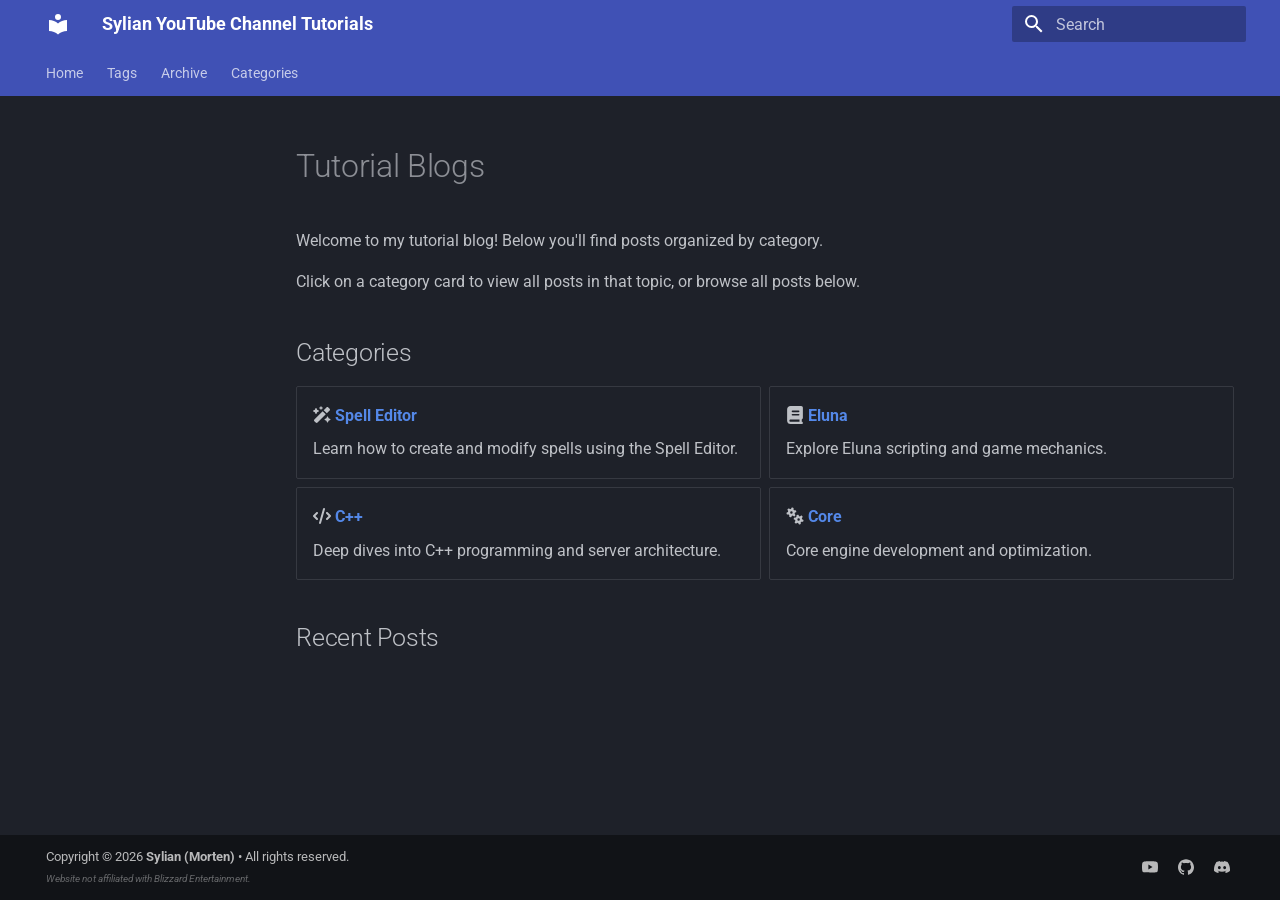
<file: blog/index.html>
<!doctype html>
<html lang="en" class="no-js">
  <head>
    
      <meta charset="utf-8">
      <meta name="viewport" content="width=device-width,initial-scale=1">
      
        <meta name="description" content="Explore all tutorial posts by category">
      
      
      
        <link rel="canonical" href="https://sylian1337.github.io/Sylian-Tutorial-Website/blog/">
      
      
      
      
        
      
      
      <link rel="icon" href="../assets/images/favicon.png">
      <meta name="generator" content="mkdocs-1.6.1, mkdocs-material-9.7.6">
    
    
      
        <title>Tutorial Blogs - Sylian YouTube Channel Tutorials</title>
      
    
    
      <link rel="stylesheet" href="../assets/stylesheets/main.484c7ddc.min.css">
      
        
        <link rel="stylesheet" href="../assets/stylesheets/palette.ab4e12ef.min.css">
      
      


    
    
      
    
    
      
        
        
        <link rel="preconnect" href="https://fonts.gstatic.com" crossorigin>
        <link rel="stylesheet" href="https://fonts.googleapis.com/css?family=Roboto:300,300i,400,400i,700,700i%7CRoboto+Mono:400,400i,700,700i&display=fallback">
        <style>:root{--md-text-font:"Roboto";--md-code-font:"Roboto Mono"}</style>
      
    
    
      <link rel="stylesheet" href="../stylesheets/extra.css">
    
    <script>__md_scope=new URL("..",location),__md_hash=e=>[...e].reduce(((e,_)=>(e<<5)-e+_.charCodeAt(0)),0),__md_get=(e,_=localStorage,t=__md_scope)=>JSON.parse(_.getItem(t.pathname+"."+e)),__md_set=(e,_,t=localStorage,a=__md_scope)=>{try{t.setItem(a.pathname+"."+e,JSON.stringify(_))}catch(e){}}</script>
    
      

    
    
  </head>
  
  
    
    
    
    
    
    <body dir="ltr" data-md-color-scheme="slate" data-md-color-primary="indigo" data-md-color-accent="indigo">
  
    
    <input class="md-toggle" data-md-toggle="drawer" type="checkbox" id="__drawer" autocomplete="off">
    <input class="md-toggle" data-md-toggle="search" type="checkbox" id="__search" autocomplete="off">
    <label class="md-overlay" for="__drawer"></label>
    <div data-md-component="skip">
      
        
        <a href="#tutorial-blogs" class="md-skip">
          Skip to content
        </a>
      
    </div>
    <div data-md-component="announce">
      
    </div>
    
    
      

<header class="md-header" data-md-component="header">
  <nav class="md-header__inner md-grid" aria-label="Header">
    <a href=".." title="Sylian YouTube Channel Tutorials" class="md-header__button md-logo" aria-label="Sylian YouTube Channel Tutorials" data-md-component="logo">
      
  
  <svg xmlns="http://www.w3.org/2000/svg" viewBox="0 0 24 24"><path d="M12 8a3 3 0 0 0 3-3 3 3 0 0 0-3-3 3 3 0 0 0-3 3 3 3 0 0 0 3 3m0 3.54C9.64 9.35 6.5 8 3 8v11c3.5 0 6.64 1.35 9 3.54 2.36-2.19 5.5-3.54 9-3.54V8c-3.5 0-6.64 1.35-9 3.54"/></svg>

    </a>
    <label class="md-header__button md-icon" for="__drawer">
      
      <svg xmlns="http://www.w3.org/2000/svg" viewBox="0 0 24 24"><path d="M3 6h18v2H3zm0 5h18v2H3zm0 5h18v2H3z"/></svg>
    </label>
    <div class="md-header__title" data-md-component="header-title">
      <div class="md-header__ellipsis">
        <div class="md-header__topic">
          <span class="md-ellipsis">
            Sylian YouTube Channel Tutorials
          </span>
        </div>
        <div class="md-header__topic" data-md-component="header-topic">
          <span class="md-ellipsis">
            
              Tutorial Blogs
            
          </span>
        </div>
      </div>
    </div>
    
      
    
    
    
    
      
      
        <label class="md-header__button md-icon" for="__search">
          
          <svg xmlns="http://www.w3.org/2000/svg" viewBox="0 0 24 24"><path d="M9.5 3A6.5 6.5 0 0 1 16 9.5c0 1.61-.59 3.09-1.56 4.23l.27.27h.79l5 5-1.5 1.5-5-5v-.79l-.27-.27A6.52 6.52 0 0 1 9.5 16 6.5 6.5 0 0 1 3 9.5 6.5 6.5 0 0 1 9.5 3m0 2C7 5 5 7 5 9.5S7 14 9.5 14 14 12 14 9.5 12 5 9.5 5"/></svg>
        </label>
        <div class="md-search" data-md-component="search" role="dialog">
  <label class="md-search__overlay" for="__search"></label>
  <div class="md-search__inner" role="search">
    <form class="md-search__form" name="search">
      <input type="text" class="md-search__input" name="query" aria-label="Search" placeholder="Search" autocapitalize="off" autocorrect="off" autocomplete="off" spellcheck="false" data-md-component="search-query" required>
      <label class="md-search__icon md-icon" for="__search">
        
        <svg xmlns="http://www.w3.org/2000/svg" viewBox="0 0 24 24"><path d="M9.5 3A6.5 6.5 0 0 1 16 9.5c0 1.61-.59 3.09-1.56 4.23l.27.27h.79l5 5-1.5 1.5-5-5v-.79l-.27-.27A6.52 6.52 0 0 1 9.5 16 6.5 6.5 0 0 1 3 9.5 6.5 6.5 0 0 1 9.5 3m0 2C7 5 5 7 5 9.5S7 14 9.5 14 14 12 14 9.5 12 5 9.5 5"/></svg>
        
        <svg xmlns="http://www.w3.org/2000/svg" viewBox="0 0 24 24"><path d="M20 11v2H8l5.5 5.5-1.42 1.42L4.16 12l7.92-7.92L13.5 5.5 8 11z"/></svg>
      </label>
      <nav class="md-search__options" aria-label="Search">
        
        <button type="reset" class="md-search__icon md-icon" title="Clear" aria-label="Clear" tabindex="-1">
          
          <svg xmlns="http://www.w3.org/2000/svg" viewBox="0 0 24 24"><path d="M19 6.41 17.59 5 12 10.59 6.41 5 5 6.41 10.59 12 5 17.59 6.41 19 12 13.41 17.59 19 19 17.59 13.41 12z"/></svg>
        </button>
      </nav>
      
    </form>
    <div class="md-search__output">
      <div class="md-search__scrollwrap" tabindex="0" data-md-scrollfix>
        <div class="md-search-result" data-md-component="search-result">
          <div class="md-search-result__meta">
            Initializing search
          </div>
          <ol class="md-search-result__list" role="presentation"></ol>
        </div>
      </div>
    </div>
  </div>
</div>
      
    
    
  </nav>
  
</header>
    
    <div class="md-container" data-md-component="container">
      
      
        
          
            
<nav class="md-tabs" aria-label="Tabs" data-md-component="tabs">
  <div class="md-grid">
    <ul class="md-tabs__list">
      
        
  
  
  
  
    <li class="md-tabs__item">
      <a href=".." class="md-tabs__link">
        
  
  
    
  
  Home

      </a>
    </li>
  

      
        
  
  
  
  
    <li class="md-tabs__item">
      <a href="../tags/" class="md-tabs__link">
        
  
  
    
  
  Tags

      </a>
    </li>
  

      
        
  
  
  
  
    
    
      <li class="md-tabs__item">
        <a href="../archive/2026/" class="md-tabs__link">
          
  
  
  Archive

        </a>
      </li>
    
  

      
        
  
  
  
  
    
    
      <li class="md-tabs__item">
        <a href="../category/spell-editor/" class="md-tabs__link">
          
  
  
  Categories

        </a>
      </li>
    
  

      
    </ul>
  </div>
</nav>
          
        
      
      <main class="md-main" data-md-component="main">
        <div class="md-main__inner md-grid">
          
            
              
              <div class="md-sidebar md-sidebar--primary" data-md-component="sidebar" data-md-type="navigation" >
                <div class="md-sidebar__scrollwrap">
                  <div class="md-sidebar__inner">
                    


  


  

<nav class="md-nav md-nav--primary md-nav--lifted md-nav--integrated" aria-label="Navigation" data-md-level="0">
  <label class="md-nav__title" for="__drawer">
    <a href=".." title="Sylian YouTube Channel Tutorials" class="md-nav__button md-logo" aria-label="Sylian YouTube Channel Tutorials" data-md-component="logo">
      
  
  <svg xmlns="http://www.w3.org/2000/svg" viewBox="0 0 24 24"><path d="M12 8a3 3 0 0 0 3-3 3 3 0 0 0-3-3 3 3 0 0 0-3 3 3 3 0 0 0 3 3m0 3.54C9.64 9.35 6.5 8 3 8v11c3.5 0 6.64 1.35 9 3.54 2.36-2.19 5.5-3.54 9-3.54V8c-3.5 0-6.64 1.35-9 3.54"/></svg>

    </a>
    Sylian YouTube Channel Tutorials
  </label>
  
  <ul class="md-nav__list" data-md-scrollfix>
    
      
      
  
  
  
    
  
  
    <li class="md-nav__item">
      <a href=".." class="md-nav__link">
        
  
  
  <span class="md-ellipsis">
    
  
    Home
  

    
  </span>
  
  

      </a>
    </li>
  

    
      
      
  
  
  
  
    <li class="md-nav__item">
      <a href="../tags/" class="md-nav__link">
        
  
  
  <span class="md-ellipsis">
    
  
    Tags
  

    
  </span>
  
  

      </a>
    </li>
  

    
      
      
  
  
  
  
    
    
    
    
      
      
        
      
    
    
    <li class="md-nav__item md-nav__item--nested">
      
        
        
        <input class="md-nav__toggle md-toggle " type="checkbox" id="__nav_3" >
        
          
          <label class="md-nav__link" for="__nav_3" id="__nav_3_label" tabindex="0">
            
  
  
  <span class="md-ellipsis">
    
  
    Archive
  

    
  </span>
  
  

            <span class="md-nav__icon md-icon"></span>
          </label>
        
        <nav class="md-nav" data-md-level="1" aria-labelledby="__nav_3_label" aria-expanded="false">
          <label class="md-nav__title" for="__nav_3">
            <span class="md-nav__icon md-icon"></span>
            
  
    Archive
  

          </label>
          <ul class="md-nav__list" data-md-scrollfix>
            
              
                
  
  
  
    
  
  
    <li class="md-nav__item">
      <a href="../archive/2026/" class="md-nav__link">
        
  
  
  <span class="md-ellipsis">
    
  
    2026
  

    
  </span>
  
  

      </a>
    </li>
  

              
            
          </ul>
        </nav>
      
    </li>
  

    
      
      
  
  
  
  
    
    
    
    
      
      
        
      
    
    
    <li class="md-nav__item md-nav__item--nested">
      
        
        
        <input class="md-nav__toggle md-toggle " type="checkbox" id="__nav_4" >
        
          
          <label class="md-nav__link" for="__nav_4" id="__nav_4_label" tabindex="0">
            
  
  
  <span class="md-ellipsis">
    
  
    Categories
  

    
  </span>
  
  

            <span class="md-nav__icon md-icon"></span>
          </label>
        
        <nav class="md-nav" data-md-level="1" aria-labelledby="__nav_4_label" aria-expanded="false">
          <label class="md-nav__title" for="__nav_4">
            <span class="md-nav__icon md-icon"></span>
            
  
    Categories
  

          </label>
          <ul class="md-nav__list" data-md-scrollfix>
            
              
                
  
  
  
    
  
  
    <li class="md-nav__item">
      <a href="../category/spell-editor/" class="md-nav__link">
        
  
  
  <span class="md-ellipsis">
    
  
    Spell Editor
  

    
  </span>
  
  

      </a>
    </li>
  

              
            
          </ul>
        </nav>
      
    </li>
  

    
  </ul>
</nav>
                  </div>
                </div>
              </div>
            
            
          
          
            <div class="md-content" data-md-component="content">
              
              <article class="md-content__inner md-typeset">
                
                  



<h1 id="tutorial-blogs">Tutorial Blogs</h1>
<p>Welcome to my tutorial blog! Below you'll find posts organized by category.</p>
<p>Click on a category card to view all posts in that topic, or browse all posts below.</p>
<h2 id="categories">Categories</h2>
<div class="grid cards">
<ul>
<li>
<p><span class="twemoji"><svg xmlns="http://www.w3.org/2000/svg" viewBox="0 0 576 512"><!--! Font Awesome Free 7.1.0 by @fontawesome - https://fontawesome.com License - https://fontawesome.com/license/free (Icons: CC BY 4.0, Fonts: SIL OFL 1.1, Code: MIT License) Copyright 2025 Fonticons, Inc.--><path d="m263.4-27 14.8 36.8L315 24.6c3 1.2 5 4.2 5 7.4s-2 6.2-5 7.4l-36.8 14.8L263.4 91c-1.2 3-4.2 5-7.4 5s-6.2-2-7.4-5l-14.8-36.8L197 39.4c-3-1.2-5-4.2-5-7.4s2-6.2 5-7.4l36.8-14.8L248.6-27c1.2-3 4.2-5 7.4-5s6.2 2 7.4 5M110.7 41.7l21.5 50.1 50.1 21.5c5.9 2.5 9.7 8.3 9.7 14.7s-3.8 12.2-9.7 14.7l-50.1 21.5-21.5 50.1c-2.5 5.9-8.3 9.7-14.7 9.7s-12.2-3.8-14.7-9.7l-21.5-50.1-50.1-21.5C3.8 140.2 0 134.4 0 128s3.8-12.2 9.7-14.7l50.1-21.5 21.5-50.1C83.8 35.8 89.6 32 96 32s12.2 3.8 14.7 9.7M464 304c6.4 0 12.2 3.8 14.7 9.7l21.5 50.1 50.1 21.5c5.9 2.5 9.7 8.3 9.7 14.7s-3.8 12.2-9.7 14.7l-50.1 21.5-21.5 50.1c-2.5 5.9-8.3 9.7-14.7 9.7s-12.2-3.8-14.7-9.7l-21.5-50.1-50.1-21.5c-5.9-2.5-9.7-8.3-9.7-14.7s3.8-12.2 9.7-14.7l50.1-21.5 21.5-50.1c2.5-5.9 8.3-9.7 14.7-9.7M460 0c11 0 21.6 4.4 29.5 12.2l42.3 42.3C539.6 62.4 544 73 544 84s-4.4 21.6-12.2 29.5l-88.2 88.2-101.3-101.3 88.2-88.2C438.4 4.4 449 0 460 0M44.2 398.5l264.2-264.2 101.3 101.3-264.2 264.2C137.6 507.6 127 512 116 512s-21.6-4.4-29.5-12.2l-42.3-42.3C36.4 449.6 32 439 32 428s4.4-21.6 12.2-29.5"/></svg></span> <strong><a href="category/spell-editor.md">Spell Editor</a></strong></p>
<p>Learn how to create and modify spells using the Spell Editor.</p>
</li>
<li>
<p><span class="twemoji"><svg xmlns="http://www.w3.org/2000/svg" viewBox="0 0 448 512"><!--! Font Awesome Free 7.1.0 by @fontawesome - https://fontawesome.com License - https://fontawesome.com/license/free (Icons: CC BY 4.0, Fonts: SIL OFL 1.1, Code: MIT License) Copyright 2025 Fonticons, Inc.--><path d="M384 512H96c-53 0-96-43-96-96V96C0 43 43 0 96 0h304c26.5 0 48 21.5 48 48v288c0 20.9-13.4 38.7-32 45.3V448c17.7 0 32 14.3 32 32s-14.3 32-32 32zM96 384c-17.7 0-32 14.3-32 32s14.3 32 32 32h256v-64zm32-232c0 13.3 10.7 24 24 24h176c13.3 0 24-10.7 24-24s-10.7-24-24-24H152c-13.3 0-24 10.7-24 24m24 72c-13.3 0-24 10.7-24 24s10.7 24 24 24h176c13.3 0 24-10.7 24-24s-10.7-24-24-24z"/></svg></span> <strong><a href="eluna/">Eluna</a></strong></p>
<p>Explore Eluna scripting and game mechanics.</p>
</li>
<li>
<p><span class="twemoji"><svg xmlns="http://www.w3.org/2000/svg" viewBox="0 0 576 512"><!--! Font Awesome Free 7.1.0 by @fontawesome - https://fontawesome.com License - https://fontawesome.com/license/free (Icons: CC BY 4.0, Fonts: SIL OFL 1.1, Code: MIT License) Copyright 2025 Fonticons, Inc.--><path d="M360.8 1.2c-17-4.9-34.7 5-39.6 22l-128 448c-4.9 17 5 34.7 22 39.6s34.7-5 39.6-22l128-448c4.9-17-5-34.7-22-39.6m64.6 136.1c-12.5 12.5-12.5 32.8 0 45.3l73.4 73.4-73.4 73.4c-12.5 12.5-12.5 32.8 0 45.3s32.8 12.5 45.3 0l96-96c12.5-12.5 12.5-32.8 0-45.3l-96-96c-12.5-12.5-32.8-12.5-45.3 0zm-274.7 0c-12.5-12.5-32.8-12.5-45.3 0l-96 96c-12.5 12.5-12.5 32.8 0 45.3l96 96c12.5 12.5 32.8 12.5 45.3 0s12.5-32.8 0-45.3L77.3 256l73.3-73.4c12.5-12.5 12.5-32.8 0-45.3z"/></svg></span> <strong><a href="cpp/">C++</a></strong></p>
<p>Deep dives into C++ programming and server architecture.</p>
</li>
<li>
<p><span class="twemoji"><svg xmlns="http://www.w3.org/2000/svg" viewBox="0 0 640 512"><!--! Font Awesome Free 7.1.0 by @fontawesome - https://fontawesome.com License - https://fontawesome.com/license/free (Icons: CC BY 4.0, Fonts: SIL OFL 1.1, Code: MIT License) Copyright 2025 Fonticons, Inc.--><path d="M415.9 210.5c12.2-3.3 25 2.5 30.5 13.8l18.6 37.6c10.3 1.4 20.4 4.2 29.9 8.1l35-23.3c10.5-7 24.4-5.6 33.3 3.3l19.2 19.2c8.9 8.9 10.3 22.9 3.3 33.3l-23.3 34.9c1.9 4.7 3.6 9.6 5 14.7s2.3 10.1 3 15.2l37.7 18.6c11.3 5.6 17.1 18.4 13.8 30.5l-7 26.2c-3.3 12.1-14.6 20.3-27.2 19.5l-42-2.7c-6.3 8.1-13.6 15.6-21.9 22l2.7 41.9c.8 12.6-7.4 24-19.5 27.2l-26.2 7c-12.2 3.3-24.9-2.5-30.5-13.8l-18.6-37.6c-10.3-1.4-20.4-4.2-29.9-8.1l-35 23.3c-10.5 7-24.4 5.6-33.3-3.3l-19.2-19.2c-8.9-8.9-10.3-22.8-3.3-33.3l23.3-35c-1.9-4.7-3.6-9.6-5-14.7s-2.3-10.2-3-15.2L288.6 382c-11.3-5.6-17-18.4-13.8-30.5l7-26.2c3.3-12.1 14.6-20.3 27.2-19.5l41.9 2.7c6.3-8.1 13.6-15.6 21.9-22l-2.7-41.8c-.8-12.6 7.4-24 19.5-27.2l26.2-7zM448.4 340a44 44 0 1 0 .1 88 44 44 0 1 0-.1-88M224.9-45.5l26.2 7c12.1 3.3 20.3 14.7 19.5 27.2l-2.7 41.8c8.3 6.4 15.6 13.8 21.9 22l42-2.7c12.5-.8 23.9 7.4 27.2 19.5l7 26.2c3.2 12.1-2.5 24.9-13.8 30.5l-37.7 18.6c-.7 5.1-1.7 10.2-3 15.2s-3.1 10-5 14.7l23.3 35c7 10.5 5.6 24.4-3.3 33.3L307.3 262c-8.9 8.9-22.8 10.3-33.3 3.3L239 242c-9.5 3.9-19.6 6.7-29.9 8.1l-18.6 37.6c-5.6 11.3-18.4 17-30.5 13.8l-26.2-7c-12.2-3.3-20.3-14.7-19.5-27.2l2.7-41.9c-8.3-6.4-15.6-13.8-21.9-22l-42 2.7c-12.5.8-23.9-7.4-27.2-19.5l-7-26.2c-3.2-12.1 2.5-24.9 13.8-30.5l37.7-18.6c.7-5.1 1.7-10.1 3-15.2 1.4-5.1 3-10 5-14.7L55.1 46.5c-7-10.5-5.6-24.4 3.3-33.3L77.6-6c8.9-8.9 22.8-10.3 33.3-3.3l35 23.3c9.5-3.9 19.6-6.7 29.9-8.1l18.6-37.6c5.6-11.3 18.3-17 30.5-13.8M192.4 84a44 44 0 1 0 0 88 44 44 0 1 0 0-88"/></svg></span> <strong><a href="core/">Core</a></strong></p>
<p>Core engine development and optimization.</p>
</li>
</ul>
</div>
<h2 id="recent-posts">Recent Posts</h2>







  
  






                
              </article>
            </div>
          
          
  <script>var tabs=__md_get("__tabs");if(Array.isArray(tabs))e:for(var set of document.querySelectorAll(".tabbed-set")){var labels=set.querySelector(".tabbed-labels");for(var tab of tabs)for(var label of labels.getElementsByTagName("label"))if(label.innerText.trim()===tab){var input=document.getElementById(label.htmlFor);input.checked=!0;continue e}}</script>

<script>var target=document.getElementById(location.hash.slice(1));target&&target.name&&(target.checked=target.name.startsWith("__tabbed_"))</script>
        </div>
        
      </main>
      
        <footer class="md-footer">
  
    
  
  <div class="md-footer-meta md-typeset">
    <div class="md-footer-meta__inner md-grid">
      <div class="md-copyright">
  
    <div class="md-copyright__highlight">
      Copyright &copy; 2026 <strong>Sylian (Morten)</strong> &bull; All rights reserved. <br> <small style="opacity: 0.5; font-style: italic;">
  Website not affiliated with Blizzard Entertainment.
</small>
    </div>
  
  
</div>
      
        
<div class="md-social">
  
    
    
    
    
      
      
    
    <a href="https://www.youtube.com/@DEVSylian" target="_blank" rel="noopener" title="www.youtube.com" class="md-social__link">
      <svg xmlns="http://www.w3.org/2000/svg" viewBox="0 0 24 24"><path d="M23.498 6.186a3.02 3.02 0 0 0-2.122-2.136C19.505 3.545 12 3.545 12 3.545s-7.505 0-9.377.505A3.02 3.02 0 0 0 .502 6.186C0 8.07 0 12 0 12s0 3.93.502 5.814a3.02 3.02 0 0 0 2.122 2.136c1.871.505 9.376.505 9.376.505s7.505 0 9.377-.505a3.02 3.02 0 0 0 2.122-2.136C24 15.93 24 12 24 12s0-3.93-.502-5.814M9.545 15.568V8.432L15.818 12z"/></svg>
    </a>
  
    
    
    
    
      
      
    
    <a href="https://github.com/Sylian1337" target="_blank" rel="noopener" title="github.com" class="md-social__link">
      <svg xmlns="http://www.w3.org/2000/svg" viewBox="0 0 24 24"><path d="M12 .297c-6.63 0-12 5.373-12 12 0 5.303 3.438 9.8 8.205 11.385.6.113.82-.258.82-.577 0-.285-.01-1.04-.015-2.04-3.338.724-4.042-1.61-4.042-1.61C4.422 18.07 3.633 17.7 3.633 17.7c-1.087-.744.084-.729.084-.729 1.205.084 1.838 1.236 1.838 1.236 1.07 1.835 2.809 1.305 3.495.998.108-.776.417-1.305.76-1.605-2.665-.3-5.466-1.332-5.466-5.93 0-1.31.465-2.38 1.235-3.22-.135-.303-.54-1.523.105-3.176 0 0 1.005-.322 3.3 1.23.96-.267 1.98-.399 3-.405 1.02.006 2.04.138 3 .405 2.28-1.552 3.285-1.23 3.285-1.23.645 1.653.24 2.873.12 3.176.765.84 1.23 1.91 1.23 3.22 0 4.61-2.805 5.625-5.475 5.92.42.36.81 1.096.81 2.22 0 1.606-.015 2.896-.015 3.286 0 .315.21.69.825.57C20.565 22.092 24 17.592 24 12.297c0-6.627-5.373-12-12-12"/></svg>
    </a>
  
    
    
    
    
      
      
    
    <a href="https://discord.gg/j2e7qTKSZh" target="_blank" rel="noopener" title="discord.gg" class="md-social__link">
      <svg xmlns="http://www.w3.org/2000/svg" viewBox="0 0 24 24"><path d="M20.317 4.37a19.8 19.8 0 0 0-4.885-1.515.074.074 0 0 0-.079.037c-.21.375-.444.864-.608 1.25a18.3 18.3 0 0 0-5.487 0 13 13 0 0 0-.617-1.25.08.08 0 0 0-.079-.037A19.7 19.7 0 0 0 3.677 4.37a.1.1 0 0 0-.032.027C.533 9.046-.32 13.58.099 18.057a.08.08 0 0 0 .031.057 19.9 19.9 0 0 0 5.993 3.03.08.08 0 0 0 .084-.028c.462-.63.874-1.295 1.226-1.994a.076.076 0 0 0-.041-.106 13 13 0 0 1-1.872-.892.077.077 0 0 1-.008-.128 10 10 0 0 0 .372-.292.07.07 0 0 1 .077-.01c3.928 1.793 8.18 1.793 12.062 0a.07.07 0 0 1 .078.01c.12.098.246.198.373.292a.077.077 0 0 1-.006.127 12.3 12.3 0 0 1-1.873.892.077.077 0 0 0-.041.107c.36.698.772 1.362 1.225 1.993a.08.08 0 0 0 .084.028 19.8 19.8 0 0 0 6.002-3.03.08.08 0 0 0 .032-.054c.5-5.177-.838-9.674-3.549-13.66a.06.06 0 0 0-.031-.03M8.02 15.33c-1.182 0-2.157-1.085-2.157-2.419 0-1.333.956-2.419 2.157-2.419 1.21 0 2.176 1.096 2.157 2.42 0 1.333-.956 2.418-2.157 2.418m7.975 0c-1.183 0-2.157-1.085-2.157-2.419 0-1.333.955-2.419 2.157-2.419 1.21 0 2.176 1.096 2.157 2.42 0 1.333-.946 2.418-2.157 2.418"/></svg>
    </a>
  
</div>
      
    </div>
  </div>
</footer>
      
    </div>
    <div class="md-dialog" data-md-component="dialog">
      <div class="md-dialog__inner md-typeset"></div>
    </div>
    
    
    
      
      
      <script id="__config" type="application/json">{"annotate": null, "base": "..", "features": ["navigation.tabs", "navigation.sections", "toc.integrate", "content.code.copy", "content.code.annotate", "content.tabs.link", "navigation.footer"], "search": "../assets/javascripts/workers/search.2c215733.min.js", "tags": null, "translations": {"clipboard.copied": "Copied to clipboard", "clipboard.copy": "Copy to clipboard", "search.result.more.one": "1 more on this page", "search.result.more.other": "# more on this page", "search.result.none": "No matching documents", "search.result.one": "1 matching document", "search.result.other": "# matching documents", "search.result.placeholder": "Type to start searching", "search.result.term.missing": "Missing", "select.version": "Select version"}, "version": null}</script>
    
    
      <script src="../assets/javascripts/bundle.79ae519e.min.js"></script>
      
    
  </body>
</html>
</file>
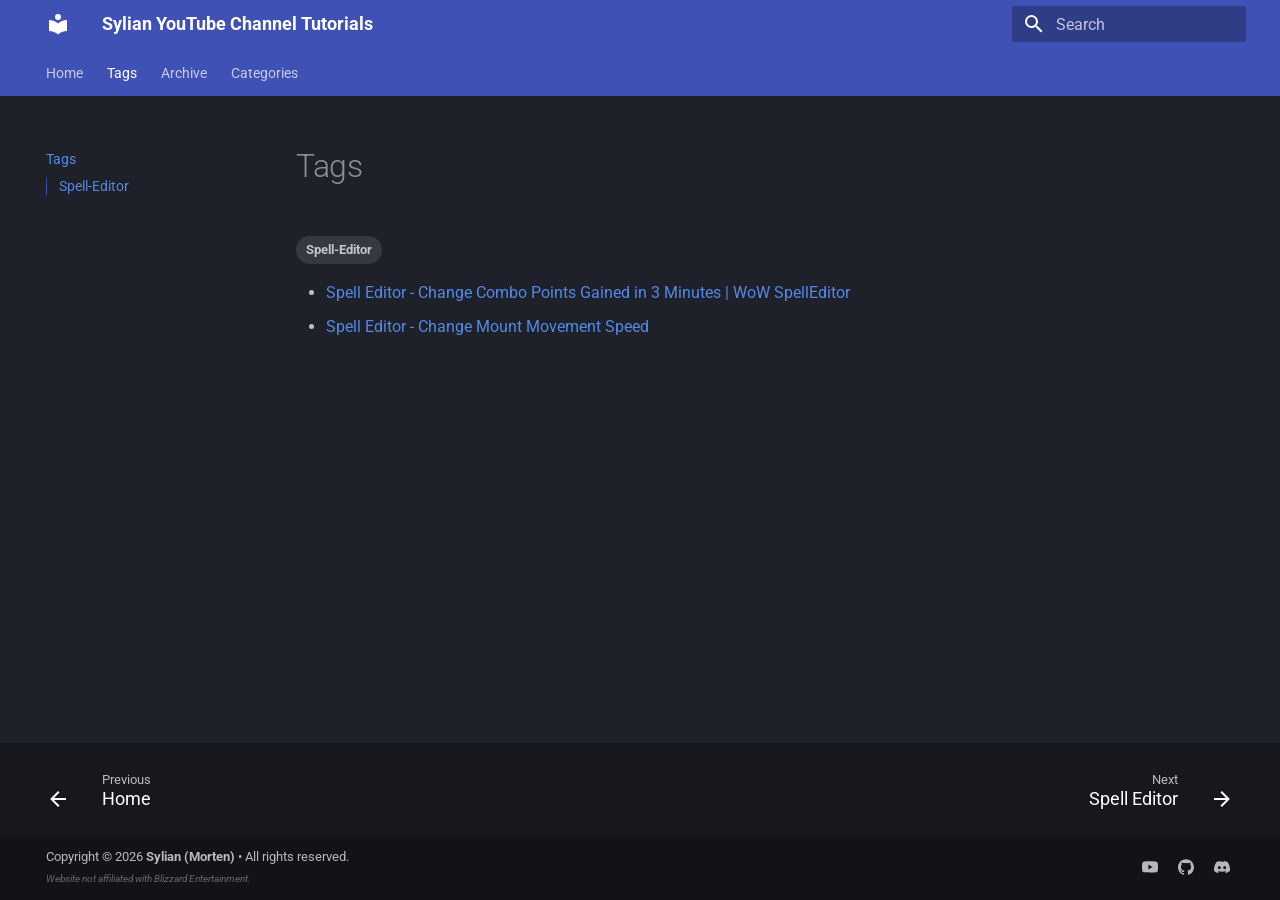
<file: tags/index.html>
<!doctype html>
<html lang="en" class="no-js">
  <head>
    
      <meta charset="utf-8">
      <meta name="viewport" content="width=device-width,initial-scale=1">
      
        <meta name="description" content="A collection of videos and resources related to programming, technology, and software development.">
      
      
      
        <link rel="canonical" href="https://sylian1337.github.io/Sylian-Tutorial-Website/tags/">
      
      
        <link rel="prev" href="..">
      
      
        <link rel="next" href="../category/spell-editor/">
      
      
        
      
      
      <link rel="icon" href="../assets/images/favicon.png">
      <meta name="generator" content="mkdocs-1.6.1, mkdocs-material-9.7.6">
    
    
      
        <title>Tags - Sylian YouTube Channel Tutorials</title>
      
    
    
      <link rel="stylesheet" href="../assets/stylesheets/main.484c7ddc.min.css">
      
        
        <link rel="stylesheet" href="../assets/stylesheets/palette.ab4e12ef.min.css">
      
      


    
    
      
    
    
      
        
        
        <link rel="preconnect" href="https://fonts.gstatic.com" crossorigin>
        <link rel="stylesheet" href="https://fonts.googleapis.com/css?family=Roboto:300,300i,400,400i,700,700i%7CRoboto+Mono:400,400i,700,700i&display=fallback">
        <style>:root{--md-text-font:"Roboto";--md-code-font:"Roboto Mono"}</style>
      
    
    
      <link rel="stylesheet" href="../stylesheets/extra.css">
    
    <script>__md_scope=new URL("..",location),__md_hash=e=>[...e].reduce(((e,_)=>(e<<5)-e+_.charCodeAt(0)),0),__md_get=(e,_=localStorage,t=__md_scope)=>JSON.parse(_.getItem(t.pathname+"."+e)),__md_set=(e,_,t=localStorage,a=__md_scope)=>{try{t.setItem(a.pathname+"."+e,JSON.stringify(_))}catch(e){}}</script>
    
      

    
    
  </head>
  
  
    
    
    
    
    
    <body dir="ltr" data-md-color-scheme="slate" data-md-color-primary="indigo" data-md-color-accent="indigo">
  
    
    <input class="md-toggle" data-md-toggle="drawer" type="checkbox" id="__drawer" autocomplete="off">
    <input class="md-toggle" data-md-toggle="search" type="checkbox" id="__search" autocomplete="off">
    <label class="md-overlay" for="__drawer"></label>
    <div data-md-component="skip">
      
        
        <a href="#tag:spell-editor" class="md-skip">
          Skip to content
        </a>
      
    </div>
    <div data-md-component="announce">
      
    </div>
    
    
      

<header class="md-header" data-md-component="header">
  <nav class="md-header__inner md-grid" aria-label="Header">
    <a href=".." title="Sylian YouTube Channel Tutorials" class="md-header__button md-logo" aria-label="Sylian YouTube Channel Tutorials" data-md-component="logo">
      
  
  <svg xmlns="http://www.w3.org/2000/svg" viewBox="0 0 24 24"><path d="M12 8a3 3 0 0 0 3-3 3 3 0 0 0-3-3 3 3 0 0 0-3 3 3 3 0 0 0 3 3m0 3.54C9.64 9.35 6.5 8 3 8v11c3.5 0 6.64 1.35 9 3.54 2.36-2.19 5.5-3.54 9-3.54V8c-3.5 0-6.64 1.35-9 3.54"/></svg>

    </a>
    <label class="md-header__button md-icon" for="__drawer">
      
      <svg xmlns="http://www.w3.org/2000/svg" viewBox="0 0 24 24"><path d="M3 6h18v2H3zm0 5h18v2H3zm0 5h18v2H3z"/></svg>
    </label>
    <div class="md-header__title" data-md-component="header-title">
      <div class="md-header__ellipsis">
        <div class="md-header__topic">
          <span class="md-ellipsis">
            Sylian YouTube Channel Tutorials
          </span>
        </div>
        <div class="md-header__topic" data-md-component="header-topic">
          <span class="md-ellipsis">
            
              Tags
            
          </span>
        </div>
      </div>
    </div>
    
      
    
    
    
    
      
      
        <label class="md-header__button md-icon" for="__search">
          
          <svg xmlns="http://www.w3.org/2000/svg" viewBox="0 0 24 24"><path d="M9.5 3A6.5 6.5 0 0 1 16 9.5c0 1.61-.59 3.09-1.56 4.23l.27.27h.79l5 5-1.5 1.5-5-5v-.79l-.27-.27A6.52 6.52 0 0 1 9.5 16 6.5 6.5 0 0 1 3 9.5 6.5 6.5 0 0 1 9.5 3m0 2C7 5 5 7 5 9.5S7 14 9.5 14 14 12 14 9.5 12 5 9.5 5"/></svg>
        </label>
        <div class="md-search" data-md-component="search" role="dialog">
  <label class="md-search__overlay" for="__search"></label>
  <div class="md-search__inner" role="search">
    <form class="md-search__form" name="search">
      <input type="text" class="md-search__input" name="query" aria-label="Search" placeholder="Search" autocapitalize="off" autocorrect="off" autocomplete="off" spellcheck="false" data-md-component="search-query" required>
      <label class="md-search__icon md-icon" for="__search">
        
        <svg xmlns="http://www.w3.org/2000/svg" viewBox="0 0 24 24"><path d="M9.5 3A6.5 6.5 0 0 1 16 9.5c0 1.61-.59 3.09-1.56 4.23l.27.27h.79l5 5-1.5 1.5-5-5v-.79l-.27-.27A6.52 6.52 0 0 1 9.5 16 6.5 6.5 0 0 1 3 9.5 6.5 6.5 0 0 1 9.5 3m0 2C7 5 5 7 5 9.5S7 14 9.5 14 14 12 14 9.5 12 5 9.5 5"/></svg>
        
        <svg xmlns="http://www.w3.org/2000/svg" viewBox="0 0 24 24"><path d="M20 11v2H8l5.5 5.5-1.42 1.42L4.16 12l7.92-7.92L13.5 5.5 8 11z"/></svg>
      </label>
      <nav class="md-search__options" aria-label="Search">
        
        <button type="reset" class="md-search__icon md-icon" title="Clear" aria-label="Clear" tabindex="-1">
          
          <svg xmlns="http://www.w3.org/2000/svg" viewBox="0 0 24 24"><path d="M19 6.41 17.59 5 12 10.59 6.41 5 5 6.41 10.59 12 5 17.59 6.41 19 12 13.41 17.59 19 19 17.59 13.41 12z"/></svg>
        </button>
      </nav>
      
    </form>
    <div class="md-search__output">
      <div class="md-search__scrollwrap" tabindex="0" data-md-scrollfix>
        <div class="md-search-result" data-md-component="search-result">
          <div class="md-search-result__meta">
            Initializing search
          </div>
          <ol class="md-search-result__list" role="presentation"></ol>
        </div>
      </div>
    </div>
  </div>
</div>
      
    
    
  </nav>
  
</header>
    
    <div class="md-container" data-md-component="container">
      
      
        
          
            
<nav class="md-tabs" aria-label="Tabs" data-md-component="tabs">
  <div class="md-grid">
    <ul class="md-tabs__list">
      
        
  
  
  
  
    <li class="md-tabs__item">
      <a href=".." class="md-tabs__link">
        
  
  
    
  
  Home

      </a>
    </li>
  

      
        
  
  
  
    
  
  
    <li class="md-tabs__item md-tabs__item--active">
      <a href="./" class="md-tabs__link">
        
  
  
    
  
  Tags

      </a>
    </li>
  

      
        
  
  
  
  
    
    
      <li class="md-tabs__item">
        <a href="../archive/2026/" class="md-tabs__link">
          
  
  
  Archive

        </a>
      </li>
    
  

      
        
  
  
  
  
    
    
      <li class="md-tabs__item">
        <a href="../category/spell-editor/" class="md-tabs__link">
          
  
  
  Categories

        </a>
      </li>
    
  

      
    </ul>
  </div>
</nav>
          
        
      
      <main class="md-main" data-md-component="main">
        <div class="md-main__inner md-grid">
          
            
              
              <div class="md-sidebar md-sidebar--primary" data-md-component="sidebar" data-md-type="navigation" >
                <div class="md-sidebar__scrollwrap">
                  <div class="md-sidebar__inner">
                    


  


  

<nav class="md-nav md-nav--primary md-nav--lifted md-nav--integrated" aria-label="Navigation" data-md-level="0">
  <label class="md-nav__title" for="__drawer">
    <a href=".." title="Sylian YouTube Channel Tutorials" class="md-nav__button md-logo" aria-label="Sylian YouTube Channel Tutorials" data-md-component="logo">
      
  
  <svg xmlns="http://www.w3.org/2000/svg" viewBox="0 0 24 24"><path d="M12 8a3 3 0 0 0 3-3 3 3 0 0 0-3-3 3 3 0 0 0-3 3 3 3 0 0 0 3 3m0 3.54C9.64 9.35 6.5 8 3 8v11c3.5 0 6.64 1.35 9 3.54 2.36-2.19 5.5-3.54 9-3.54V8c-3.5 0-6.64 1.35-9 3.54"/></svg>

    </a>
    Sylian YouTube Channel Tutorials
  </label>
  
  <ul class="md-nav__list" data-md-scrollfix>
    
      
      
  
  
  
    
  
  
    <li class="md-nav__item">
      <a href=".." class="md-nav__link">
        
  
  
  <span class="md-ellipsis">
    
  
    Home
  

    
  </span>
  
  

      </a>
    </li>
  

    
      
      
  
  
    
  
  
  
    <li class="md-nav__item md-nav__item--active">
      
      <input class="md-nav__toggle md-toggle" type="checkbox" id="__toc">
      
      
      
        <label class="md-nav__link md-nav__link--active" for="__toc">
          
  
  
  <span class="md-ellipsis">
    
  
    Tags
  

    
  </span>
  
  

          <span class="md-nav__icon md-icon"></span>
        </label>
      
      <a href="./" class="md-nav__link md-nav__link--active">
        
  
  
  <span class="md-ellipsis">
    
  
    Tags
  

    
  </span>
  
  

      </a>
      
        

<nav class="md-nav md-nav--secondary" aria-label="Table of contents">
  
  
  
  
    <label class="md-nav__title" for="__toc">
      <span class="md-nav__icon md-icon"></span>
      Table of contents
    </label>
    <ul class="md-nav__list" data-md-component="toc" data-md-scrollfix>
      
        <li class="md-nav__item">
  <a href="#tag:spell-editor" class="md-nav__link">
    <span class="md-ellipsis">
      
        Spell-Editor
      
    </span>
  </a>
  
</li>
      
    </ul>
  
</nav>
      
    </li>
  

    
      
      
  
  
  
  
    
    
    
    
      
      
        
      
    
    
    <li class="md-nav__item md-nav__item--nested">
      
        
        
        <input class="md-nav__toggle md-toggle " type="checkbox" id="__nav_3" >
        
          
          <label class="md-nav__link" for="__nav_3" id="__nav_3_label" tabindex="0">
            
  
  
  <span class="md-ellipsis">
    
  
    Archive
  

    
  </span>
  
  

            <span class="md-nav__icon md-icon"></span>
          </label>
        
        <nav class="md-nav" data-md-level="1" aria-labelledby="__nav_3_label" aria-expanded="false">
          <label class="md-nav__title" for="__nav_3">
            <span class="md-nav__icon md-icon"></span>
            
  
    Archive
  

          </label>
          <ul class="md-nav__list" data-md-scrollfix>
            
              
                
  
  
  
    
  
  
    <li class="md-nav__item">
      <a href="../archive/2026/" class="md-nav__link">
        
  
  
  <span class="md-ellipsis">
    
  
    2026
  

    
  </span>
  
  

      </a>
    </li>
  

              
            
          </ul>
        </nav>
      
    </li>
  

    
      
      
  
  
  
  
    
    
    
    
      
      
        
      
    
    
    <li class="md-nav__item md-nav__item--nested">
      
        
        
        <input class="md-nav__toggle md-toggle " type="checkbox" id="__nav_4" >
        
          
          <label class="md-nav__link" for="__nav_4" id="__nav_4_label" tabindex="0">
            
  
  
  <span class="md-ellipsis">
    
  
    Categories
  

    
  </span>
  
  

            <span class="md-nav__icon md-icon"></span>
          </label>
        
        <nav class="md-nav" data-md-level="1" aria-labelledby="__nav_4_label" aria-expanded="false">
          <label class="md-nav__title" for="__nav_4">
            <span class="md-nav__icon md-icon"></span>
            
  
    Categories
  

          </label>
          <ul class="md-nav__list" data-md-scrollfix>
            
              
                
  
  
  
    
  
  
    <li class="md-nav__item">
      <a href="../category/spell-editor/" class="md-nav__link">
        
  
  
  <span class="md-ellipsis">
    
  
    Spell Editor
  

    
  </span>
  
  

      </a>
    </li>
  

              
            
          </ul>
        </nav>
      
    </li>
  

    
  </ul>
</nav>
                  </div>
                </div>
              </div>
            
            
          
          
            <div class="md-content" data-md-component="content">
              
              <article class="md-content__inner md-typeset">
                
                  



  <h1>Tags</h1>



  <h2 id="tag:spell-editor">


<span class="md-tag">Spell-Editor</span></h2>
  <ul>
    
      <li>
        <a href="../change-combo-points-gained-in-3-minutes/">
          Spell Editor - Change Combo Points Gained in 3 Minutes | WoW SpellEditor
        </a>
      </li>
    
      <li>
        <a href="../change-mount-movement-speed/">
          Spell Editor - Change Mount Movement Speed
        </a>
      </li>
    
    
  </ul>













                
              </article>
            </div>
          
          
  <script>var tabs=__md_get("__tabs");if(Array.isArray(tabs))e:for(var set of document.querySelectorAll(".tabbed-set")){var labels=set.querySelector(".tabbed-labels");for(var tab of tabs)for(var label of labels.getElementsByTagName("label"))if(label.innerText.trim()===tab){var input=document.getElementById(label.htmlFor);input.checked=!0;continue e}}</script>

<script>var target=document.getElementById(location.hash.slice(1));target&&target.name&&(target.checked=target.name.startsWith("__tabbed_"))</script>
        </div>
        
      </main>
      
        <footer class="md-footer">
  
    
      
      <nav class="md-footer__inner md-grid" aria-label="Footer" >
        
          
          <a href=".." class="md-footer__link md-footer__link--prev" aria-label="Previous: Home">
            <div class="md-footer__button md-icon">
              
              <svg xmlns="http://www.w3.org/2000/svg" viewBox="0 0 24 24"><path d="M20 11v2H8l5.5 5.5-1.42 1.42L4.16 12l7.92-7.92L13.5 5.5 8 11z"/></svg>
            </div>
            <div class="md-footer__title">
              <span class="md-footer__direction">
                Previous
              </span>
              <div class="md-ellipsis">
                Home
              </div>
            </div>
          </a>
        
        
          
          <a href="../category/spell-editor/" class="md-footer__link md-footer__link--next" aria-label="Next: Spell Editor">
            <div class="md-footer__title">
              <span class="md-footer__direction">
                Next
              </span>
              <div class="md-ellipsis">
                Spell Editor
              </div>
            </div>
            <div class="md-footer__button md-icon">
              
              <svg xmlns="http://www.w3.org/2000/svg" viewBox="0 0 24 24"><path d="M4 11v2h12l-5.5 5.5 1.42 1.42L19.84 12l-7.92-7.92L10.5 5.5 16 11z"/></svg>
            </div>
          </a>
        
      </nav>
    
  
  <div class="md-footer-meta md-typeset">
    <div class="md-footer-meta__inner md-grid">
      <div class="md-copyright">
  
    <div class="md-copyright__highlight">
      Copyright &copy; 2026 <strong>Sylian (Morten)</strong> &bull; All rights reserved. <br> <small style="opacity: 0.5; font-style: italic;">
  Website not affiliated with Blizzard Entertainment.
</small>
    </div>
  
  
</div>
      
        
<div class="md-social">
  
    
    
    
    
      
      
    
    <a href="https://www.youtube.com/@DEVSylian" target="_blank" rel="noopener" title="www.youtube.com" class="md-social__link">
      <svg xmlns="http://www.w3.org/2000/svg" viewBox="0 0 24 24"><path d="M23.498 6.186a3.02 3.02 0 0 0-2.122-2.136C19.505 3.545 12 3.545 12 3.545s-7.505 0-9.377.505A3.02 3.02 0 0 0 .502 6.186C0 8.07 0 12 0 12s0 3.93.502 5.814a3.02 3.02 0 0 0 2.122 2.136c1.871.505 9.376.505 9.376.505s7.505 0 9.377-.505a3.02 3.02 0 0 0 2.122-2.136C24 15.93 24 12 24 12s0-3.93-.502-5.814M9.545 15.568V8.432L15.818 12z"/></svg>
    </a>
  
    
    
    
    
      
      
    
    <a href="https://github.com/Sylian1337" target="_blank" rel="noopener" title="github.com" class="md-social__link">
      <svg xmlns="http://www.w3.org/2000/svg" viewBox="0 0 24 24"><path d="M12 .297c-6.63 0-12 5.373-12 12 0 5.303 3.438 9.8 8.205 11.385.6.113.82-.258.82-.577 0-.285-.01-1.04-.015-2.04-3.338.724-4.042-1.61-4.042-1.61C4.422 18.07 3.633 17.7 3.633 17.7c-1.087-.744.084-.729.084-.729 1.205.084 1.838 1.236 1.838 1.236 1.07 1.835 2.809 1.305 3.495.998.108-.776.417-1.305.76-1.605-2.665-.3-5.466-1.332-5.466-5.93 0-1.31.465-2.38 1.235-3.22-.135-.303-.54-1.523.105-3.176 0 0 1.005-.322 3.3 1.23.96-.267 1.98-.399 3-.405 1.02.006 2.04.138 3 .405 2.28-1.552 3.285-1.23 3.285-1.23.645 1.653.24 2.873.12 3.176.765.84 1.23 1.91 1.23 3.22 0 4.61-2.805 5.625-5.475 5.92.42.36.81 1.096.81 2.22 0 1.606-.015 2.896-.015 3.286 0 .315.21.69.825.57C20.565 22.092 24 17.592 24 12.297c0-6.627-5.373-12-12-12"/></svg>
    </a>
  
    
    
    
    
      
      
    
    <a href="https://discord.gg/j2e7qTKSZh" target="_blank" rel="noopener" title="discord.gg" class="md-social__link">
      <svg xmlns="http://www.w3.org/2000/svg" viewBox="0 0 24 24"><path d="M20.317 4.37a19.8 19.8 0 0 0-4.885-1.515.074.074 0 0 0-.079.037c-.21.375-.444.864-.608 1.25a18.3 18.3 0 0 0-5.487 0 13 13 0 0 0-.617-1.25.08.08 0 0 0-.079-.037A19.7 19.7 0 0 0 3.677 4.37a.1.1 0 0 0-.032.027C.533 9.046-.32 13.58.099 18.057a.08.08 0 0 0 .031.057 19.9 19.9 0 0 0 5.993 3.03.08.08 0 0 0 .084-.028c.462-.63.874-1.295 1.226-1.994a.076.076 0 0 0-.041-.106 13 13 0 0 1-1.872-.892.077.077 0 0 1-.008-.128 10 10 0 0 0 .372-.292.07.07 0 0 1 .077-.01c3.928 1.793 8.18 1.793 12.062 0a.07.07 0 0 1 .078.01c.12.098.246.198.373.292a.077.077 0 0 1-.006.127 12.3 12.3 0 0 1-1.873.892.077.077 0 0 0-.041.107c.36.698.772 1.362 1.225 1.993a.08.08 0 0 0 .084.028 19.8 19.8 0 0 0 6.002-3.03.08.08 0 0 0 .032-.054c.5-5.177-.838-9.674-3.549-13.66a.06.06 0 0 0-.031-.03M8.02 15.33c-1.182 0-2.157-1.085-2.157-2.419 0-1.333.956-2.419 2.157-2.419 1.21 0 2.176 1.096 2.157 2.42 0 1.333-.956 2.418-2.157 2.418m7.975 0c-1.183 0-2.157-1.085-2.157-2.419 0-1.333.955-2.419 2.157-2.419 1.21 0 2.176 1.096 2.157 2.42 0 1.333-.946 2.418-2.157 2.418"/></svg>
    </a>
  
</div>
      
    </div>
  </div>
</footer>
      
    </div>
    <div class="md-dialog" data-md-component="dialog">
      <div class="md-dialog__inner md-typeset"></div>
    </div>
    
    
    
      
      
      <script id="__config" type="application/json">{"annotate": null, "base": "..", "features": ["navigation.tabs", "navigation.sections", "toc.integrate", "content.code.copy", "content.code.annotate", "content.tabs.link", "navigation.footer"], "search": "../assets/javascripts/workers/search.2c215733.min.js", "tags": null, "translations": {"clipboard.copied": "Copied to clipboard", "clipboard.copy": "Copy to clipboard", "search.result.more.one": "1 more on this page", "search.result.more.other": "# more on this page", "search.result.none": "No matching documents", "search.result.one": "1 matching document", "search.result.other": "# matching documents", "search.result.placeholder": "Type to start searching", "search.result.term.missing": "Missing", "select.version": "Select version"}, "version": null}</script>
    
    
      <script src="../assets/javascripts/bundle.79ae519e.min.js"></script>
      
    
  </body>
</html>
</file>
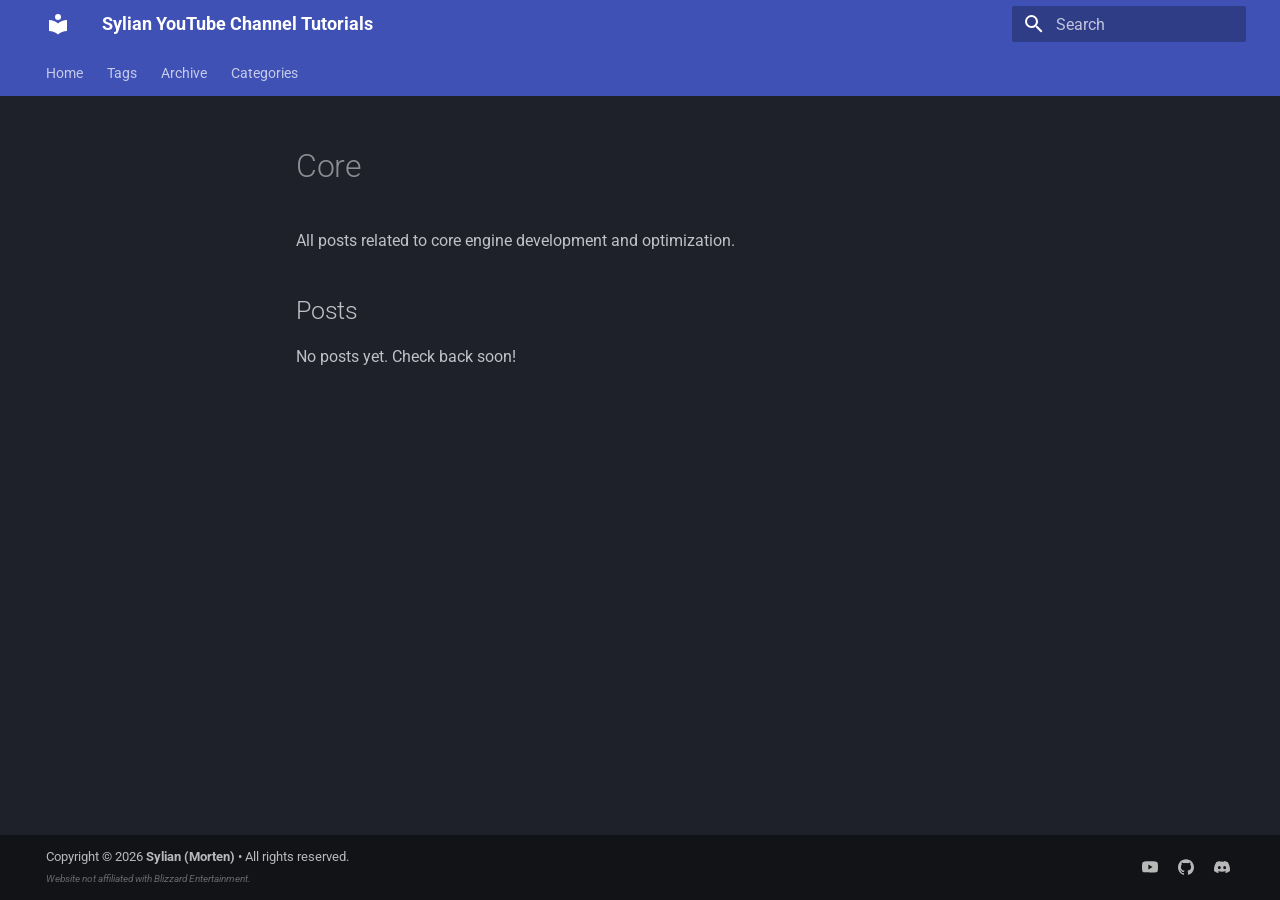
<file: blog/core/index.html>
<!doctype html>
<html lang="en" class="no-js">
  <head>
    
      <meta charset="utf-8">
      <meta name="viewport" content="width=device-width,initial-scale=1">
      
        <meta name="description" content="Posts about core engine development">
      
      
      
        <link rel="canonical" href="https://sylian1337.github.io/Sylian-Tutorial-Website/blog/core/">
      
      
      
      
        
      
      
      <link rel="icon" href="../../assets/images/favicon.png">
      <meta name="generator" content="mkdocs-1.6.1, mkdocs-material-9.7.6">
    
    
      
        <title>Core - Sylian YouTube Channel Tutorials</title>
      
    
    
      <link rel="stylesheet" href="../../assets/stylesheets/main.484c7ddc.min.css">
      
        
        <link rel="stylesheet" href="../../assets/stylesheets/palette.ab4e12ef.min.css">
      
      


    
    
      
    
    
      
        
        
        <link rel="preconnect" href="https://fonts.gstatic.com" crossorigin>
        <link rel="stylesheet" href="https://fonts.googleapis.com/css?family=Roboto:300,300i,400,400i,700,700i%7CRoboto+Mono:400,400i,700,700i&display=fallback">
        <style>:root{--md-text-font:"Roboto";--md-code-font:"Roboto Mono"}</style>
      
    
    
      <link rel="stylesheet" href="../../stylesheets/extra.css">
    
    <script>__md_scope=new URL("../..",location),__md_hash=e=>[...e].reduce(((e,_)=>(e<<5)-e+_.charCodeAt(0)),0),__md_get=(e,_=localStorage,t=__md_scope)=>JSON.parse(_.getItem(t.pathname+"."+e)),__md_set=(e,_,t=localStorage,a=__md_scope)=>{try{t.setItem(a.pathname+"."+e,JSON.stringify(_))}catch(e){}}</script>
    
      

    
    
  </head>
  
  
    
    
    
    
    
    <body dir="ltr" data-md-color-scheme="slate" data-md-color-primary="indigo" data-md-color-accent="indigo">
  
    
    <input class="md-toggle" data-md-toggle="drawer" type="checkbox" id="__drawer" autocomplete="off">
    <input class="md-toggle" data-md-toggle="search" type="checkbox" id="__search" autocomplete="off">
    <label class="md-overlay" for="__drawer"></label>
    <div data-md-component="skip">
      
        
        <a href="#core" class="md-skip">
          Skip to content
        </a>
      
    </div>
    <div data-md-component="announce">
      
    </div>
    
    
      

<header class="md-header" data-md-component="header">
  <nav class="md-header__inner md-grid" aria-label="Header">
    <a href="../.." title="Sylian YouTube Channel Tutorials" class="md-header__button md-logo" aria-label="Sylian YouTube Channel Tutorials" data-md-component="logo">
      
  
  <svg xmlns="http://www.w3.org/2000/svg" viewBox="0 0 24 24"><path d="M12 8a3 3 0 0 0 3-3 3 3 0 0 0-3-3 3 3 0 0 0-3 3 3 3 0 0 0 3 3m0 3.54C9.64 9.35 6.5 8 3 8v11c3.5 0 6.64 1.35 9 3.54 2.36-2.19 5.5-3.54 9-3.54V8c-3.5 0-6.64 1.35-9 3.54"/></svg>

    </a>
    <label class="md-header__button md-icon" for="__drawer">
      
      <svg xmlns="http://www.w3.org/2000/svg" viewBox="0 0 24 24"><path d="M3 6h18v2H3zm0 5h18v2H3zm0 5h18v2H3z"/></svg>
    </label>
    <div class="md-header__title" data-md-component="header-title">
      <div class="md-header__ellipsis">
        <div class="md-header__topic">
          <span class="md-ellipsis">
            Sylian YouTube Channel Tutorials
          </span>
        </div>
        <div class="md-header__topic" data-md-component="header-topic">
          <span class="md-ellipsis">
            
              Core
            
          </span>
        </div>
      </div>
    </div>
    
      
    
    
    
    
      
      
        <label class="md-header__button md-icon" for="__search">
          
          <svg xmlns="http://www.w3.org/2000/svg" viewBox="0 0 24 24"><path d="M9.5 3A6.5 6.5 0 0 1 16 9.5c0 1.61-.59 3.09-1.56 4.23l.27.27h.79l5 5-1.5 1.5-5-5v-.79l-.27-.27A6.52 6.52 0 0 1 9.5 16 6.5 6.5 0 0 1 3 9.5 6.5 6.5 0 0 1 9.5 3m0 2C7 5 5 7 5 9.5S7 14 9.5 14 14 12 14 9.5 12 5 9.5 5"/></svg>
        </label>
        <div class="md-search" data-md-component="search" role="dialog">
  <label class="md-search__overlay" for="__search"></label>
  <div class="md-search__inner" role="search">
    <form class="md-search__form" name="search">
      <input type="text" class="md-search__input" name="query" aria-label="Search" placeholder="Search" autocapitalize="off" autocorrect="off" autocomplete="off" spellcheck="false" data-md-component="search-query" required>
      <label class="md-search__icon md-icon" for="__search">
        
        <svg xmlns="http://www.w3.org/2000/svg" viewBox="0 0 24 24"><path d="M9.5 3A6.5 6.5 0 0 1 16 9.5c0 1.61-.59 3.09-1.56 4.23l.27.27h.79l5 5-1.5 1.5-5-5v-.79l-.27-.27A6.52 6.52 0 0 1 9.5 16 6.5 6.5 0 0 1 3 9.5 6.5 6.5 0 0 1 9.5 3m0 2C7 5 5 7 5 9.5S7 14 9.5 14 14 12 14 9.5 12 5 9.5 5"/></svg>
        
        <svg xmlns="http://www.w3.org/2000/svg" viewBox="0 0 24 24"><path d="M20 11v2H8l5.5 5.5-1.42 1.42L4.16 12l7.92-7.92L13.5 5.5 8 11z"/></svg>
      </label>
      <nav class="md-search__options" aria-label="Search">
        
        <button type="reset" class="md-search__icon md-icon" title="Clear" aria-label="Clear" tabindex="-1">
          
          <svg xmlns="http://www.w3.org/2000/svg" viewBox="0 0 24 24"><path d="M19 6.41 17.59 5 12 10.59 6.41 5 5 6.41 10.59 12 5 17.59 6.41 19 12 13.41 17.59 19 19 17.59 13.41 12z"/></svg>
        </button>
      </nav>
      
    </form>
    <div class="md-search__output">
      <div class="md-search__scrollwrap" tabindex="0" data-md-scrollfix>
        <div class="md-search-result" data-md-component="search-result">
          <div class="md-search-result__meta">
            Initializing search
          </div>
          <ol class="md-search-result__list" role="presentation"></ol>
        </div>
      </div>
    </div>
  </div>
</div>
      
    
    
  </nav>
  
</header>
    
    <div class="md-container" data-md-component="container">
      
      
        
          
            
<nav class="md-tabs" aria-label="Tabs" data-md-component="tabs">
  <div class="md-grid">
    <ul class="md-tabs__list">
      
        
  
  
  
  
    <li class="md-tabs__item">
      <a href="../.." class="md-tabs__link">
        
  
  
    
  
  Home

      </a>
    </li>
  

      
        
  
  
  
  
    <li class="md-tabs__item">
      <a href="../../tags/" class="md-tabs__link">
        
  
  
    
  
  Tags

      </a>
    </li>
  

      
        
  
  
  
  
    
    
      <li class="md-tabs__item">
        <a href="../../archive/2026/" class="md-tabs__link">
          
  
  
  Archive

        </a>
      </li>
    
  

      
        
  
  
  
  
    
    
      <li class="md-tabs__item">
        <a href="../../category/spell-editor/" class="md-tabs__link">
          
  
  
  Categories

        </a>
      </li>
    
  

      
    </ul>
  </div>
</nav>
          
        
      
      <main class="md-main" data-md-component="main">
        <div class="md-main__inner md-grid">
          
            
              
              <div class="md-sidebar md-sidebar--primary" data-md-component="sidebar" data-md-type="navigation" >
                <div class="md-sidebar__scrollwrap">
                  <div class="md-sidebar__inner">
                    


  


  

<nav class="md-nav md-nav--primary md-nav--lifted md-nav--integrated" aria-label="Navigation" data-md-level="0">
  <label class="md-nav__title" for="__drawer">
    <a href="../.." title="Sylian YouTube Channel Tutorials" class="md-nav__button md-logo" aria-label="Sylian YouTube Channel Tutorials" data-md-component="logo">
      
  
  <svg xmlns="http://www.w3.org/2000/svg" viewBox="0 0 24 24"><path d="M12 8a3 3 0 0 0 3-3 3 3 0 0 0-3-3 3 3 0 0 0-3 3 3 3 0 0 0 3 3m0 3.54C9.64 9.35 6.5 8 3 8v11c3.5 0 6.64 1.35 9 3.54 2.36-2.19 5.5-3.54 9-3.54V8c-3.5 0-6.64 1.35-9 3.54"/></svg>

    </a>
    Sylian YouTube Channel Tutorials
  </label>
  
  <ul class="md-nav__list" data-md-scrollfix>
    
      
      
  
  
  
    
  
  
    <li class="md-nav__item">
      <a href="../.." class="md-nav__link">
        
  
  
  <span class="md-ellipsis">
    
  
    Home
  

    
  </span>
  
  

      </a>
    </li>
  

    
      
      
  
  
  
  
    <li class="md-nav__item">
      <a href="../../tags/" class="md-nav__link">
        
  
  
  <span class="md-ellipsis">
    
  
    Tags
  

    
  </span>
  
  

      </a>
    </li>
  

    
      
      
  
  
  
  
    
    
    
    
      
      
        
      
    
    
    <li class="md-nav__item md-nav__item--nested">
      
        
        
        <input class="md-nav__toggle md-toggle " type="checkbox" id="__nav_3" >
        
          
          <label class="md-nav__link" for="__nav_3" id="__nav_3_label" tabindex="0">
            
  
  
  <span class="md-ellipsis">
    
  
    Archive
  

    
  </span>
  
  

            <span class="md-nav__icon md-icon"></span>
          </label>
        
        <nav class="md-nav" data-md-level="1" aria-labelledby="__nav_3_label" aria-expanded="false">
          <label class="md-nav__title" for="__nav_3">
            <span class="md-nav__icon md-icon"></span>
            
  
    Archive
  

          </label>
          <ul class="md-nav__list" data-md-scrollfix>
            
              
                
  
  
  
    
  
  
    <li class="md-nav__item">
      <a href="../../archive/2026/" class="md-nav__link">
        
  
  
  <span class="md-ellipsis">
    
  
    2026
  

    
  </span>
  
  

      </a>
    </li>
  

              
            
          </ul>
        </nav>
      
    </li>
  

    
      
      
  
  
  
  
    
    
    
    
      
      
        
      
    
    
    <li class="md-nav__item md-nav__item--nested">
      
        
        
        <input class="md-nav__toggle md-toggle " type="checkbox" id="__nav_4" >
        
          
          <label class="md-nav__link" for="__nav_4" id="__nav_4_label" tabindex="0">
            
  
  
  <span class="md-ellipsis">
    
  
    Categories
  

    
  </span>
  
  

            <span class="md-nav__icon md-icon"></span>
          </label>
        
        <nav class="md-nav" data-md-level="1" aria-labelledby="__nav_4_label" aria-expanded="false">
          <label class="md-nav__title" for="__nav_4">
            <span class="md-nav__icon md-icon"></span>
            
  
    Categories
  

          </label>
          <ul class="md-nav__list" data-md-scrollfix>
            
              
                
  
  
  
    
  
  
    <li class="md-nav__item">
      <a href="../../category/spell-editor/" class="md-nav__link">
        
  
  
  <span class="md-ellipsis">
    
  
    Spell Editor
  

    
  </span>
  
  

      </a>
    </li>
  

              
            
          </ul>
        </nav>
      
    </li>
  

    
  </ul>
</nav>
                  </div>
                </div>
              </div>
            
            
          
          
            <div class="md-content" data-md-component="content">
              
              <article class="md-content__inner md-typeset">
                
                  



<h1 id="core">Core</h1>
<p>All posts related to core engine development and optimization.</p>
<h2 id="posts">Posts</h2>
<p>No posts yet. Check back soon!</p>







  
  






                
              </article>
            </div>
          
          
  <script>var tabs=__md_get("__tabs");if(Array.isArray(tabs))e:for(var set of document.querySelectorAll(".tabbed-set")){var labels=set.querySelector(".tabbed-labels");for(var tab of tabs)for(var label of labels.getElementsByTagName("label"))if(label.innerText.trim()===tab){var input=document.getElementById(label.htmlFor);input.checked=!0;continue e}}</script>

<script>var target=document.getElementById(location.hash.slice(1));target&&target.name&&(target.checked=target.name.startsWith("__tabbed_"))</script>
        </div>
        
      </main>
      
        <footer class="md-footer">
  
    
  
  <div class="md-footer-meta md-typeset">
    <div class="md-footer-meta__inner md-grid">
      <div class="md-copyright">
  
    <div class="md-copyright__highlight">
      Copyright &copy; 2026 <strong>Sylian (Morten)</strong> &bull; All rights reserved. <br> <small style="opacity: 0.5; font-style: italic;">
  Website not affiliated with Blizzard Entertainment.
</small>
    </div>
  
  
</div>
      
        
<div class="md-social">
  
    
    
    
    
      
      
    
    <a href="https://www.youtube.com/@DEVSylian" target="_blank" rel="noopener" title="www.youtube.com" class="md-social__link">
      <svg xmlns="http://www.w3.org/2000/svg" viewBox="0 0 24 24"><path d="M23.498 6.186a3.02 3.02 0 0 0-2.122-2.136C19.505 3.545 12 3.545 12 3.545s-7.505 0-9.377.505A3.02 3.02 0 0 0 .502 6.186C0 8.07 0 12 0 12s0 3.93.502 5.814a3.02 3.02 0 0 0 2.122 2.136c1.871.505 9.376.505 9.376.505s7.505 0 9.377-.505a3.02 3.02 0 0 0 2.122-2.136C24 15.93 24 12 24 12s0-3.93-.502-5.814M9.545 15.568V8.432L15.818 12z"/></svg>
    </a>
  
    
    
    
    
      
      
    
    <a href="https://github.com/Sylian1337" target="_blank" rel="noopener" title="github.com" class="md-social__link">
      <svg xmlns="http://www.w3.org/2000/svg" viewBox="0 0 24 24"><path d="M12 .297c-6.63 0-12 5.373-12 12 0 5.303 3.438 9.8 8.205 11.385.6.113.82-.258.82-.577 0-.285-.01-1.04-.015-2.04-3.338.724-4.042-1.61-4.042-1.61C4.422 18.07 3.633 17.7 3.633 17.7c-1.087-.744.084-.729.084-.729 1.205.084 1.838 1.236 1.838 1.236 1.07 1.835 2.809 1.305 3.495.998.108-.776.417-1.305.76-1.605-2.665-.3-5.466-1.332-5.466-5.93 0-1.31.465-2.38 1.235-3.22-.135-.303-.54-1.523.105-3.176 0 0 1.005-.322 3.3 1.23.96-.267 1.98-.399 3-.405 1.02.006 2.04.138 3 .405 2.28-1.552 3.285-1.23 3.285-1.23.645 1.653.24 2.873.12 3.176.765.84 1.23 1.91 1.23 3.22 0 4.61-2.805 5.625-5.475 5.92.42.36.81 1.096.81 2.22 0 1.606-.015 2.896-.015 3.286 0 .315.21.69.825.57C20.565 22.092 24 17.592 24 12.297c0-6.627-5.373-12-12-12"/></svg>
    </a>
  
    
    
    
    
      
      
    
    <a href="https://discord.gg/j2e7qTKSZh" target="_blank" rel="noopener" title="discord.gg" class="md-social__link">
      <svg xmlns="http://www.w3.org/2000/svg" viewBox="0 0 24 24"><path d="M20.317 4.37a19.8 19.8 0 0 0-4.885-1.515.074.074 0 0 0-.079.037c-.21.375-.444.864-.608 1.25a18.3 18.3 0 0 0-5.487 0 13 13 0 0 0-.617-1.25.08.08 0 0 0-.079-.037A19.7 19.7 0 0 0 3.677 4.37a.1.1 0 0 0-.032.027C.533 9.046-.32 13.58.099 18.057a.08.08 0 0 0 .031.057 19.9 19.9 0 0 0 5.993 3.03.08.08 0 0 0 .084-.028c.462-.63.874-1.295 1.226-1.994a.076.076 0 0 0-.041-.106 13 13 0 0 1-1.872-.892.077.077 0 0 1-.008-.128 10 10 0 0 0 .372-.292.07.07 0 0 1 .077-.01c3.928 1.793 8.18 1.793 12.062 0a.07.07 0 0 1 .078.01c.12.098.246.198.373.292a.077.077 0 0 1-.006.127 12.3 12.3 0 0 1-1.873.892.077.077 0 0 0-.041.107c.36.698.772 1.362 1.225 1.993a.08.08 0 0 0 .084.028 19.8 19.8 0 0 0 6.002-3.03.08.08 0 0 0 .032-.054c.5-5.177-.838-9.674-3.549-13.66a.06.06 0 0 0-.031-.03M8.02 15.33c-1.182 0-2.157-1.085-2.157-2.419 0-1.333.956-2.419 2.157-2.419 1.21 0 2.176 1.096 2.157 2.42 0 1.333-.956 2.418-2.157 2.418m7.975 0c-1.183 0-2.157-1.085-2.157-2.419 0-1.333.955-2.419 2.157-2.419 1.21 0 2.176 1.096 2.157 2.42 0 1.333-.946 2.418-2.157 2.418"/></svg>
    </a>
  
</div>
      
    </div>
  </div>
</footer>
      
    </div>
    <div class="md-dialog" data-md-component="dialog">
      <div class="md-dialog__inner md-typeset"></div>
    </div>
    
    
    
      
      
      <script id="__config" type="application/json">{"annotate": null, "base": "../..", "features": ["navigation.tabs", "navigation.sections", "toc.integrate", "content.code.copy", "content.code.annotate", "content.tabs.link", "navigation.footer"], "search": "../../assets/javascripts/workers/search.2c215733.min.js", "tags": null, "translations": {"clipboard.copied": "Copied to clipboard", "clipboard.copy": "Copy to clipboard", "search.result.more.one": "1 more on this page", "search.result.more.other": "# more on this page", "search.result.none": "No matching documents", "search.result.one": "1 matching document", "search.result.other": "# matching documents", "search.result.placeholder": "Type to start searching", "search.result.term.missing": "Missing", "select.version": "Select version"}, "version": null}</script>
    
    
      <script src="../../assets/javascripts/bundle.79ae519e.min.js"></script>
      
    
  </body>
</html>
</file>
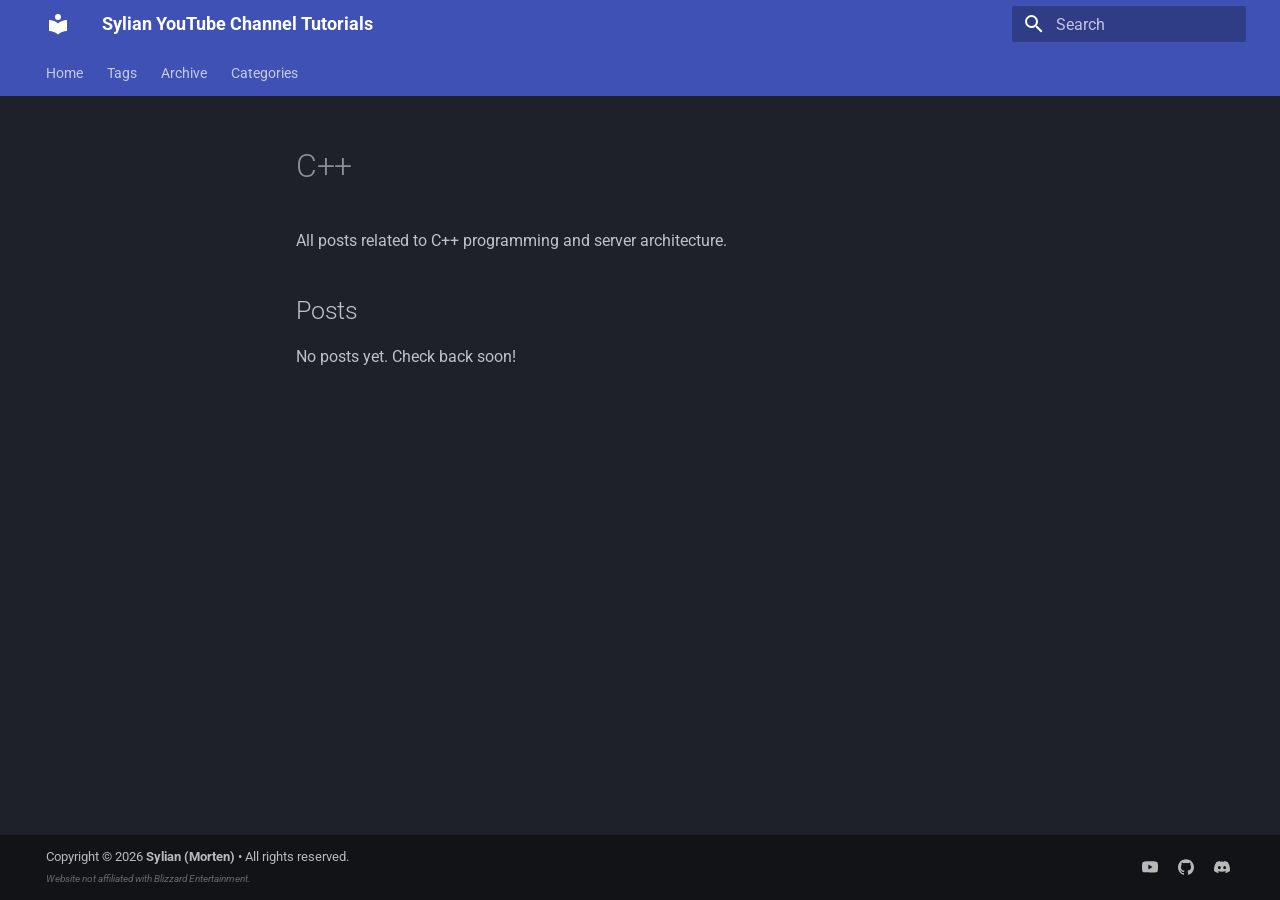
<file: blog/cpp/index.html>
<!doctype html>
<html lang="en" class="no-js">
  <head>
    
      <meta charset="utf-8">
      <meta name="viewport" content="width=device-width,initial-scale=1">
      
        <meta name="description" content="Posts about C++ programming">
      
      
      
        <link rel="canonical" href="https://sylian1337.github.io/Sylian-Tutorial-Website/blog/cpp/">
      
      
      
      
        
      
      
      <link rel="icon" href="../../assets/images/favicon.png">
      <meta name="generator" content="mkdocs-1.6.1, mkdocs-material-9.7.6">
    
    
      
        <title>C++ - Sylian YouTube Channel Tutorials</title>
      
    
    
      <link rel="stylesheet" href="../../assets/stylesheets/main.484c7ddc.min.css">
      
        
        <link rel="stylesheet" href="../../assets/stylesheets/palette.ab4e12ef.min.css">
      
      


    
    
      
    
    
      
        
        
        <link rel="preconnect" href="https://fonts.gstatic.com" crossorigin>
        <link rel="stylesheet" href="https://fonts.googleapis.com/css?family=Roboto:300,300i,400,400i,700,700i%7CRoboto+Mono:400,400i,700,700i&display=fallback">
        <style>:root{--md-text-font:"Roboto";--md-code-font:"Roboto Mono"}</style>
      
    
    
      <link rel="stylesheet" href="../../stylesheets/extra.css">
    
    <script>__md_scope=new URL("../..",location),__md_hash=e=>[...e].reduce(((e,_)=>(e<<5)-e+_.charCodeAt(0)),0),__md_get=(e,_=localStorage,t=__md_scope)=>JSON.parse(_.getItem(t.pathname+"."+e)),__md_set=(e,_,t=localStorage,a=__md_scope)=>{try{t.setItem(a.pathname+"."+e,JSON.stringify(_))}catch(e){}}</script>
    
      

    
    
  </head>
  
  
    
    
    
    
    
    <body dir="ltr" data-md-color-scheme="slate" data-md-color-primary="indigo" data-md-color-accent="indigo">
  
    
    <input class="md-toggle" data-md-toggle="drawer" type="checkbox" id="__drawer" autocomplete="off">
    <input class="md-toggle" data-md-toggle="search" type="checkbox" id="__search" autocomplete="off">
    <label class="md-overlay" for="__drawer"></label>
    <div data-md-component="skip">
      
        
        <a href="#c" class="md-skip">
          Skip to content
        </a>
      
    </div>
    <div data-md-component="announce">
      
    </div>
    
    
      

<header class="md-header" data-md-component="header">
  <nav class="md-header__inner md-grid" aria-label="Header">
    <a href="../.." title="Sylian YouTube Channel Tutorials" class="md-header__button md-logo" aria-label="Sylian YouTube Channel Tutorials" data-md-component="logo">
      
  
  <svg xmlns="http://www.w3.org/2000/svg" viewBox="0 0 24 24"><path d="M12 8a3 3 0 0 0 3-3 3 3 0 0 0-3-3 3 3 0 0 0-3 3 3 3 0 0 0 3 3m0 3.54C9.64 9.35 6.5 8 3 8v11c3.5 0 6.64 1.35 9 3.54 2.36-2.19 5.5-3.54 9-3.54V8c-3.5 0-6.64 1.35-9 3.54"/></svg>

    </a>
    <label class="md-header__button md-icon" for="__drawer">
      
      <svg xmlns="http://www.w3.org/2000/svg" viewBox="0 0 24 24"><path d="M3 6h18v2H3zm0 5h18v2H3zm0 5h18v2H3z"/></svg>
    </label>
    <div class="md-header__title" data-md-component="header-title">
      <div class="md-header__ellipsis">
        <div class="md-header__topic">
          <span class="md-ellipsis">
            Sylian YouTube Channel Tutorials
          </span>
        </div>
        <div class="md-header__topic" data-md-component="header-topic">
          <span class="md-ellipsis">
            
              C++
            
          </span>
        </div>
      </div>
    </div>
    
      
    
    
    
    
      
      
        <label class="md-header__button md-icon" for="__search">
          
          <svg xmlns="http://www.w3.org/2000/svg" viewBox="0 0 24 24"><path d="M9.5 3A6.5 6.5 0 0 1 16 9.5c0 1.61-.59 3.09-1.56 4.23l.27.27h.79l5 5-1.5 1.5-5-5v-.79l-.27-.27A6.52 6.52 0 0 1 9.5 16 6.5 6.5 0 0 1 3 9.5 6.5 6.5 0 0 1 9.5 3m0 2C7 5 5 7 5 9.5S7 14 9.5 14 14 12 14 9.5 12 5 9.5 5"/></svg>
        </label>
        <div class="md-search" data-md-component="search" role="dialog">
  <label class="md-search__overlay" for="__search"></label>
  <div class="md-search__inner" role="search">
    <form class="md-search__form" name="search">
      <input type="text" class="md-search__input" name="query" aria-label="Search" placeholder="Search" autocapitalize="off" autocorrect="off" autocomplete="off" spellcheck="false" data-md-component="search-query" required>
      <label class="md-search__icon md-icon" for="__search">
        
        <svg xmlns="http://www.w3.org/2000/svg" viewBox="0 0 24 24"><path d="M9.5 3A6.5 6.5 0 0 1 16 9.5c0 1.61-.59 3.09-1.56 4.23l.27.27h.79l5 5-1.5 1.5-5-5v-.79l-.27-.27A6.52 6.52 0 0 1 9.5 16 6.5 6.5 0 0 1 3 9.5 6.5 6.5 0 0 1 9.5 3m0 2C7 5 5 7 5 9.5S7 14 9.5 14 14 12 14 9.5 12 5 9.5 5"/></svg>
        
        <svg xmlns="http://www.w3.org/2000/svg" viewBox="0 0 24 24"><path d="M20 11v2H8l5.5 5.5-1.42 1.42L4.16 12l7.92-7.92L13.5 5.5 8 11z"/></svg>
      </label>
      <nav class="md-search__options" aria-label="Search">
        
        <button type="reset" class="md-search__icon md-icon" title="Clear" aria-label="Clear" tabindex="-1">
          
          <svg xmlns="http://www.w3.org/2000/svg" viewBox="0 0 24 24"><path d="M19 6.41 17.59 5 12 10.59 6.41 5 5 6.41 10.59 12 5 17.59 6.41 19 12 13.41 17.59 19 19 17.59 13.41 12z"/></svg>
        </button>
      </nav>
      
    </form>
    <div class="md-search__output">
      <div class="md-search__scrollwrap" tabindex="0" data-md-scrollfix>
        <div class="md-search-result" data-md-component="search-result">
          <div class="md-search-result__meta">
            Initializing search
          </div>
          <ol class="md-search-result__list" role="presentation"></ol>
        </div>
      </div>
    </div>
  </div>
</div>
      
    
    
  </nav>
  
</header>
    
    <div class="md-container" data-md-component="container">
      
      
        
          
            
<nav class="md-tabs" aria-label="Tabs" data-md-component="tabs">
  <div class="md-grid">
    <ul class="md-tabs__list">
      
        
  
  
  
  
    <li class="md-tabs__item">
      <a href="../.." class="md-tabs__link">
        
  
  
    
  
  Home

      </a>
    </li>
  

      
        
  
  
  
  
    <li class="md-tabs__item">
      <a href="../../tags/" class="md-tabs__link">
        
  
  
    
  
  Tags

      </a>
    </li>
  

      
        
  
  
  
  
    
    
      <li class="md-tabs__item">
        <a href="../../archive/2026/" class="md-tabs__link">
          
  
  
  Archive

        </a>
      </li>
    
  

      
        
  
  
  
  
    
    
      <li class="md-tabs__item">
        <a href="../../category/spell-editor/" class="md-tabs__link">
          
  
  
  Categories

        </a>
      </li>
    
  

      
    </ul>
  </div>
</nav>
          
        
      
      <main class="md-main" data-md-component="main">
        <div class="md-main__inner md-grid">
          
            
              
              <div class="md-sidebar md-sidebar--primary" data-md-component="sidebar" data-md-type="navigation" >
                <div class="md-sidebar__scrollwrap">
                  <div class="md-sidebar__inner">
                    


  


  

<nav class="md-nav md-nav--primary md-nav--lifted md-nav--integrated" aria-label="Navigation" data-md-level="0">
  <label class="md-nav__title" for="__drawer">
    <a href="../.." title="Sylian YouTube Channel Tutorials" class="md-nav__button md-logo" aria-label="Sylian YouTube Channel Tutorials" data-md-component="logo">
      
  
  <svg xmlns="http://www.w3.org/2000/svg" viewBox="0 0 24 24"><path d="M12 8a3 3 0 0 0 3-3 3 3 0 0 0-3-3 3 3 0 0 0-3 3 3 3 0 0 0 3 3m0 3.54C9.64 9.35 6.5 8 3 8v11c3.5 0 6.64 1.35 9 3.54 2.36-2.19 5.5-3.54 9-3.54V8c-3.5 0-6.64 1.35-9 3.54"/></svg>

    </a>
    Sylian YouTube Channel Tutorials
  </label>
  
  <ul class="md-nav__list" data-md-scrollfix>
    
      
      
  
  
  
    
  
  
    <li class="md-nav__item">
      <a href="../.." class="md-nav__link">
        
  
  
  <span class="md-ellipsis">
    
  
    Home
  

    
  </span>
  
  

      </a>
    </li>
  

    
      
      
  
  
  
  
    <li class="md-nav__item">
      <a href="../../tags/" class="md-nav__link">
        
  
  
  <span class="md-ellipsis">
    
  
    Tags
  

    
  </span>
  
  

      </a>
    </li>
  

    
      
      
  
  
  
  
    
    
    
    
      
      
        
      
    
    
    <li class="md-nav__item md-nav__item--nested">
      
        
        
        <input class="md-nav__toggle md-toggle " type="checkbox" id="__nav_3" >
        
          
          <label class="md-nav__link" for="__nav_3" id="__nav_3_label" tabindex="0">
            
  
  
  <span class="md-ellipsis">
    
  
    Archive
  

    
  </span>
  
  

            <span class="md-nav__icon md-icon"></span>
          </label>
        
        <nav class="md-nav" data-md-level="1" aria-labelledby="__nav_3_label" aria-expanded="false">
          <label class="md-nav__title" for="__nav_3">
            <span class="md-nav__icon md-icon"></span>
            
  
    Archive
  

          </label>
          <ul class="md-nav__list" data-md-scrollfix>
            
              
                
  
  
  
    
  
  
    <li class="md-nav__item">
      <a href="../../archive/2026/" class="md-nav__link">
        
  
  
  <span class="md-ellipsis">
    
  
    2026
  

    
  </span>
  
  

      </a>
    </li>
  

              
            
          </ul>
        </nav>
      
    </li>
  

    
      
      
  
  
  
  
    
    
    
    
      
      
        
      
    
    
    <li class="md-nav__item md-nav__item--nested">
      
        
        
        <input class="md-nav__toggle md-toggle " type="checkbox" id="__nav_4" >
        
          
          <label class="md-nav__link" for="__nav_4" id="__nav_4_label" tabindex="0">
            
  
  
  <span class="md-ellipsis">
    
  
    Categories
  

    
  </span>
  
  

            <span class="md-nav__icon md-icon"></span>
          </label>
        
        <nav class="md-nav" data-md-level="1" aria-labelledby="__nav_4_label" aria-expanded="false">
          <label class="md-nav__title" for="__nav_4">
            <span class="md-nav__icon md-icon"></span>
            
  
    Categories
  

          </label>
          <ul class="md-nav__list" data-md-scrollfix>
            
              
                
  
  
  
    
  
  
    <li class="md-nav__item">
      <a href="../../category/spell-editor/" class="md-nav__link">
        
  
  
  <span class="md-ellipsis">
    
  
    Spell Editor
  

    
  </span>
  
  

      </a>
    </li>
  

              
            
          </ul>
        </nav>
      
    </li>
  

    
  </ul>
</nav>
                  </div>
                </div>
              </div>
            
            
          
          
            <div class="md-content" data-md-component="content">
              
              <article class="md-content__inner md-typeset">
                
                  



<h1 id="c">C++</h1>
<p>All posts related to C++ programming and server architecture. </p>
<h2 id="posts">Posts</h2>
<p>No posts yet. Check back soon!</p>







  
  






                
              </article>
            </div>
          
          
  <script>var tabs=__md_get("__tabs");if(Array.isArray(tabs))e:for(var set of document.querySelectorAll(".tabbed-set")){var labels=set.querySelector(".tabbed-labels");for(var tab of tabs)for(var label of labels.getElementsByTagName("label"))if(label.innerText.trim()===tab){var input=document.getElementById(label.htmlFor);input.checked=!0;continue e}}</script>

<script>var target=document.getElementById(location.hash.slice(1));target&&target.name&&(target.checked=target.name.startsWith("__tabbed_"))</script>
        </div>
        
      </main>
      
        <footer class="md-footer">
  
    
  
  <div class="md-footer-meta md-typeset">
    <div class="md-footer-meta__inner md-grid">
      <div class="md-copyright">
  
    <div class="md-copyright__highlight">
      Copyright &copy; 2026 <strong>Sylian (Morten)</strong> &bull; All rights reserved. <br> <small style="opacity: 0.5; font-style: italic;">
  Website not affiliated with Blizzard Entertainment.
</small>
    </div>
  
  
</div>
      
        
<div class="md-social">
  
    
    
    
    
      
      
    
    <a href="https://www.youtube.com/@DEVSylian" target="_blank" rel="noopener" title="www.youtube.com" class="md-social__link">
      <svg xmlns="http://www.w3.org/2000/svg" viewBox="0 0 24 24"><path d="M23.498 6.186a3.02 3.02 0 0 0-2.122-2.136C19.505 3.545 12 3.545 12 3.545s-7.505 0-9.377.505A3.02 3.02 0 0 0 .502 6.186C0 8.07 0 12 0 12s0 3.93.502 5.814a3.02 3.02 0 0 0 2.122 2.136c1.871.505 9.376.505 9.376.505s7.505 0 9.377-.505a3.02 3.02 0 0 0 2.122-2.136C24 15.93 24 12 24 12s0-3.93-.502-5.814M9.545 15.568V8.432L15.818 12z"/></svg>
    </a>
  
    
    
    
    
      
      
    
    <a href="https://github.com/Sylian1337" target="_blank" rel="noopener" title="github.com" class="md-social__link">
      <svg xmlns="http://www.w3.org/2000/svg" viewBox="0 0 24 24"><path d="M12 .297c-6.63 0-12 5.373-12 12 0 5.303 3.438 9.8 8.205 11.385.6.113.82-.258.82-.577 0-.285-.01-1.04-.015-2.04-3.338.724-4.042-1.61-4.042-1.61C4.422 18.07 3.633 17.7 3.633 17.7c-1.087-.744.084-.729.084-.729 1.205.084 1.838 1.236 1.838 1.236 1.07 1.835 2.809 1.305 3.495.998.108-.776.417-1.305.76-1.605-2.665-.3-5.466-1.332-5.466-5.93 0-1.31.465-2.38 1.235-3.22-.135-.303-.54-1.523.105-3.176 0 0 1.005-.322 3.3 1.23.96-.267 1.98-.399 3-.405 1.02.006 2.04.138 3 .405 2.28-1.552 3.285-1.23 3.285-1.23.645 1.653.24 2.873.12 3.176.765.84 1.23 1.91 1.23 3.22 0 4.61-2.805 5.625-5.475 5.92.42.36.81 1.096.81 2.22 0 1.606-.015 2.896-.015 3.286 0 .315.21.69.825.57C20.565 22.092 24 17.592 24 12.297c0-6.627-5.373-12-12-12"/></svg>
    </a>
  
    
    
    
    
      
      
    
    <a href="https://discord.gg/j2e7qTKSZh" target="_blank" rel="noopener" title="discord.gg" class="md-social__link">
      <svg xmlns="http://www.w3.org/2000/svg" viewBox="0 0 24 24"><path d="M20.317 4.37a19.8 19.8 0 0 0-4.885-1.515.074.074 0 0 0-.079.037c-.21.375-.444.864-.608 1.25a18.3 18.3 0 0 0-5.487 0 13 13 0 0 0-.617-1.25.08.08 0 0 0-.079-.037A19.7 19.7 0 0 0 3.677 4.37a.1.1 0 0 0-.032.027C.533 9.046-.32 13.58.099 18.057a.08.08 0 0 0 .031.057 19.9 19.9 0 0 0 5.993 3.03.08.08 0 0 0 .084-.028c.462-.63.874-1.295 1.226-1.994a.076.076 0 0 0-.041-.106 13 13 0 0 1-1.872-.892.077.077 0 0 1-.008-.128 10 10 0 0 0 .372-.292.07.07 0 0 1 .077-.01c3.928 1.793 8.18 1.793 12.062 0a.07.07 0 0 1 .078.01c.12.098.246.198.373.292a.077.077 0 0 1-.006.127 12.3 12.3 0 0 1-1.873.892.077.077 0 0 0-.041.107c.36.698.772 1.362 1.225 1.993a.08.08 0 0 0 .084.028 19.8 19.8 0 0 0 6.002-3.03.08.08 0 0 0 .032-.054c.5-5.177-.838-9.674-3.549-13.66a.06.06 0 0 0-.031-.03M8.02 15.33c-1.182 0-2.157-1.085-2.157-2.419 0-1.333.956-2.419 2.157-2.419 1.21 0 2.176 1.096 2.157 2.42 0 1.333-.956 2.418-2.157 2.418m7.975 0c-1.183 0-2.157-1.085-2.157-2.419 0-1.333.955-2.419 2.157-2.419 1.21 0 2.176 1.096 2.157 2.42 0 1.333-.946 2.418-2.157 2.418"/></svg>
    </a>
  
</div>
      
    </div>
  </div>
</footer>
      
    </div>
    <div class="md-dialog" data-md-component="dialog">
      <div class="md-dialog__inner md-typeset"></div>
    </div>
    
    
    
      
      
      <script id="__config" type="application/json">{"annotate": null, "base": "../..", "features": ["navigation.tabs", "navigation.sections", "toc.integrate", "content.code.copy", "content.code.annotate", "content.tabs.link", "navigation.footer"], "search": "../../assets/javascripts/workers/search.2c215733.min.js", "tags": null, "translations": {"clipboard.copied": "Copied to clipboard", "clipboard.copy": "Copy to clipboard", "search.result.more.one": "1 more on this page", "search.result.more.other": "# more on this page", "search.result.none": "No matching documents", "search.result.one": "1 matching document", "search.result.other": "# matching documents", "search.result.placeholder": "Type to start searching", "search.result.term.missing": "Missing", "select.version": "Select version"}, "version": null}</script>
    
    
      <script src="../../assets/javascripts/bundle.79ae519e.min.js"></script>
      
    
  </body>
</html>
</file>
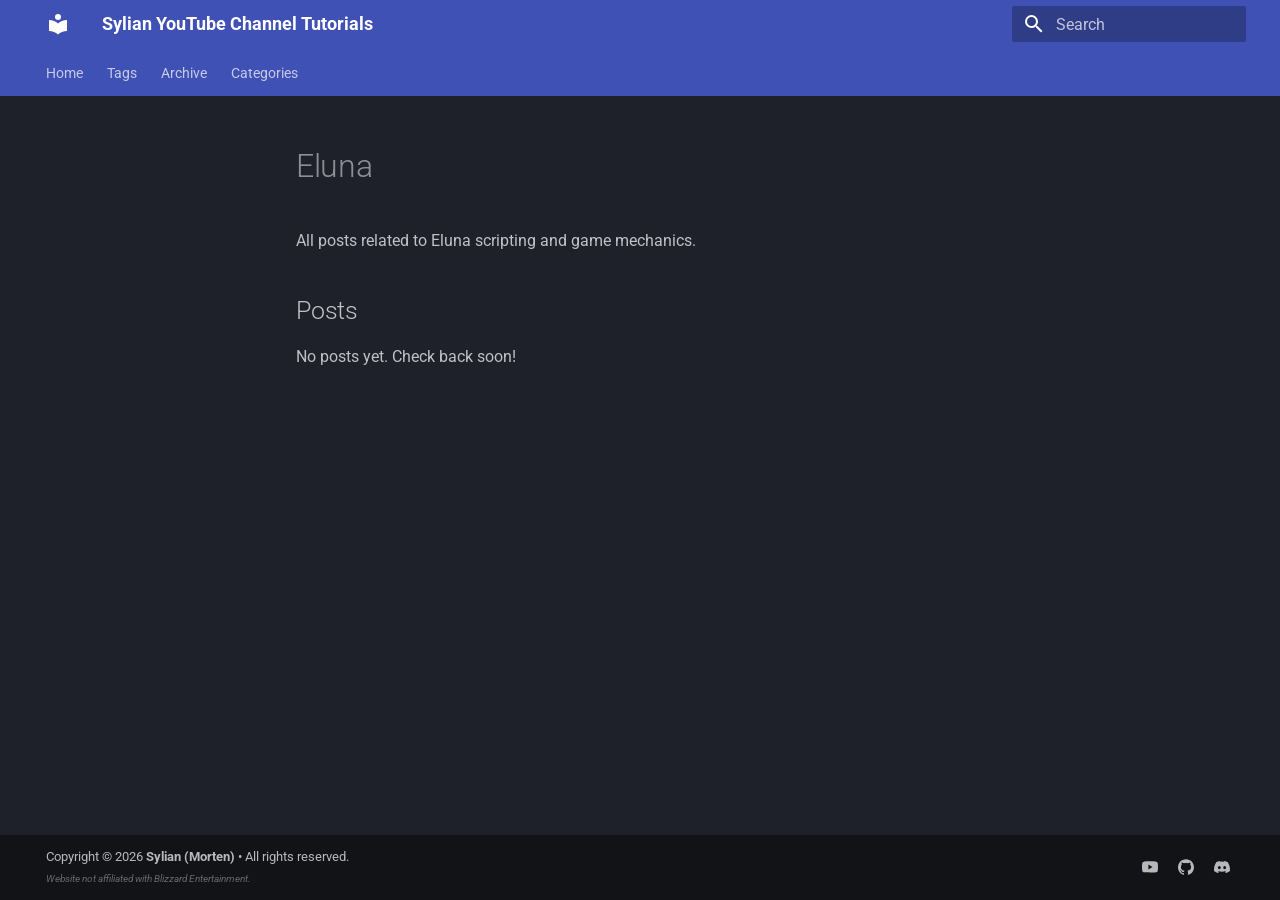
<file: blog/eluna/index.html>
<!doctype html>
<html lang="en" class="no-js">
  <head>
    
      <meta charset="utf-8">
      <meta name="viewport" content="width=device-width,initial-scale=1">
      
        <meta name="description" content="Posts about Eluna scripting">
      
      
      
        <link rel="canonical" href="https://sylian1337.github.io/Sylian-Tutorial-Website/blog/eluna/">
      
      
      
      
        
      
      
      <link rel="icon" href="../../assets/images/favicon.png">
      <meta name="generator" content="mkdocs-1.6.1, mkdocs-material-9.7.6">
    
    
      
        <title>Eluna - Sylian YouTube Channel Tutorials</title>
      
    
    
      <link rel="stylesheet" href="../../assets/stylesheets/main.484c7ddc.min.css">
      
        
        <link rel="stylesheet" href="../../assets/stylesheets/palette.ab4e12ef.min.css">
      
      


    
    
      
    
    
      
        
        
        <link rel="preconnect" href="https://fonts.gstatic.com" crossorigin>
        <link rel="stylesheet" href="https://fonts.googleapis.com/css?family=Roboto:300,300i,400,400i,700,700i%7CRoboto+Mono:400,400i,700,700i&display=fallback">
        <style>:root{--md-text-font:"Roboto";--md-code-font:"Roboto Mono"}</style>
      
    
    
      <link rel="stylesheet" href="../../stylesheets/extra.css">
    
    <script>__md_scope=new URL("../..",location),__md_hash=e=>[...e].reduce(((e,_)=>(e<<5)-e+_.charCodeAt(0)),0),__md_get=(e,_=localStorage,t=__md_scope)=>JSON.parse(_.getItem(t.pathname+"."+e)),__md_set=(e,_,t=localStorage,a=__md_scope)=>{try{t.setItem(a.pathname+"."+e,JSON.stringify(_))}catch(e){}}</script>
    
      

    
    
  </head>
  
  
    
    
    
    
    
    <body dir="ltr" data-md-color-scheme="slate" data-md-color-primary="indigo" data-md-color-accent="indigo">
  
    
    <input class="md-toggle" data-md-toggle="drawer" type="checkbox" id="__drawer" autocomplete="off">
    <input class="md-toggle" data-md-toggle="search" type="checkbox" id="__search" autocomplete="off">
    <label class="md-overlay" for="__drawer"></label>
    <div data-md-component="skip">
      
        
        <a href="#eluna" class="md-skip">
          Skip to content
        </a>
      
    </div>
    <div data-md-component="announce">
      
    </div>
    
    
      

<header class="md-header" data-md-component="header">
  <nav class="md-header__inner md-grid" aria-label="Header">
    <a href="../.." title="Sylian YouTube Channel Tutorials" class="md-header__button md-logo" aria-label="Sylian YouTube Channel Tutorials" data-md-component="logo">
      
  
  <svg xmlns="http://www.w3.org/2000/svg" viewBox="0 0 24 24"><path d="M12 8a3 3 0 0 0 3-3 3 3 0 0 0-3-3 3 3 0 0 0-3 3 3 3 0 0 0 3 3m0 3.54C9.64 9.35 6.5 8 3 8v11c3.5 0 6.64 1.35 9 3.54 2.36-2.19 5.5-3.54 9-3.54V8c-3.5 0-6.64 1.35-9 3.54"/></svg>

    </a>
    <label class="md-header__button md-icon" for="__drawer">
      
      <svg xmlns="http://www.w3.org/2000/svg" viewBox="0 0 24 24"><path d="M3 6h18v2H3zm0 5h18v2H3zm0 5h18v2H3z"/></svg>
    </label>
    <div class="md-header__title" data-md-component="header-title">
      <div class="md-header__ellipsis">
        <div class="md-header__topic">
          <span class="md-ellipsis">
            Sylian YouTube Channel Tutorials
          </span>
        </div>
        <div class="md-header__topic" data-md-component="header-topic">
          <span class="md-ellipsis">
            
              Eluna
            
          </span>
        </div>
      </div>
    </div>
    
      
    
    
    
    
      
      
        <label class="md-header__button md-icon" for="__search">
          
          <svg xmlns="http://www.w3.org/2000/svg" viewBox="0 0 24 24"><path d="M9.5 3A6.5 6.5 0 0 1 16 9.5c0 1.61-.59 3.09-1.56 4.23l.27.27h.79l5 5-1.5 1.5-5-5v-.79l-.27-.27A6.52 6.52 0 0 1 9.5 16 6.5 6.5 0 0 1 3 9.5 6.5 6.5 0 0 1 9.5 3m0 2C7 5 5 7 5 9.5S7 14 9.5 14 14 12 14 9.5 12 5 9.5 5"/></svg>
        </label>
        <div class="md-search" data-md-component="search" role="dialog">
  <label class="md-search__overlay" for="__search"></label>
  <div class="md-search__inner" role="search">
    <form class="md-search__form" name="search">
      <input type="text" class="md-search__input" name="query" aria-label="Search" placeholder="Search" autocapitalize="off" autocorrect="off" autocomplete="off" spellcheck="false" data-md-component="search-query" required>
      <label class="md-search__icon md-icon" for="__search">
        
        <svg xmlns="http://www.w3.org/2000/svg" viewBox="0 0 24 24"><path d="M9.5 3A6.5 6.5 0 0 1 16 9.5c0 1.61-.59 3.09-1.56 4.23l.27.27h.79l5 5-1.5 1.5-5-5v-.79l-.27-.27A6.52 6.52 0 0 1 9.5 16 6.5 6.5 0 0 1 3 9.5 6.5 6.5 0 0 1 9.5 3m0 2C7 5 5 7 5 9.5S7 14 9.5 14 14 12 14 9.5 12 5 9.5 5"/></svg>
        
        <svg xmlns="http://www.w3.org/2000/svg" viewBox="0 0 24 24"><path d="M20 11v2H8l5.5 5.5-1.42 1.42L4.16 12l7.92-7.92L13.5 5.5 8 11z"/></svg>
      </label>
      <nav class="md-search__options" aria-label="Search">
        
        <button type="reset" class="md-search__icon md-icon" title="Clear" aria-label="Clear" tabindex="-1">
          
          <svg xmlns="http://www.w3.org/2000/svg" viewBox="0 0 24 24"><path d="M19 6.41 17.59 5 12 10.59 6.41 5 5 6.41 10.59 12 5 17.59 6.41 19 12 13.41 17.59 19 19 17.59 13.41 12z"/></svg>
        </button>
      </nav>
      
    </form>
    <div class="md-search__output">
      <div class="md-search__scrollwrap" tabindex="0" data-md-scrollfix>
        <div class="md-search-result" data-md-component="search-result">
          <div class="md-search-result__meta">
            Initializing search
          </div>
          <ol class="md-search-result__list" role="presentation"></ol>
        </div>
      </div>
    </div>
  </div>
</div>
      
    
    
  </nav>
  
</header>
    
    <div class="md-container" data-md-component="container">
      
      
        
          
            
<nav class="md-tabs" aria-label="Tabs" data-md-component="tabs">
  <div class="md-grid">
    <ul class="md-tabs__list">
      
        
  
  
  
  
    <li class="md-tabs__item">
      <a href="../.." class="md-tabs__link">
        
  
  
    
  
  Home

      </a>
    </li>
  

      
        
  
  
  
  
    <li class="md-tabs__item">
      <a href="../../tags/" class="md-tabs__link">
        
  
  
    
  
  Tags

      </a>
    </li>
  

      
        
  
  
  
  
    
    
      <li class="md-tabs__item">
        <a href="../../archive/2026/" class="md-tabs__link">
          
  
  
  Archive

        </a>
      </li>
    
  

      
        
  
  
  
  
    
    
      <li class="md-tabs__item">
        <a href="../../category/spell-editor/" class="md-tabs__link">
          
  
  
  Categories

        </a>
      </li>
    
  

      
    </ul>
  </div>
</nav>
          
        
      
      <main class="md-main" data-md-component="main">
        <div class="md-main__inner md-grid">
          
            
              
              <div class="md-sidebar md-sidebar--primary" data-md-component="sidebar" data-md-type="navigation" >
                <div class="md-sidebar__scrollwrap">
                  <div class="md-sidebar__inner">
                    


  


  

<nav class="md-nav md-nav--primary md-nav--lifted md-nav--integrated" aria-label="Navigation" data-md-level="0">
  <label class="md-nav__title" for="__drawer">
    <a href="../.." title="Sylian YouTube Channel Tutorials" class="md-nav__button md-logo" aria-label="Sylian YouTube Channel Tutorials" data-md-component="logo">
      
  
  <svg xmlns="http://www.w3.org/2000/svg" viewBox="0 0 24 24"><path d="M12 8a3 3 0 0 0 3-3 3 3 0 0 0-3-3 3 3 0 0 0-3 3 3 3 0 0 0 3 3m0 3.54C9.64 9.35 6.5 8 3 8v11c3.5 0 6.64 1.35 9 3.54 2.36-2.19 5.5-3.54 9-3.54V8c-3.5 0-6.64 1.35-9 3.54"/></svg>

    </a>
    Sylian YouTube Channel Tutorials
  </label>
  
  <ul class="md-nav__list" data-md-scrollfix>
    
      
      
  
  
  
    
  
  
    <li class="md-nav__item">
      <a href="../.." class="md-nav__link">
        
  
  
  <span class="md-ellipsis">
    
  
    Home
  

    
  </span>
  
  

      </a>
    </li>
  

    
      
      
  
  
  
  
    <li class="md-nav__item">
      <a href="../../tags/" class="md-nav__link">
        
  
  
  <span class="md-ellipsis">
    
  
    Tags
  

    
  </span>
  
  

      </a>
    </li>
  

    
      
      
  
  
  
  
    
    
    
    
      
      
        
      
    
    
    <li class="md-nav__item md-nav__item--nested">
      
        
        
        <input class="md-nav__toggle md-toggle " type="checkbox" id="__nav_3" >
        
          
          <label class="md-nav__link" for="__nav_3" id="__nav_3_label" tabindex="0">
            
  
  
  <span class="md-ellipsis">
    
  
    Archive
  

    
  </span>
  
  

            <span class="md-nav__icon md-icon"></span>
          </label>
        
        <nav class="md-nav" data-md-level="1" aria-labelledby="__nav_3_label" aria-expanded="false">
          <label class="md-nav__title" for="__nav_3">
            <span class="md-nav__icon md-icon"></span>
            
  
    Archive
  

          </label>
          <ul class="md-nav__list" data-md-scrollfix>
            
              
                
  
  
  
    
  
  
    <li class="md-nav__item">
      <a href="../../archive/2026/" class="md-nav__link">
        
  
  
  <span class="md-ellipsis">
    
  
    2026
  

    
  </span>
  
  

      </a>
    </li>
  

              
            
          </ul>
        </nav>
      
    </li>
  

    
      
      
  
  
  
  
    
    
    
    
      
      
        
      
    
    
    <li class="md-nav__item md-nav__item--nested">
      
        
        
        <input class="md-nav__toggle md-toggle " type="checkbox" id="__nav_4" >
        
          
          <label class="md-nav__link" for="__nav_4" id="__nav_4_label" tabindex="0">
            
  
  
  <span class="md-ellipsis">
    
  
    Categories
  

    
  </span>
  
  

            <span class="md-nav__icon md-icon"></span>
          </label>
        
        <nav class="md-nav" data-md-level="1" aria-labelledby="__nav_4_label" aria-expanded="false">
          <label class="md-nav__title" for="__nav_4">
            <span class="md-nav__icon md-icon"></span>
            
  
    Categories
  

          </label>
          <ul class="md-nav__list" data-md-scrollfix>
            
              
                
  
  
  
    
  
  
    <li class="md-nav__item">
      <a href="../../category/spell-editor/" class="md-nav__link">
        
  
  
  <span class="md-ellipsis">
    
  
    Spell Editor
  

    
  </span>
  
  

      </a>
    </li>
  

              
            
          </ul>
        </nav>
      
    </li>
  

    
  </ul>
</nav>
                  </div>
                </div>
              </div>
            
            
          
          
            <div class="md-content" data-md-component="content">
              
              <article class="md-content__inner md-typeset">
                
                  



<h1 id="eluna">Eluna</h1>
<p>All posts related to Eluna scripting and game mechanics.</p>
<h2 id="posts">Posts</h2>
<p>No posts yet. Check back soon!</p>







  
  






                
              </article>
            </div>
          
          
  <script>var tabs=__md_get("__tabs");if(Array.isArray(tabs))e:for(var set of document.querySelectorAll(".tabbed-set")){var labels=set.querySelector(".tabbed-labels");for(var tab of tabs)for(var label of labels.getElementsByTagName("label"))if(label.innerText.trim()===tab){var input=document.getElementById(label.htmlFor);input.checked=!0;continue e}}</script>

<script>var target=document.getElementById(location.hash.slice(1));target&&target.name&&(target.checked=target.name.startsWith("__tabbed_"))</script>
        </div>
        
      </main>
      
        <footer class="md-footer">
  
    
  
  <div class="md-footer-meta md-typeset">
    <div class="md-footer-meta__inner md-grid">
      <div class="md-copyright">
  
    <div class="md-copyright__highlight">
      Copyright &copy; 2026 <strong>Sylian (Morten)</strong> &bull; All rights reserved. <br> <small style="opacity: 0.5; font-style: italic;">
  Website not affiliated with Blizzard Entertainment.
</small>
    </div>
  
  
</div>
      
        
<div class="md-social">
  
    
    
    
    
      
      
    
    <a href="https://www.youtube.com/@DEVSylian" target="_blank" rel="noopener" title="www.youtube.com" class="md-social__link">
      <svg xmlns="http://www.w3.org/2000/svg" viewBox="0 0 24 24"><path d="M23.498 6.186a3.02 3.02 0 0 0-2.122-2.136C19.505 3.545 12 3.545 12 3.545s-7.505 0-9.377.505A3.02 3.02 0 0 0 .502 6.186C0 8.07 0 12 0 12s0 3.93.502 5.814a3.02 3.02 0 0 0 2.122 2.136c1.871.505 9.376.505 9.376.505s7.505 0 9.377-.505a3.02 3.02 0 0 0 2.122-2.136C24 15.93 24 12 24 12s0-3.93-.502-5.814M9.545 15.568V8.432L15.818 12z"/></svg>
    </a>
  
    
    
    
    
      
      
    
    <a href="https://github.com/Sylian1337" target="_blank" rel="noopener" title="github.com" class="md-social__link">
      <svg xmlns="http://www.w3.org/2000/svg" viewBox="0 0 24 24"><path d="M12 .297c-6.63 0-12 5.373-12 12 0 5.303 3.438 9.8 8.205 11.385.6.113.82-.258.82-.577 0-.285-.01-1.04-.015-2.04-3.338.724-4.042-1.61-4.042-1.61C4.422 18.07 3.633 17.7 3.633 17.7c-1.087-.744.084-.729.084-.729 1.205.084 1.838 1.236 1.838 1.236 1.07 1.835 2.809 1.305 3.495.998.108-.776.417-1.305.76-1.605-2.665-.3-5.466-1.332-5.466-5.93 0-1.31.465-2.38 1.235-3.22-.135-.303-.54-1.523.105-3.176 0 0 1.005-.322 3.3 1.23.96-.267 1.98-.399 3-.405 1.02.006 2.04.138 3 .405 2.28-1.552 3.285-1.23 3.285-1.23.645 1.653.24 2.873.12 3.176.765.84 1.23 1.91 1.23 3.22 0 4.61-2.805 5.625-5.475 5.92.42.36.81 1.096.81 2.22 0 1.606-.015 2.896-.015 3.286 0 .315.21.69.825.57C20.565 22.092 24 17.592 24 12.297c0-6.627-5.373-12-12-12"/></svg>
    </a>
  
    
    
    
    
      
      
    
    <a href="https://discord.gg/j2e7qTKSZh" target="_blank" rel="noopener" title="discord.gg" class="md-social__link">
      <svg xmlns="http://www.w3.org/2000/svg" viewBox="0 0 24 24"><path d="M20.317 4.37a19.8 19.8 0 0 0-4.885-1.515.074.074 0 0 0-.079.037c-.21.375-.444.864-.608 1.25a18.3 18.3 0 0 0-5.487 0 13 13 0 0 0-.617-1.25.08.08 0 0 0-.079-.037A19.7 19.7 0 0 0 3.677 4.37a.1.1 0 0 0-.032.027C.533 9.046-.32 13.58.099 18.057a.08.08 0 0 0 .031.057 19.9 19.9 0 0 0 5.993 3.03.08.08 0 0 0 .084-.028c.462-.63.874-1.295 1.226-1.994a.076.076 0 0 0-.041-.106 13 13 0 0 1-1.872-.892.077.077 0 0 1-.008-.128 10 10 0 0 0 .372-.292.07.07 0 0 1 .077-.01c3.928 1.793 8.18 1.793 12.062 0a.07.07 0 0 1 .078.01c.12.098.246.198.373.292a.077.077 0 0 1-.006.127 12.3 12.3 0 0 1-1.873.892.077.077 0 0 0-.041.107c.36.698.772 1.362 1.225 1.993a.08.08 0 0 0 .084.028 19.8 19.8 0 0 0 6.002-3.03.08.08 0 0 0 .032-.054c.5-5.177-.838-9.674-3.549-13.66a.06.06 0 0 0-.031-.03M8.02 15.33c-1.182 0-2.157-1.085-2.157-2.419 0-1.333.956-2.419 2.157-2.419 1.21 0 2.176 1.096 2.157 2.42 0 1.333-.956 2.418-2.157 2.418m7.975 0c-1.183 0-2.157-1.085-2.157-2.419 0-1.333.955-2.419 2.157-2.419 1.21 0 2.176 1.096 2.157 2.42 0 1.333-.946 2.418-2.157 2.418"/></svg>
    </a>
  
</div>
      
    </div>
  </div>
</footer>
      
    </div>
    <div class="md-dialog" data-md-component="dialog">
      <div class="md-dialog__inner md-typeset"></div>
    </div>
    
    
    
      
      
      <script id="__config" type="application/json">{"annotate": null, "base": "../..", "features": ["navigation.tabs", "navigation.sections", "toc.integrate", "content.code.copy", "content.code.annotate", "content.tabs.link", "navigation.footer"], "search": "../../assets/javascripts/workers/search.2c215733.min.js", "tags": null, "translations": {"clipboard.copied": "Copied to clipboard", "clipboard.copy": "Copy to clipboard", "search.result.more.one": "1 more on this page", "search.result.more.other": "# more on this page", "search.result.none": "No matching documents", "search.result.one": "1 matching document", "search.result.other": "# matching documents", "search.result.placeholder": "Type to start searching", "search.result.term.missing": "Missing", "select.version": "Select version"}, "version": null}</script>
    
    
      <script src="../../assets/javascripts/bundle.79ae519e.min.js"></script>
      
    
  </body>
</html>
</file>
<file: stylesheets/extra.css>
.social-share {
    margin-top: 3rem;
    padding: 1.5rem;
    border-radius: 1rem;
    background: var(--md-code-bg-color);
    text-align: center;
    box-shadow: 0 4px 20px rgba(0,0,0,0.08);
}

.social-share h3 {
    margin-bottom: 1rem;
    font-weight: 700;
}

/* layout */
.social-share-buttons {
    display: flex;
    justify-content: center;
    flex-wrap: wrap;
    gap: 0.5rem;
}

/* unified button style */
.share-btn {
    display: inline-block;
    padding: 0.5rem 1rem;
    border-radius: 0.4rem;
    text-decoration: none;
    font-weight: 500;

    /* unified color */
    background: var(--md-primary-fg-color);
    color: var(--md-primary-bg-color);

    transition: transform 0.15s ease, opacity 0.15s ease;
}

.share-btn:hover {
    transform: translateY(-2px);
    opacity: 0.9;
}
</file>
<file: assets/stylesheets/main.484c7ddc.min.css>
@charset "UTF-8";html{-webkit-text-size-adjust:none;-moz-text-size-adjust:none;text-size-adjust:none;box-sizing:border-box}*,:after,:before{box-sizing:inherit}@media (prefers-reduced-motion){*,:after,:before{transition:none!important}}body{margin:0}a,button,input,label{-webkit-tap-highlight-color:transparent}a{color:inherit;text-decoration:none}hr{border:0;box-sizing:initial;display:block;height:.05rem;overflow:visible;padding:0}small{font-size:80%}sub,sup{line-height:1em}img{border-style:none}table{border-collapse:initial;border-spacing:0}td,th{font-weight:400;vertical-align:top}button{background:#0000;border:0;font-family:inherit;font-size:inherit;margin:0;padding:0}input{border:0;outline:none}:root{--md-primary-fg-color:#4051b5;--md-primary-fg-color--light:#5d6cc0;--md-primary-fg-color--dark:#303fa1;--md-primary-bg-color:#fff;--md-primary-bg-color--light:#ffffffb3;--md-accent-fg-color:#526cfe;--md-accent-fg-color--transparent:#526cfe1a;--md-accent-bg-color:#fff;--md-accent-bg-color--light:#ffffffb3}[data-md-color-scheme=default]{color-scheme:light}[data-md-color-scheme=default] img[src$="#gh-dark-mode-only"],[data-md-color-scheme=default] img[src$="#only-dark"]{display:none}:root,[data-md-color-scheme=default]{--md-hue:225deg;--md-default-fg-color:#000000de;--md-default-fg-color--light:#0000008a;--md-default-fg-color--lighter:#00000052;--md-default-fg-color--lightest:#00000012;--md-default-bg-color:#fff;--md-default-bg-color--light:#ffffffb3;--md-default-bg-color--lighter:#ffffff4d;--md-default-bg-color--lightest:#ffffff1f;--md-code-fg-color:#36464e;--md-code-bg-color:#f5f5f5;--md-code-bg-color--light:#f5f5f5b3;--md-code-bg-color--lighter:#f5f5f54d;--md-code-hl-color:#4287ff;--md-code-hl-color--light:#4287ff1a;--md-code-hl-number-color:#d52a2a;--md-code-hl-special-color:#db1457;--md-code-hl-function-color:#a846b9;--md-code-hl-constant-color:#6e59d9;--md-code-hl-keyword-color:#3f6ec6;--md-code-hl-string-color:#1c7d4d;--md-code-hl-name-color:var(--md-code-fg-color);--md-code-hl-operator-color:var(--md-default-fg-color--light);--md-code-hl-punctuation-color:var(--md-default-fg-color--light);--md-code-hl-comment-color:var(--md-default-fg-color--light);--md-code-hl-generic-color:var(--md-default-fg-color--light);--md-code-hl-variable-color:var(--md-default-fg-color--light);--md-typeset-color:var(--md-default-fg-color);--md-typeset-a-color:var(--md-primary-fg-color);--md-typeset-del-color:#f5503d26;--md-typeset-ins-color:#0bd57026;--md-typeset-kbd-color:#fafafa;--md-typeset-kbd-accent-color:#fff;--md-typeset-kbd-border-color:#b8b8b8;--md-typeset-mark-color:#ffff0080;--md-typeset-table-color:#0000001f;--md-typeset-table-color--light:rgba(0,0,0,.035);--md-admonition-fg-color:var(--md-default-fg-color);--md-admonition-bg-color:var(--md-default-bg-color);--md-warning-fg-color:#000000de;--md-warning-bg-color:#ff9;--md-footer-fg-color:#fff;--md-footer-fg-color--light:#ffffffb3;--md-footer-fg-color--lighter:#ffffff73;--md-footer-bg-color:#000000de;--md-footer-bg-color--dark:#00000052;--md-shadow-z1:0 0.2rem 0.5rem #0000000d,0 0 0.05rem #0000001a;--md-shadow-z2:0 0.2rem 0.5rem #0000001a,0 0 0.05rem #00000040;--md-shadow-z3:0 0.2rem 0.5rem #0003,0 0 0.05rem #00000059}.md-icon svg{fill:currentcolor;display:block;height:1.2rem;width:1.2rem}body{-webkit-font-smoothing:antialiased;-moz-osx-font-smoothing:grayscale;--md-text-font-family:var(--md-text-font,_),-apple-system,BlinkMacSystemFont,Helvetica,Arial,sans-serif;--md-code-font-family:var(--md-code-font,_),SFMono-Regular,Consolas,Menlo,monospace}aside,body,input{font-feature-settings:"kern","liga";color:var(--md-typeset-color);font-family:var(--md-text-font-family)}code,kbd,pre{font-feature-settings:"kern";font-family:var(--md-code-font-family)}:root{--md-typeset-table-sort-icon:url('data:image/svg+xml;charset=utf-8,<svg xmlns="http://www.w3.org/2000/svg" viewBox="0 0 24 24"><path d="m18 21-4-4h3V7h-3l4-4 4 4h-3v10h3M2 19v-2h10v2M2 13v-2h7v2M2 7V5h4v2z"/></svg>');--md-typeset-table-sort-icon--asc:url('data:image/svg+xml;charset=utf-8,<svg xmlns="http://www.w3.org/2000/svg" viewBox="0 0 24 24"><path d="M19 17h3l-4 4-4-4h3V3h2M2 17h10v2H2M6 5v2H2V5m0 6h7v2H2z"/></svg>');--md-typeset-table-sort-icon--desc:url('data:image/svg+xml;charset=utf-8,<svg xmlns="http://www.w3.org/2000/svg" viewBox="0 0 24 24"><path d="M19 7h3l-4-4-4 4h3v14h2M2 17h10v2H2M6 5v2H2V5m0 6h7v2H2z"/></svg>')}.md-typeset{-webkit-print-color-adjust:exact;color-adjust:exact;font-size:.8rem;line-height:1.6;overflow-wrap:break-word}@media print{.md-typeset{font-size:.68rem}}.md-typeset blockquote,.md-typeset dl,.md-typeset figure,.md-typeset ol,.md-typeset pre,.md-typeset ul{margin-bottom:1em;margin-top:1em}.md-typeset h1{color:var(--md-default-fg-color--light);font-size:2em;line-height:1.3;margin:0 0 1.25em}.md-typeset h1,.md-typeset h2{font-weight:300;letter-spacing:-.01em}.md-typeset h2{font-size:1.5625em;line-height:1.4;margin:1.6em 0 .64em}.md-typeset h3{font-size:1.25em;font-weight:400;letter-spacing:-.01em;line-height:1.5;margin:1.6em 0 .8em}.md-typeset h2+h3{margin-top:.8em}.md-typeset h4{font-weight:700;letter-spacing:-.01em;margin:1em 0}.md-typeset h5,.md-typeset h6{color:var(--md-default-fg-color--light);font-size:.8em;font-weight:700;letter-spacing:-.01em;margin:1.25em 0}.md-typeset h5{text-transform:uppercase}.md-typeset h5 code{text-transform:none}.md-typeset hr{border-bottom:.05rem solid var(--md-default-fg-color--lightest);display:flow-root;margin:1.5em 0}.md-typeset a{color:var(--md-typeset-a-color);word-break:break-word}.md-typeset a,.md-typeset a:before{transition:color 125ms}.md-typeset a:focus,.md-typeset a:hover{color:var(--md-accent-fg-color)}.md-typeset a:focus code,.md-typeset a:hover code{background-color:var(--md-accent-fg-color--transparent);color:var(--md-accent-fg-color)}.md-typeset a code{color:var(--md-typeset-a-color)}.md-typeset a.focus-visible{outline-color:var(--md-accent-fg-color);outline-offset:.2rem}.md-typeset code,.md-typeset kbd,.md-typeset pre{color:var(--md-code-fg-color);direction:ltr;font-variant-ligatures:none;transition:background-color 125ms}@media print{.md-typeset code,.md-typeset kbd,.md-typeset pre{white-space:pre-wrap}}.md-typeset code{background-color:var(--md-code-bg-color);border-radius:.1rem;-webkit-box-decoration-break:clone;box-decoration-break:clone;font-size:.85em;padding:0 .2941176471em;transition:color 125ms,background-color 125ms;word-break:break-word}.md-typeset code:not(.focus-visible){-webkit-tap-highlight-color:transparent;outline:none}.md-typeset pre{display:flow-root;line-height:1.4;position:relative}.md-typeset pre>code{-webkit-box-decoration-break:slice;box-decoration-break:slice;box-shadow:none;display:block;margin:0;outline-color:var(--md-accent-fg-color);overflow:auto;padding:.7720588235em 1.1764705882em;scrollbar-color:var(--md-default-fg-color--lighter) #0000;scrollbar-width:thin;touch-action:auto;word-break:normal}.md-typeset pre>code:hover{scrollbar-color:var(--md-accent-fg-color) #0000}.md-typeset pre>code::-webkit-scrollbar{height:.2rem;width:.2rem}.md-typeset pre>code::-webkit-scrollbar-thumb{background-color:var(--md-default-fg-color--lighter)}.md-typeset pre>code::-webkit-scrollbar-thumb:hover{background-color:var(--md-accent-fg-color)}.md-typeset kbd{background-color:var(--md-typeset-kbd-color);border-radius:.1rem;box-shadow:0 .1rem 0 .05rem var(--md-typeset-kbd-border-color),0 .1rem 0 var(--md-typeset-kbd-border-color),0 -.1rem .2rem var(--md-typeset-kbd-accent-color) inset;color:var(--md-default-fg-color);display:inline-block;font-size:.75em;padding:0 .6666666667em;vertical-align:text-top;word-break:break-word}.md-typeset mark{background-color:var(--md-typeset-mark-color);-webkit-box-decoration-break:clone;box-decoration-break:clone;color:inherit;word-break:break-word}.md-typeset abbr{cursor:help;text-decoration:none}.md-typeset [data-preview],.md-typeset abbr{border-bottom:.05rem dotted var(--md-default-fg-color--light)}.md-typeset small{opacity:.75}[dir=ltr] .md-typeset sub,[dir=ltr] .md-typeset sup{margin-left:.078125em}[dir=rtl] .md-typeset sub,[dir=rtl] .md-typeset sup{margin-right:.078125em}[dir=ltr] .md-typeset blockquote{padding-left:.6rem}[dir=rtl] .md-typeset blockquote{padding-right:.6rem}[dir=ltr] .md-typeset blockquote{border-left:.2rem solid var(--md-default-fg-color--lighter)}[dir=rtl] .md-typeset blockquote{border-right:.2rem solid var(--md-default-fg-color--lighter)}.md-typeset blockquote{color:var(--md-default-fg-color--light);margin-left:0;margin-right:0}.md-typeset ul{list-style-type:disc}.md-typeset ul[type]{list-style-type:revert-layer}[dir=ltr] .md-typeset ol,[dir=ltr] .md-typeset ul{margin-left:.625em}[dir=rtl] .md-typeset ol,[dir=rtl] .md-typeset ul{margin-right:.625em}.md-typeset ol,.md-typeset ul{padding:0}.md-typeset ol:not([hidden]),.md-typeset ul:not([hidden]){display:flow-root}.md-typeset ol ol,.md-typeset ul ol{list-style-type:lower-alpha}.md-typeset ol ol ol,.md-typeset ul ol ol{list-style-type:lower-roman}.md-typeset ol ol ol ol,.md-typeset ul ol ol ol{list-style-type:upper-alpha}.md-typeset ol ol ol ol ol,.md-typeset ul ol ol ol ol{list-style-type:upper-roman}.md-typeset ol[type],.md-typeset ul[type]{list-style-type:revert-layer}[dir=ltr] .md-typeset ol li,[dir=ltr] .md-typeset ul li{margin-left:1.25em}[dir=rtl] .md-typeset ol li,[dir=rtl] .md-typeset ul li{margin-right:1.25em}.md-typeset ol li,.md-typeset ul li{margin-bottom:.5em}.md-typeset ol li blockquote,.md-typeset ol li p,.md-typeset ul li blockquote,.md-typeset ul li p{margin:.5em 0}.md-typeset ol li:last-child,.md-typeset ul li:last-child{margin-bottom:0}[dir=ltr] .md-typeset ol li ol,[dir=ltr] .md-typeset ol li ul,[dir=ltr] .md-typeset ul li ol,[dir=ltr] .md-typeset ul li ul{margin-left:.625em}[dir=rtl] .md-typeset ol li ol,[dir=rtl] .md-typeset ol li ul,[dir=rtl] .md-typeset ul li ol,[dir=rtl] .md-typeset ul li ul{margin-right:.625em}.md-typeset ol li ol,.md-typeset ol li ul,.md-typeset ul li ol,.md-typeset ul li ul{margin-bottom:.5em;margin-top:.5em}[dir=ltr] .md-typeset dd{margin-left:1.875em}[dir=rtl] .md-typeset dd{margin-right:1.875em}.md-typeset dd{margin-bottom:1.5em;margin-top:1em}.md-typeset img,.md-typeset svg,.md-typeset video{height:auto;max-width:100%}.md-typeset img[align=left]{margin:1em 1em 1em 0}.md-typeset img[align=right]{margin:1em 0 1em 1em}.md-typeset img[align]:only-child{margin-top:0}.md-typeset figure{display:flow-root;margin:1em auto;max-width:100%;text-align:center;width:fit-content}.md-typeset figure img{display:block;margin:0 auto}.md-typeset figcaption{font-style:italic;margin:1em auto;max-width:24rem}.md-typeset iframe{max-width:100%}.md-typeset table:not([class]){background-color:var(--md-default-bg-color);border:.05rem solid var(--md-typeset-table-color);border-radius:.1rem;display:inline-block;font-size:.64rem;max-width:100%;overflow:auto;touch-action:auto}@media print{.md-typeset table:not([class]){display:table}}.md-typeset table:not([class])+*{margin-top:1.5em}.md-typeset table:not([class]) td>:first-child,.md-typeset table:not([class]) th>:first-child{margin-top:0}.md-typeset table:not([class]) td>:last-child,.md-typeset table:not([class]) th>:last-child{margin-bottom:0}.md-typeset table:not([class]) td:not([align]),.md-typeset table:not([class]) th:not([align]){text-align:left}[dir=rtl] .md-typeset table:not([class]) td:not([align]),[dir=rtl] .md-typeset table:not([class]) th:not([align]){text-align:right}.md-typeset table:not([class]) th{font-weight:700;min-width:5rem;padding:.9375em 1.25em;vertical-align:top}.md-typeset table:not([class]) td{border-top:.05rem solid var(--md-typeset-table-color);padding:.9375em 1.25em;vertical-align:top}.md-typeset table:not([class]) tbody tr{transition:background-color 125ms}.md-typeset table:not([class]) tbody tr:hover{background-color:var(--md-typeset-table-color--light);box-shadow:0 .05rem 0 var(--md-default-bg-color) inset}.md-typeset table:not([class]) a{word-break:normal}.md-typeset table th[role=columnheader]{cursor:pointer}[dir=ltr] .md-typeset table th[role=columnheader]:after{margin-left:.5em}[dir=rtl] .md-typeset table th[role=columnheader]:after{margin-right:.5em}.md-typeset table th[role=columnheader]:after{content:"";display:inline-block;height:1.2em;-webkit-mask-image:var(--md-typeset-table-sort-icon);mask-image:var(--md-typeset-table-sort-icon);-webkit-mask-repeat:no-repeat;mask-repeat:no-repeat;-webkit-mask-size:contain;mask-size:contain;transition:background-color 125ms;vertical-align:text-bottom;width:1.2em}.md-typeset table th[role=columnheader]:hover:after{background-color:var(--md-default-fg-color--lighter)}.md-typeset table th[role=columnheader][aria-sort=ascending]:after{background-color:var(--md-default-fg-color--light);-webkit-mask-image:var(--md-typeset-table-sort-icon--asc);mask-image:var(--md-typeset-table-sort-icon--asc)}.md-typeset table th[role=columnheader][aria-sort=descending]:after{background-color:var(--md-default-fg-color--light);-webkit-mask-image:var(--md-typeset-table-sort-icon--desc);mask-image:var(--md-typeset-table-sort-icon--desc)}.md-typeset__scrollwrap{margin:1em -.8rem;overflow-x:auto;touch-action:auto}.md-typeset__table{display:inline-block;margin-bottom:.5em;padding:0 .8rem}@media print{.md-typeset__table{display:block}}html .md-typeset__table table{display:table;margin:0;overflow:hidden;width:100%}@media screen and (max-width:44.984375em){.md-content__inner>pre{margin:1em -.8rem}.md-content__inner>pre code{border-radius:0}}.md-typeset .md-author{border-radius:100%;display:block;flex-shrink:0;height:1.6rem;overflow:hidden;position:relative;transition:color 125ms,transform 125ms;width:1.6rem}.md-typeset .md-author img{display:block}.md-typeset .md-author--more{background:var(--md-default-fg-color--lightest);color:var(--md-default-fg-color--lighter);font-size:.6rem;font-weight:700;line-height:1.6rem;text-align:center}.md-typeset .md-author--long{height:2.4rem;width:2.4rem}.md-typeset a.md-author{transform:scale(1)}.md-typeset a.md-author img{border-radius:100%;filter:grayscale(100%) opacity(75%);transition:filter 125ms}.md-typeset a.md-author:focus,.md-typeset a.md-author:hover{transform:scale(1.1);z-index:1}.md-typeset a.md-author:focus img,.md-typeset a.md-author:hover img{filter:grayscale(0)}.md-banner{background-color:var(--md-footer-bg-color);color:var(--md-footer-fg-color);overflow:auto}@media print{.md-banner{display:none}}.md-banner--warning{background-color:var(--md-warning-bg-color);color:var(--md-warning-fg-color)}.md-banner__inner{font-size:.7rem;margin:.6rem auto;padding:0 .8rem}[dir=ltr] .md-banner__button{float:right}[dir=rtl] .md-banner__button{float:left}.md-banner__button{color:inherit;cursor:pointer;transition:opacity .25s}.no-js .md-banner__button{display:none}.md-banner__button:hover{opacity:.7}html{font-size:125%;height:100%;overflow-x:hidden}@media screen and (min-width:100em){html{font-size:137.5%}}@media screen and (min-width:125em){html{font-size:150%}}body{background-color:var(--md-default-bg-color);display:flex;flex-direction:column;font-size:.5rem;min-height:100%;position:relative;width:100%}@media print{body{display:block}}@media screen and (max-width:59.984375em){body[data-md-scrolllock]{position:fixed}}.md-grid{margin-left:auto;margin-right:auto;max-width:61rem}.md-container{display:flex;flex-direction:column;flex-grow:1}@media print{.md-container{display:block}}.md-main{flex-grow:1}.md-main__inner{display:flex;height:100%;margin-top:1.5rem}.md-ellipsis{overflow:hidden;text-overflow:ellipsis}.md-toggle{display:none}.md-option{height:0;opacity:0;position:absolute;width:0}.md-option:checked+label:not([hidden]){display:block}.md-option.focus-visible+label{outline-color:var(--md-accent-fg-color);outline-style:auto}.md-skip{background-color:var(--md-default-fg-color);border-radius:.1rem;color:var(--md-default-bg-color);font-size:.64rem;margin:.5rem;opacity:0;outline-color:var(--md-accent-fg-color);padding:.3rem .5rem;position:fixed;transform:translateY(.4rem);z-index:-1}.md-skip:focus{opacity:1;transform:translateY(0);transition:transform .25s cubic-bezier(.4,0,.2,1),opacity 175ms 75ms;z-index:10}@page{margin:25mm}:root{--md-clipboard-icon:url('data:image/svg+xml;charset=utf-8,<svg xmlns="http://www.w3.org/2000/svg" viewBox="0 0 24 24"><path d="M19 21H8V7h11m0-2H8a2 2 0 0 0-2 2v14a2 2 0 0 0 2 2h11a2 2 0 0 0 2-2V7a2 2 0 0 0-2-2m-3-4H4a2 2 0 0 0-2 2v14h2V3h12z"/></svg>')}.md-clipboard{border-radius:.1rem;color:var(--md-default-fg-color--lightest);cursor:pointer;height:1.5em;outline-color:var(--md-accent-fg-color);outline-offset:.1rem;transition:color .25s;width:1.5em;z-index:1}@media print{.md-clipboard{display:none}}.md-clipboard:not(.focus-visible){-webkit-tap-highlight-color:transparent;outline:none}:hover>.md-clipboard{color:var(--md-default-fg-color--light)}.md-clipboard:focus,.md-clipboard:hover{color:var(--md-accent-fg-color)}.md-clipboard:after{background-color:currentcolor;content:"";display:block;height:1.125em;margin:0 auto;-webkit-mask-image:var(--md-clipboard-icon);mask-image:var(--md-clipboard-icon);-webkit-mask-position:center;mask-position:center;-webkit-mask-repeat:no-repeat;mask-repeat:no-repeat;-webkit-mask-size:contain;mask-size:contain;width:1.125em}.md-clipboard--inline{cursor:pointer}.md-clipboard--inline code{transition:color .25s,background-color .25s}.md-clipboard--inline:focus code,.md-clipboard--inline:hover code{background-color:var(--md-accent-fg-color--transparent);color:var(--md-accent-fg-color)}:root{--md-code-select-icon:url('data:image/svg+xml;charset=utf-8,<svg xmlns="http://www.w3.org/2000/svg" viewBox="0 0 24 24"><path d="M19 19h-4v2h4c1.1 0 2-.9 2-2v-4h-2m0-12h-4v2h4v4h2V5c0-1.1-.9-2-2-2M5 5h4V3H5c-1.1 0-2 .9-2 2v4h2m0 6H3v4c0 1.1.9 2 2 2h4v-2H5zm2-4h2v2H7zm4 0h2v2h-2zm4 0h2v2h-2zM7 7h2v2H7zm4 0h2v2h-2zm4 0h2v2h-2zm-8 8h2v2H7zm4 0h2v2h-2zm4 0h2v2h-2z"/></svg>');--md-code-copy-icon:url('data:image/svg+xml;charset=utf-8,<svg xmlns="http://www.w3.org/2000/svg" viewBox="0 0 24 24"><path d="M19 21H8V7h11m0-2H8a2 2 0 0 0-2 2v14a2 2 0 0 0 2 2h11a2 2 0 0 0 2-2V7a2 2 0 0 0-2-2m-3-4H4a2 2 0 0 0-2 2v14h2V3h12z"/></svg>')}.md-typeset .md-code__content{display:grid}.md-code__nav{background-color:var(--md-code-bg-color--lighter);border-radius:.1rem;display:flex;gap:.2rem;padding:.2rem;position:absolute;right:.25em;top:.25em;transition:background-color .25s;z-index:1}:hover>.md-code__nav{background-color:var(--md-code-bg-color--light)}.md-code__button{color:var(--md-default-fg-color--lightest);cursor:pointer;display:block;height:1.5em;outline-color:var(--md-accent-fg-color);outline-offset:.1rem;transition:color .25s;width:1.5em}:hover>*>.md-code__button{color:var(--md-default-fg-color--light)}.md-code__button.focus-visible,.md-code__button:hover{color:var(--md-accent-fg-color)}.md-code__button--active{color:var(--md-default-fg-color)!important}.md-code__button:after{background-color:currentcolor;content:"";display:block;height:1.125em;margin:0 auto;-webkit-mask-position:center;mask-position:center;-webkit-mask-repeat:no-repeat;mask-repeat:no-repeat;-webkit-mask-size:contain;mask-size:contain;width:1.125em}.md-code__button[data-md-type=select]:after{-webkit-mask-image:var(--md-code-select-icon);mask-image:var(--md-code-select-icon)}.md-code__button[data-md-type=copy]:after{-webkit-mask-image:var(--md-code-copy-icon);mask-image:var(--md-code-copy-icon)}@keyframes consent{0%{opacity:0;transform:translateY(100%)}to{opacity:1;transform:translateY(0)}}@keyframes overlay{0%{opacity:0}to{opacity:1}}.md-consent__overlay{animation:overlay .25s both;-webkit-backdrop-filter:blur(.1rem);backdrop-filter:blur(.1rem);background-color:#0000008a;height:100%;opacity:1;position:fixed;top:0;width:100%;z-index:5}.md-consent__inner{animation:consent .5s cubic-bezier(.1,.7,.1,1) both;background-color:var(--md-default-bg-color);border:0;border-radius:.1rem;bottom:0;box-shadow:0 0 .2rem #0000001a,0 .2rem .4rem #0003;max-height:100%;overflow:auto;padding:0;position:fixed;width:100%;z-index:5}.md-consent__form{padding:.8rem}.md-consent__settings{display:none;margin:1em 0}input:checked+.md-consent__settings{display:block}.md-consent__controls{margin-bottom:.8rem}.md-typeset .md-consent__controls .md-button{display:inline}@media screen and (max-width:44.984375em){.md-typeset .md-consent__controls .md-button{display:block;margin-top:.4rem;text-align:center;width:100%}}.md-consent label{cursor:pointer}.md-content{flex-grow:1;min-width:0}.md-content__inner{margin:0 .8rem 1.2rem;padding-top:.6rem}@media screen and (min-width:76.25em){[dir=ltr] .md-sidebar--primary:not([hidden])~.md-content>.md-content__inner{margin-left:1.2rem}[dir=ltr] .md-sidebar--secondary:not([hidden])~.md-content>.md-content__inner,[dir=rtl] .md-sidebar--primary:not([hidden])~.md-content>.md-content__inner{margin-right:1.2rem}[dir=rtl] .md-sidebar--secondary:not([hidden])~.md-content>.md-content__inner{margin-left:1.2rem}}.md-content__inner:before{content:"";display:block;height:.4rem}.md-content__inner>:last-child{margin-bottom:0}[dir=ltr] .md-content__button{float:right}[dir=rtl] .md-content__button{float:left}[dir=ltr] .md-content__button{margin-left:.4rem}[dir=rtl] .md-content__button{margin-right:.4rem}.md-content__button{margin:.4rem 0;padding:0}@media print{.md-content__button{display:none}}.md-typeset .md-content__button{color:var(--md-default-fg-color--lighter)}.md-content__button svg{display:inline;vertical-align:top}[dir=rtl] .md-content__button svg{transform:scaleX(-1)}[dir=ltr] .md-dialog{right:.8rem}[dir=rtl] .md-dialog{left:.8rem}.md-dialog{background-color:var(--md-default-fg-color);border-radius:.1rem;bottom:.8rem;box-shadow:var(--md-shadow-z3);min-width:11.1rem;opacity:0;padding:.4rem .6rem;pointer-events:none;position:fixed;transform:translateY(100%);transition:transform 0ms .4s,opacity .4s;z-index:4}@media print{.md-dialog{display:none}}.md-dialog--active{opacity:1;pointer-events:auto;transform:translateY(0);transition:transform .4s cubic-bezier(.075,.85,.175,1),opacity .4s}.md-dialog__inner{color:var(--md-default-bg-color);font-size:.7rem}.md-feedback{margin:2em 0 1em;text-align:center}.md-feedback fieldset{border:none;margin:0;padding:0}.md-feedback__title{font-weight:700;margin:1em auto}.md-feedback__inner{position:relative}.md-feedback__list{display:flex;flex-wrap:wrap;place-content:baseline center;position:relative}.md-feedback__list:hover .md-icon:not(:disabled){color:var(--md-default-fg-color--lighter)}:disabled .md-feedback__list{min-height:1.8rem}.md-feedback__icon{color:var(--md-default-fg-color--light);cursor:pointer;flex-shrink:0;margin:0 .1rem;transition:color 125ms}.md-feedback__icon:not(:disabled).md-icon:hover{color:var(--md-accent-fg-color)}.md-feedback__icon:disabled{color:var(--md-default-fg-color--lightest);pointer-events:none}.md-feedback__note{opacity:0;position:relative;transform:translateY(.4rem);transition:transform .4s cubic-bezier(.1,.7,.1,1),opacity .15s}.md-feedback__note>*{margin:0 auto;max-width:16rem}:disabled .md-feedback__note{opacity:1;transform:translateY(0)}@media print{.md-feedback{display:none}}.md-footer{background-color:var(--md-footer-bg-color);color:var(--md-footer-fg-color)}@media print{.md-footer{display:none}}.md-footer__inner{justify-content:space-between;overflow:auto;padding:.2rem}.md-footer__inner:not([hidden]){display:flex}.md-footer__link{align-items:end;display:flex;flex-grow:0.01;margin-bottom:.4rem;margin-top:1rem;max-width:100%;outline-color:var(--md-accent-fg-color);overflow:hidden;transition:opacity .25s}.md-footer__link:focus,.md-footer__link:hover{opacity:.7}[dir=rtl] .md-footer__link svg{transform:scaleX(-1)}@media screen and (max-width:44.984375em){.md-footer__link--prev{flex-shrink:0}.md-footer__link--prev .md-footer__title{display:none}}[dir=ltr] .md-footer__link--next{margin-left:auto}[dir=rtl] .md-footer__link--next{margin-right:auto}.md-footer__link--next{text-align:right}[dir=rtl] .md-footer__link--next{text-align:left}.md-footer__title{flex-grow:1;font-size:.9rem;margin-bottom:.7rem;max-width:calc(100% - 2.4rem);padding:0 1rem;white-space:nowrap}.md-footer__button{margin:.2rem;padding:.4rem}.md-footer__direction{font-size:.64rem;opacity:.7}.md-footer-meta{background-color:var(--md-footer-bg-color--dark)}.md-footer-meta__inner{display:flex;flex-wrap:wrap;justify-content:space-between;padding:.2rem}html .md-footer-meta.md-typeset a{color:var(--md-footer-fg-color--light)}html .md-footer-meta.md-typeset a:focus,html .md-footer-meta.md-typeset a:hover{color:var(--md-footer-fg-color)}.md-copyright{color:var(--md-footer-fg-color--lighter);font-size:.64rem;margin:auto .6rem;padding:.4rem 0;width:100%}@media screen and (min-width:45em){.md-copyright{width:auto}}.md-copyright__highlight{color:var(--md-footer-fg-color--light)}.md-social{display:inline-flex;gap:.2rem;margin:0 .4rem;padding:.2rem 0 .6rem}@media screen and (min-width:45em){.md-social{padding:.6rem 0}}.md-social__link{display:inline-block;height:1.6rem;text-align:center;width:1.6rem}.md-social__link:before{line-height:1.9}.md-social__link svg{fill:currentcolor;max-height:.8rem;vertical-align:-25%}.md-typeset .md-button{border:.1rem solid;border-radius:.1rem;color:var(--md-primary-fg-color);cursor:pointer;display:inline-block;font-weight:700;padding:.625em 2em;transition:color 125ms,background-color 125ms,border-color 125ms}.md-typeset .md-button--primary{background-color:var(--md-primary-fg-color);border-color:var(--md-primary-fg-color);color:var(--md-primary-bg-color)}.md-typeset .md-button:focus,.md-typeset .md-button:hover{background-color:var(--md-accent-fg-color);border-color:var(--md-accent-fg-color);color:var(--md-accent-bg-color)}[dir=ltr] .md-typeset .md-input{border-top-left-radius:.1rem}[dir=ltr] .md-typeset .md-input,[dir=rtl] .md-typeset .md-input{border-top-right-radius:.1rem}[dir=rtl] .md-typeset .md-input{border-top-left-radius:.1rem}.md-typeset .md-input{border-bottom:.1rem solid var(--md-default-fg-color--lighter);box-shadow:var(--md-shadow-z1);font-size:.8rem;height:1.8rem;padding:0 .6rem;transition:border .25s,box-shadow .25s}.md-typeset .md-input:focus,.md-typeset .md-input:hover{border-bottom-color:var(--md-accent-fg-color);box-shadow:var(--md-shadow-z2)}.md-typeset .md-input--stretch{width:100%}.md-header{background-color:var(--md-primary-fg-color);box-shadow:0 0 .2rem #0000,0 .2rem .4rem #0000;color:var(--md-primary-bg-color);display:block;left:0;position:sticky;right:0;top:0;z-index:4}@media print{.md-header{display:none}}.md-header[hidden]{transform:translateY(-100%);transition:transform .25s cubic-bezier(.8,0,.6,1),box-shadow .25s}.md-header--shadow{box-shadow:0 0 .2rem #0000001a,0 .2rem .4rem #0003;transition:transform .25s cubic-bezier(.1,.7,.1,1),box-shadow .25s}.md-header__inner{align-items:center;display:flex;padding:0 .2rem}.md-header__button{color:currentcolor;cursor:pointer;margin:.2rem;outline-color:var(--md-accent-fg-color);padding:.4rem;position:relative;transition:opacity .25s;vertical-align:middle;z-index:1}.md-header__button:hover{opacity:.7}.md-header__button:not([hidden]){display:inline-block}.md-header__button:not(.focus-visible){-webkit-tap-highlight-color:transparent;outline:none}.md-header__button.md-logo{margin:.2rem;padding:.4rem}@media screen and (max-width:76.234375em){.md-header__button.md-logo{display:none}}.md-header__button.md-logo img,.md-header__button.md-logo svg{fill:currentcolor;display:block;height:1.2rem;width:auto}@media screen and (min-width:60em){.md-header__button[for=__search]{display:none}}.no-js .md-header__button[for=__search]{display:none}[dir=rtl] .md-header__button[for=__search] svg{transform:scaleX(-1)}@media screen and (min-width:76.25em){.md-header__button[for=__drawer]{display:none}}.md-header__topic{display:flex;max-width:100%;position:absolute;transition:transform .4s cubic-bezier(.1,.7,.1,1),opacity .15s;white-space:nowrap}.md-header__topic+.md-header__topic{opacity:0;pointer-events:none;transform:translateX(1.25rem);transition:transform .4s cubic-bezier(1,.7,.1,.1),opacity .15s;z-index:-1}[dir=rtl] .md-header__topic+.md-header__topic{transform:translateX(-1.25rem)}.md-header__topic:first-child{font-weight:700}[dir=ltr] .md-header__title{margin-left:1rem;margin-right:.4rem}[dir=rtl] .md-header__title{margin-left:.4rem;margin-right:1rem}.md-header__title{flex-grow:1;font-size:.9rem;height:2.4rem;line-height:2.4rem}.md-header__title--active .md-header__topic{opacity:0;pointer-events:none;transform:translateX(-1.25rem);transition:transform .4s cubic-bezier(1,.7,.1,.1),opacity .15s;z-index:-1}[dir=rtl] .md-header__title--active .md-header__topic{transform:translateX(1.25rem)}.md-header__title--active .md-header__topic+.md-header__topic{opacity:1;pointer-events:auto;transform:translateX(0);transition:transform .4s cubic-bezier(.1,.7,.1,1),opacity .15s;z-index:0}.md-header__title>.md-header__ellipsis{height:100%;position:relative;width:100%}.md-header__option{display:flex;flex-shrink:0;max-width:100%;transition:max-width 0ms .25s,opacity .25s .25s;white-space:nowrap}[data-md-toggle=search]:checked~.md-header .md-header__option{max-width:0;opacity:0;transition:max-width 0ms,opacity 0ms}.md-header__option>input{bottom:0}.md-header__source{display:none}@media screen and (min-width:60em){[dir=ltr] .md-header__source{margin-left:1rem}[dir=rtl] .md-header__source{margin-right:1rem}.md-header__source{display:block;max-width:11.7rem;width:11.7rem}}@media screen and (min-width:76.25em){[dir=ltr] .md-header__source{margin-left:1.4rem}[dir=rtl] .md-header__source{margin-right:1.4rem}}.md-meta{color:var(--md-default-fg-color--light);font-size:.7rem;line-height:1.3}.md-meta__list{display:inline-flex;flex-wrap:wrap;list-style:none;margin:0;padding:0}.md-meta__item:not(:last-child):after{content:"·";margin-left:.2rem;margin-right:.2rem}.md-meta__link{color:var(--md-typeset-a-color)}.md-meta__link:focus,.md-meta__link:hover{color:var(--md-accent-fg-color)}.md-draft{background-color:#ff1744;border-radius:.125em;color:#fff;display:inline-block;font-weight:700;padding-left:.5714285714em;padding-right:.5714285714em}:root{--md-nav-icon--prev:url('data:image/svg+xml;charset=utf-8,<svg xmlns="http://www.w3.org/2000/svg" viewBox="0 0 24 24"><path d="M20 11v2H8l5.5 5.5-1.42 1.42L4.16 12l7.92-7.92L13.5 5.5 8 11z"/></svg>');--md-nav-icon--next:url('data:image/svg+xml;charset=utf-8,<svg xmlns="http://www.w3.org/2000/svg" viewBox="0 0 24 24"><path d="M8.59 16.58 13.17 12 8.59 7.41 10 6l6 6-6 6z"/></svg>');--md-toc-icon:url('data:image/svg+xml;charset=utf-8,<svg xmlns="http://www.w3.org/2000/svg" viewBox="0 0 24 24"><path d="M3 9h14V7H3zm0 4h14v-2H3zm0 4h14v-2H3zm16 0h2v-2h-2zm0-10v2h2V7zm0 6h2v-2h-2z"/></svg>')}.md-nav{font-size:.7rem;line-height:1.3}.md-nav__title{color:var(--md-default-fg-color--light);display:block;font-weight:700;overflow:hidden;padding:0 .6rem;text-overflow:ellipsis}.md-nav__title .md-nav__button{display:none}.md-nav__title .md-nav__button img{height:100%;width:auto}.md-nav__title .md-nav__button.md-logo img,.md-nav__title .md-nav__button.md-logo svg{fill:currentcolor;display:block;height:2.4rem;max-width:100%;object-fit:contain;width:auto}.md-nav__list{list-style:none;margin:0;padding:0}.md-nav__link{align-items:flex-start;display:flex;gap:.4rem;margin-top:.625em;scroll-snap-align:start;transition:color 125ms}.md-nav__link--passed,.md-nav__link--passed code{color:var(--md-default-fg-color--light)}.md-nav__item .md-nav__link--active,.md-nav__item .md-nav__link--active code{color:var(--md-typeset-a-color)}.md-nav__link .md-ellipsis{position:relative}.md-nav__link .md-ellipsis code{word-break:normal}[dir=ltr] .md-nav__link .md-icon:last-child{margin-left:auto}[dir=rtl] .md-nav__link .md-icon:last-child{margin-right:auto}.md-nav__link .md-typeset{font-size:.7rem;line-height:1.3}.md-nav__link svg{fill:currentcolor;flex-shrink:0;height:1.3em;position:relative}.md-nav__link[for]:focus,.md-nav__link[for]:hover,.md-nav__link[href]:focus,.md-nav__link[href]:hover{color:var(--md-accent-fg-color);cursor:pointer}.md-nav__link[for]:focus code,.md-nav__link[for]:hover code,.md-nav__link[href]:focus code,.md-nav__link[href]:hover code{background-color:var(--md-accent-fg-color--transparent);color:var(--md-accent-fg-color)}.md-nav__link.focus-visible{outline-color:var(--md-accent-fg-color);outline-offset:.2rem}.md-nav--primary .md-nav__link[for=__toc]{display:none}.md-nav--primary .md-nav__link[for=__toc] .md-icon:after{background-color:currentcolor;display:block;height:100%;-webkit-mask-image:var(--md-toc-icon);mask-image:var(--md-toc-icon);width:100%}.md-nav--primary .md-nav__link[for=__toc]~.md-nav{display:none}.md-nav__container>.md-nav__link{margin-top:0}.md-nav__container>.md-nav__link:first-child{flex-grow:1;min-width:0}.md-nav__icon{flex-shrink:0}.md-nav__source{display:none}@media screen and (max-width:76.234375em){.md-nav--primary,.md-nav--primary .md-nav{background-color:var(--md-default-bg-color);display:flex;flex-direction:column;height:100%;left:0;position:absolute;right:0;top:0;z-index:1}.md-nav--primary .md-nav__item,.md-nav--primary .md-nav__title{font-size:.8rem;line-height:1.5}.md-nav--primary .md-nav__title{background-color:var(--md-default-fg-color--lightest);color:var(--md-default-fg-color--light);cursor:pointer;height:5.6rem;line-height:2.4rem;padding:3rem .8rem .2rem;position:relative;white-space:nowrap}[dir=ltr] .md-nav--primary .md-nav__title .md-nav__icon{left:.4rem}[dir=rtl] .md-nav--primary .md-nav__title .md-nav__icon{right:.4rem}.md-nav--primary .md-nav__title .md-nav__icon{display:block;height:1.2rem;margin:.2rem;position:absolute;top:.4rem;width:1.2rem}.md-nav--primary .md-nav__title .md-nav__icon:after{background-color:currentcolor;content:"";display:block;height:100%;-webkit-mask-image:var(--md-nav-icon--prev);mask-image:var(--md-nav-icon--prev);-webkit-mask-position:center;mask-position:center;-webkit-mask-repeat:no-repeat;mask-repeat:no-repeat;-webkit-mask-size:contain;mask-size:contain;width:100%}.md-nav--primary .md-nav__title~.md-nav__list{background-color:var(--md-default-bg-color);box-shadow:0 .05rem 0 var(--md-default-fg-color--lightest) inset;overflow-y:auto;scroll-snap-type:y mandatory;touch-action:pan-y}.md-nav--primary .md-nav__title~.md-nav__list>:first-child{border-top:0}.md-nav--primary .md-nav__title[for=__drawer]{background-color:var(--md-primary-fg-color);color:var(--md-primary-bg-color);font-weight:700}.md-nav--primary .md-nav__title .md-logo{display:block;left:.2rem;margin:.2rem;padding:.4rem;position:absolute;right:.2rem;top:.2rem}.md-nav--primary .md-nav__list{flex:1}.md-nav--primary .md-nav__item{border-top:.05rem solid var(--md-default-fg-color--lightest)}.md-nav--primary .md-nav__item--active>.md-nav__link{color:var(--md-typeset-a-color)}.md-nav--primary .md-nav__item--active>.md-nav__link:focus,.md-nav--primary .md-nav__item--active>.md-nav__link:hover{color:var(--md-accent-fg-color)}.md-nav--primary .md-nav__link{margin-top:0;padding:.6rem .8rem}.md-nav--primary .md-nav__link svg{margin-top:.1em}.md-nav--primary .md-nav__link>.md-nav__link{padding:0}[dir=ltr] .md-nav--primary .md-nav__link .md-nav__icon{margin-right:-.2rem}[dir=rtl] .md-nav--primary .md-nav__link .md-nav__icon{margin-left:-.2rem}.md-nav--primary .md-nav__link .md-nav__icon{font-size:1.2rem;height:1.2rem;width:1.2rem}.md-nav--primary .md-nav__link .md-nav__icon:after{background-color:currentcolor;content:"";display:block;height:100%;-webkit-mask-image:var(--md-nav-icon--next);mask-image:var(--md-nav-icon--next);-webkit-mask-position:center;mask-position:center;-webkit-mask-repeat:no-repeat;mask-repeat:no-repeat;-webkit-mask-size:contain;mask-size:contain;width:100%}[dir=rtl] .md-nav--primary .md-nav__icon:after{transform:scale(-1)}.md-nav--primary .md-nav--secondary .md-nav{background-color:initial;position:static}[dir=ltr] .md-nav--primary .md-nav--secondary .md-nav .md-nav__link{padding-left:1.4rem}[dir=rtl] .md-nav--primary .md-nav--secondary .md-nav .md-nav__link{padding-right:1.4rem}[dir=ltr] .md-nav--primary .md-nav--secondary .md-nav .md-nav .md-nav__link{padding-left:2rem}[dir=rtl] .md-nav--primary .md-nav--secondary .md-nav .md-nav .md-nav__link{padding-right:2rem}[dir=ltr] .md-nav--primary .md-nav--secondary .md-nav .md-nav .md-nav .md-nav__link{padding-left:2.6rem}[dir=rtl] .md-nav--primary .md-nav--secondary .md-nav .md-nav .md-nav .md-nav__link{padding-right:2.6rem}[dir=ltr] .md-nav--primary .md-nav--secondary .md-nav .md-nav .md-nav .md-nav .md-nav__link{padding-left:3.2rem}[dir=rtl] .md-nav--primary .md-nav--secondary .md-nav .md-nav .md-nav .md-nav .md-nav__link{padding-right:3.2rem}.md-nav--secondary{background-color:initial}.md-nav__toggle~.md-nav{display:flex;opacity:0;transform:translateX(100%);transition:transform .25s cubic-bezier(.8,0,.6,1),opacity 125ms 50ms}[dir=rtl] .md-nav__toggle~.md-nav{transform:translateX(-100%)}.md-nav__toggle:checked~.md-nav{opacity:1;transform:translateX(0);transition:transform .25s cubic-bezier(.4,0,.2,1),opacity 125ms 125ms}.md-nav__toggle:checked~.md-nav>.md-nav__list{backface-visibility:hidden}}@media screen and (max-width:59.984375em){.md-nav--primary .md-nav__link[for=__toc]{display:flex}.md-nav--primary .md-nav__link[for=__toc] .md-icon:after{content:""}.md-nav--primary .md-nav__link[for=__toc]+.md-nav__link{display:none}.md-nav--primary .md-nav__link[for=__toc]~.md-nav{display:flex}.md-nav__source{background-color:var(--md-primary-fg-color--dark);color:var(--md-primary-bg-color);display:block;padding:0 .2rem}}@media screen and (min-width:60em) and (max-width:76.234375em){.md-nav--integrated .md-nav__link[for=__toc]{display:flex}.md-nav--integrated .md-nav__link[for=__toc] .md-icon:after{content:""}.md-nav--integrated .md-nav__link[for=__toc]+.md-nav__link{display:none}.md-nav--integrated .md-nav__link[for=__toc]~.md-nav{display:flex}}@media screen and (min-width:60em){.md-nav{margin-bottom:-.4rem}.md-nav--secondary .md-nav__title{background:var(--md-default-bg-color);box-shadow:0 0 .4rem .4rem var(--md-default-bg-color);position:sticky;top:0;z-index:1}.md-nav--secondary .md-nav__title[for=__toc]{scroll-snap-align:start}.md-nav--secondary .md-nav__title .md-nav__icon{display:none}[dir=ltr] .md-nav--secondary .md-nav__list{padding-left:.6rem}[dir=rtl] .md-nav--secondary .md-nav__list{padding-right:.6rem}.md-nav--secondary .md-nav__list{padding-bottom:.4rem}[dir=ltr] .md-nav--secondary .md-nav__item>.md-nav__link{margin-right:.4rem}[dir=rtl] .md-nav--secondary .md-nav__item>.md-nav__link{margin-left:.4rem}}@media screen and (min-width:76.25em){.md-nav{margin-bottom:-.4rem;transition:max-height .25s cubic-bezier(.86,0,.07,1)}.md-nav--primary .md-nav__title{background:var(--md-default-bg-color);box-shadow:0 0 .4rem .4rem var(--md-default-bg-color);position:sticky;top:0;z-index:1}.md-nav--primary .md-nav__title[for=__drawer]{scroll-snap-align:start}.md-nav--primary .md-nav__title .md-nav__icon{display:none}[dir=ltr] .md-nav--primary .md-nav__list{padding-left:.6rem}[dir=rtl] .md-nav--primary .md-nav__list{padding-right:.6rem}.md-nav--primary .md-nav__list{padding-bottom:.4rem}[dir=ltr] .md-nav--primary .md-nav__item>.md-nav__link{margin-right:.4rem}[dir=rtl] .md-nav--primary .md-nav__item>.md-nav__link{margin-left:.4rem}.md-nav__toggle~.md-nav{display:grid;grid-template-rows:minmax(.4rem,0fr);opacity:0;transition:grid-template-rows .25s cubic-bezier(.86,0,.07,1),opacity .25s,visibility 0ms .25s;visibility:collapse}.md-nav__toggle~.md-nav>.md-nav__list{overflow:hidden}.md-nav__toggle.md-toggle--indeterminate~.md-nav,.md-nav__toggle:checked~.md-nav{grid-template-rows:minmax(.4rem,1fr);opacity:1;transition:grid-template-rows .25s cubic-bezier(.86,0,.07,1),opacity .15s .1s,visibility 0ms;visibility:visible}.md-nav__toggle.md-toggle--indeterminate~.md-nav{transition:none}.md-nav__item--nested>.md-nav>.md-nav__title{display:none}.md-nav__item--section{display:block;margin:1.25em 0}.md-nav__item--section:last-child{margin-bottom:0}.md-nav__item--section>.md-nav__link{font-weight:700}.md-nav__item--section>.md-nav__link[for]{color:var(--md-default-fg-color--light)}.md-nav__item--section>.md-nav__link:not(.md-nav__container){pointer-events:none}.md-nav__item--section>.md-nav__link .md-icon,.md-nav__item--section>.md-nav__link>[for]{display:none}[dir=ltr] .md-nav__item--section>.md-nav{margin-left:-.6rem}[dir=rtl] .md-nav__item--section>.md-nav{margin-right:-.6rem}.md-nav__item--section>.md-nav{display:block;opacity:1;visibility:visible}.md-nav__item--section>.md-nav>.md-nav__list>.md-nav__item{padding:0}.md-nav__icon{border-radius:100%;height:.9rem;transition:background-color .25s;width:.9rem}.md-nav__icon:hover{background-color:var(--md-accent-fg-color--transparent)}.md-nav__icon:after{background-color:currentcolor;border-radius:100%;content:"";display:inline-block;height:100%;-webkit-mask-image:var(--md-nav-icon--next);mask-image:var(--md-nav-icon--next);-webkit-mask-position:center;mask-position:center;-webkit-mask-repeat:no-repeat;mask-repeat:no-repeat;-webkit-mask-size:contain;mask-size:contain;transition:transform .25s;vertical-align:-.1rem;width:100%}[dir=rtl] .md-nav__icon:after{transform:rotate(180deg)}.md-nav__item--nested .md-nav__toggle:checked~.md-nav__link .md-nav__icon:after,.md-nav__item--nested .md-toggle--indeterminate~.md-nav__link .md-nav__icon:after{transform:rotate(90deg)}.md-nav--lifted>.md-nav__list>.md-nav__item,.md-nav--lifted>.md-nav__title{display:none}.md-nav--lifted>.md-nav__list>.md-nav__item--active{display:block}.md-nav--lifted>.md-nav__list>.md-nav__item--active>.md-nav__link{background:var(--md-default-bg-color);box-shadow:0 0 .4rem .4rem var(--md-default-bg-color);margin-top:0;position:sticky;top:0;z-index:1}.md-nav--lifted>.md-nav__list>.md-nav__item--active>.md-nav__link:not(.md-nav__container){pointer-events:none}.md-nav--lifted>.md-nav__list>.md-nav__item--active.md-nav__item--section{margin:0}[dir=ltr] .md-nav--lifted>.md-nav__list>.md-nav__item>.md-nav:not(.md-nav--secondary){margin-left:-.6rem}[dir=rtl] .md-nav--lifted>.md-nav__list>.md-nav__item>.md-nav:not(.md-nav--secondary){margin-right:-.6rem}.md-nav--lifted>.md-nav__list>.md-nav__item>[for]{color:var(--md-default-fg-color--light)}.md-nav--lifted .md-nav[data-md-level="1"]{grid-template-rows:minmax(.4rem,1fr);opacity:1;visibility:visible}[dir=ltr] .md-nav--integrated>.md-nav__list>.md-nav__item--active .md-nav--secondary{border-left:.05rem solid var(--md-primary-fg-color)}[dir=rtl] .md-nav--integrated>.md-nav__list>.md-nav__item--active .md-nav--secondary{border-right:.05rem solid var(--md-primary-fg-color)}.md-nav--integrated>.md-nav__list>.md-nav__item--active .md-nav--secondary{display:block;margin-bottom:1.25em;opacity:1;visibility:visible}.md-nav--integrated>.md-nav__list>.md-nav__item--active .md-nav--secondary>.md-nav__list{overflow:visible;padding-bottom:0}.md-nav--integrated>.md-nav__list>.md-nav__item--active .md-nav--secondary>.md-nav__title{display:none}}.md-pagination{font-size:.8rem;font-weight:700;gap:.4rem}.md-pagination,.md-pagination>*{align-items:center;display:flex;justify-content:center}.md-pagination>*{border-radius:.2rem;height:1.8rem;min-width:1.8rem;text-align:center}.md-pagination__current{background-color:var(--md-default-fg-color--lightest);color:var(--md-default-fg-color--light)}.md-pagination__link{transition:color 125ms,background-color 125ms}.md-pagination__link:focus,.md-pagination__link:hover{background-color:var(--md-accent-fg-color--transparent);color:var(--md-accent-fg-color)}.md-pagination__link:focus svg,.md-pagination__link:hover svg{color:var(--md-accent-fg-color)}.md-pagination__link.focus-visible{outline-color:var(--md-accent-fg-color);outline-offset:.2rem}.md-pagination__link svg{fill:currentcolor;color:var(--md-default-fg-color--lighter);display:block;max-height:100%;width:1.2rem}:root{--md-path-icon:url('data:image/svg+xml;charset=utf-8,<svg xmlns="http://www.w3.org/2000/svg" viewBox="0 0 24 24"><path d="M8.59 16.58 13.17 12 8.59 7.41 10 6l6 6-6 6z"/></svg>')}.md-path{font-size:.7rem;margin:0 .8rem;overflow:auto;padding-top:1.2rem}.md-path:not([hidden]){display:block}@media screen and (min-width:76.25em){.md-path{margin:0 1.2rem}}.md-path__list{align-items:center;display:flex;gap:.2rem;list-style:none;margin:0;padding:0}.md-path__item:not(:first-child){display:inline-flex;gap:.2rem;white-space:nowrap}.md-path__item:not(:first-child):before{background-color:var(--md-default-fg-color--lighter);content:"";display:inline;height:.8rem;-webkit-mask-image:var(--md-path-icon);mask-image:var(--md-path-icon);width:.8rem}.md-path__link{align-items:center;color:var(--md-default-fg-color--light);display:flex}.md-path__link:focus,.md-path__link:hover{color:var(--md-accent-fg-color)}:root{--md-post-pin-icon:url('data:image/svg+xml;charset=utf-8,<svg xmlns="http://www.w3.org/2000/svg" viewBox="0 0 24 24"><path d="M16 12V4h1V2H7v2h1v8l-2 2v2h5.2v6h1.6v-6H18v-2z"/></svg>')}.md-post__back{border-bottom:.05rem solid var(--md-default-fg-color--lightest);margin-bottom:1.2rem;padding-bottom:1.2rem}@media screen and (max-width:76.234375em){.md-post__back{display:none}}[dir=rtl] .md-post__back svg{transform:scaleX(-1)}.md-post__authors{display:flex;flex-direction:column;gap:.6rem;margin:0 .6rem 1.2rem}.md-post .md-post__meta a{transition:color 125ms}.md-post .md-post__meta a:focus,.md-post .md-post__meta a:hover{color:var(--md-accent-fg-color)}.md-post__title{color:var(--md-default-fg-color--light);font-weight:700}.md-post--excerpt{margin-bottom:3.2rem}.md-post--excerpt .md-post__header{align-items:center;display:flex;gap:.6rem;min-height:1.6rem}.md-post--excerpt .md-post__authors{align-items:center;display:inline-flex;flex-direction:row;gap:.2rem;margin:0;min-height:2.4rem}[dir=ltr] .md-post--excerpt .md-post__meta .md-meta__list{margin-right:.4rem}[dir=rtl] .md-post--excerpt .md-post__meta .md-meta__list{margin-left:.4rem}.md-post--excerpt .md-post__content>:first-child{--md-scroll-margin:6rem;margin-top:0}.md-post>.md-nav--secondary{margin:1em 0}.md-pin{background:var(--md-default-fg-color--lightest);border-radius:1rem;margin-top:-.05rem;padding:.2rem}.md-pin:after{background-color:currentcolor;content:"";display:block;height:.6rem;margin:0 auto;-webkit-mask-image:var(--md-post-pin-icon);mask-image:var(--md-post-pin-icon);-webkit-mask-position:center;mask-position:center;-webkit-mask-repeat:no-repeat;mask-repeat:no-repeat;-webkit-mask-size:contain;mask-size:contain;width:.6rem}.md-profile{align-items:center;display:flex;font-size:.7rem;gap:.6rem;line-height:1.4;width:100%}.md-profile__description{flex-grow:1}.md-content--post{display:flex}@media screen and (max-width:76.234375em){.md-content--post{flex-flow:column-reverse}}.md-content--post>.md-content__inner{flex-grow:1;min-width:0}@media screen and (min-width:76.25em){[dir=ltr] .md-content--post>.md-content__inner{margin-left:1.2rem}[dir=rtl] .md-content--post>.md-content__inner{margin-right:1.2rem}}@media screen and (max-width:76.234375em){.md-sidebar.md-sidebar--post{padding:0;position:static;width:100%}.md-sidebar.md-sidebar--post .md-sidebar__scrollwrap{overflow:visible}.md-sidebar.md-sidebar--post .md-sidebar__inner{padding:0}.md-sidebar.md-sidebar--post .md-post__meta{margin-left:.6rem;margin-right:.6rem}.md-sidebar.md-sidebar--post .md-nav__item{border:none;display:inline}.md-sidebar.md-sidebar--post .md-nav__list{display:inline-flex;flex-wrap:wrap;gap:.6rem;padding-bottom:.6rem;padding-top:.6rem}.md-sidebar.md-sidebar--post .md-nav__link{padding:0}.md-sidebar.md-sidebar--post .md-nav{height:auto;margin-bottom:0;position:static}}:root{--md-progress-value:0;--md-progress-delay:400ms}.md-progress{background:var(--md-primary-bg-color);height:.075rem;opacity:min(clamp(0,var(--md-progress-value),1),clamp(0,100 - var(--md-progress-value),1));position:fixed;top:0;transform:scaleX(calc(var(--md-progress-value)*1%));transform-origin:left;transition:transform .5s cubic-bezier(.19,1,.22,1),opacity .25s var(--md-progress-delay);width:100%;z-index:4}:root{--md-search-result-icon:url('data:image/svg+xml;charset=utf-8,<svg xmlns="http://www.w3.org/2000/svg" viewBox="0 0 24 24"><path d="M14 2H6a2 2 0 0 0-2 2v16a2 2 0 0 0 2 2h7c-.41-.25-.8-.56-1.14-.9-.33-.33-.61-.7-.86-1.1H6V4h7v5h5v1.18c.71.16 1.39.43 2 .82V8zm6.31 16.9c1.33-2.11.69-4.9-1.4-6.22-2.11-1.33-4.91-.68-6.22 1.4-1.34 2.11-.69 4.89 1.4 6.22 1.46.93 3.32.93 4.79.02L22 23.39 23.39 22zm-3.81.1a2.5 2.5 0 0 1-2.5-2.5 2.5 2.5 0 0 1 2.5-2.5 2.5 2.5 0 0 1 2.5 2.5 2.5 2.5 0 0 1-2.5 2.5"/></svg>')}.md-search{position:relative}@media screen and (min-width:60em){.md-search{padding:.2rem 0}}.no-js .md-search{display:none}.md-search__overlay{opacity:0;z-index:1}@media screen and (max-width:59.984375em){[dir=ltr] .md-search__overlay{left:-2.2rem}[dir=rtl] .md-search__overlay{right:-2.2rem}.md-search__overlay{background-color:var(--md-default-bg-color);border-radius:1rem;height:2rem;overflow:hidden;pointer-events:none;position:absolute;top:-1rem;transform-origin:center;transition:transform .3s .1s,opacity .2s .2s;width:2rem}[data-md-toggle=search]:checked~.md-header .md-search__overlay{opacity:1;transition:transform .4s,opacity .1s}}@media screen and (min-width:60em){[dir=ltr] .md-search__overlay{left:0}[dir=rtl] .md-search__overlay{right:0}.md-search__overlay{background-color:#0000008a;cursor:pointer;height:0;position:fixed;top:0;transition:width 0ms .25s,height 0ms .25s,opacity .25s;width:0}[data-md-toggle=search]:checked~.md-header .md-search__overlay{height:200vh;opacity:1;transition:width 0ms,height 0ms,opacity .25s;width:100%}}@media screen and (max-width:29.984375em){[data-md-toggle=search]:checked~.md-header .md-search__overlay{transform:scale(45)}}@media screen and (min-width:30em) and (max-width:44.984375em){[data-md-toggle=search]:checked~.md-header .md-search__overlay{transform:scale(60)}}@media screen and (min-width:45em) and (max-width:59.984375em){[data-md-toggle=search]:checked~.md-header .md-search__overlay{transform:scale(75)}}.md-search__inner{backface-visibility:hidden}@media screen and (max-width:59.984375em){[dir=ltr] .md-search__inner{left:0}[dir=rtl] .md-search__inner{right:0}.md-search__inner{height:0;opacity:0;overflow:hidden;position:fixed;top:0;transform:translateX(5%);transition:width 0ms .3s,height 0ms .3s,transform .15s cubic-bezier(.4,0,.2,1) .15s,opacity .15s .15s;width:0;z-index:2}[dir=rtl] .md-search__inner{transform:translateX(-5%)}[data-md-toggle=search]:checked~.md-header .md-search__inner{height:100%;opacity:1;transform:translateX(0);transition:width 0ms 0ms,height 0ms 0ms,transform .15s cubic-bezier(.1,.7,.1,1) .15s,opacity .15s .15s;width:100%}}@media screen and (min-width:60em){[dir=ltr] .md-search__inner{float:right}[dir=rtl] .md-search__inner{float:left}.md-search__inner{padding:.1rem 0;position:relative;transition:width .25s cubic-bezier(.1,.7,.1,1);width:11.7rem}}@media screen and (min-width:60em) and (max-width:76.234375em){[data-md-toggle=search]:checked~.md-header .md-search__inner{width:23.4rem}}@media screen and (min-width:76.25em){[data-md-toggle=search]:checked~.md-header .md-search__inner{width:34.4rem}}.md-search__form{background-color:var(--md-default-bg-color);box-shadow:0 0 .6rem #0000;height:2.4rem;position:relative;transition:color .25s,background-color .25s;z-index:2}@media screen and (min-width:60em){.md-search__form{background-color:#00000042;border-radius:.1rem;height:1.8rem}.md-search__form:hover{background-color:#ffffff1f}}[data-md-toggle=search]:checked~.md-header .md-search__form{background-color:var(--md-default-bg-color);border-radius:.1rem .1rem 0 0;box-shadow:0 0 .6rem #00000012;color:var(--md-default-fg-color)}[dir=ltr] .md-search__input{padding-left:3.6rem;padding-right:2.2rem}[dir=rtl] .md-search__input{padding-left:2.2rem;padding-right:3.6rem}.md-search__input{background:#0000;font-size:.9rem;height:100%;position:relative;text-overflow:ellipsis;width:100%;z-index:2}.md-search__input::placeholder{transition:color .25s}.md-search__input::placeholder,.md-search__input~.md-search__icon{color:var(--md-default-fg-color--light)}.md-search__input::-ms-clear{display:none}@media screen and (max-width:59.984375em){.md-search__input{font-size:.9rem;height:2.4rem;width:100%}}@media screen and (min-width:60em){[dir=ltr] .md-search__input{padding-left:2.2rem}[dir=rtl] .md-search__input{padding-right:2.2rem}.md-search__input{color:inherit;font-size:.8rem}.md-search__input::placeholder{color:var(--md-primary-bg-color--light)}.md-search__input+.md-search__icon{color:var(--md-primary-bg-color)}[data-md-toggle=search]:checked~.md-header .md-search__input{text-overflow:clip}[data-md-toggle=search]:checked~.md-header .md-search__input+.md-search__icon{color:var(--md-default-fg-color--light)}[data-md-toggle=search]:checked~.md-header .md-search__input::placeholder{color:#0000}}.md-search__icon{cursor:pointer;display:inline-block;height:1.2rem;transition:color .25s,opacity .25s;width:1.2rem}.md-search__icon:hover{opacity:.7}[dir=ltr] .md-search__icon[for=__search]{left:.5rem}[dir=rtl] .md-search__icon[for=__search]{right:.5rem}.md-search__icon[for=__search]{position:absolute;top:.3rem;z-index:2}[dir=rtl] .md-search__icon[for=__search] svg{transform:scaleX(-1)}@media screen and (max-width:59.984375em){[dir=ltr] .md-search__icon[for=__search]{left:.8rem}[dir=rtl] .md-search__icon[for=__search]{right:.8rem}.md-search__icon[for=__search]{top:.6rem}.md-search__icon[for=__search] svg:first-child{display:none}}@media screen and (min-width:60em){.md-search__icon[for=__search]{pointer-events:none}.md-search__icon[for=__search] svg:last-child{display:none}}[dir=ltr] .md-search__options{right:.5rem}[dir=rtl] .md-search__options{left:.5rem}.md-search__options{pointer-events:none;position:absolute;top:.3rem;z-index:2}@media screen and (max-width:59.984375em){[dir=ltr] .md-search__options{right:.8rem}[dir=rtl] .md-search__options{left:.8rem}.md-search__options{top:.6rem}}[dir=ltr] .md-search__options>.md-icon{margin-left:.2rem}[dir=rtl] .md-search__options>.md-icon{margin-right:.2rem}.md-search__options>.md-icon{color:var(--md-default-fg-color--light);opacity:0;transform:scale(.75);transition:transform .15s cubic-bezier(.1,.7,.1,1),opacity .15s}.md-search__options>.md-icon:not(.focus-visible){-webkit-tap-highlight-color:transparent;outline:none}[data-md-toggle=search]:checked~.md-header .md-search__input:valid~.md-search__options>.md-icon{opacity:1;pointer-events:auto;transform:scale(1)}[data-md-toggle=search]:checked~.md-header .md-search__input:valid~.md-search__options>.md-icon:hover{opacity:.7}[dir=ltr] .md-search__suggest{padding-left:3.6rem;padding-right:2.2rem}[dir=rtl] .md-search__suggest{padding-left:2.2rem;padding-right:3.6rem}.md-search__suggest{align-items:center;color:var(--md-default-fg-color--lighter);display:flex;font-size:.9rem;height:100%;opacity:0;position:absolute;top:0;transition:opacity 50ms;white-space:nowrap;width:100%}@media screen and (min-width:60em){[dir=ltr] .md-search__suggest{padding-left:2.2rem}[dir=rtl] .md-search__suggest{padding-right:2.2rem}.md-search__suggest{font-size:.8rem}}[data-md-toggle=search]:checked~.md-header .md-search__suggest{opacity:1;transition:opacity .3s .1s}[dir=ltr] .md-search__output{border-bottom-left-radius:.1rem}[dir=ltr] .md-search__output,[dir=rtl] .md-search__output{border-bottom-right-radius:.1rem}[dir=rtl] .md-search__output{border-bottom-left-radius:.1rem}.md-search__output{overflow:hidden;position:absolute;width:100%;z-index:1}@media screen and (max-width:59.984375em){.md-search__output{bottom:0;top:2.4rem}}@media screen and (min-width:60em){.md-search__output{opacity:0;top:1.9rem;transition:opacity .4s}[data-md-toggle=search]:checked~.md-header .md-search__output{box-shadow:var(--md-shadow-z3);opacity:1}}.md-search__scrollwrap{backface-visibility:hidden;background-color:var(--md-default-bg-color);height:100%;overflow-y:auto;touch-action:pan-y}@media (-webkit-max-device-pixel-ratio:1),(max-resolution:1dppx){.md-search__scrollwrap{transform:translateZ(0)}}@media screen and (min-width:60em) and (max-width:76.234375em){.md-search__scrollwrap{width:23.4rem}}@media screen and (min-width:76.25em){.md-search__scrollwrap{width:34.4rem}}@media screen and (min-width:60em){.md-search__scrollwrap{max-height:0;scrollbar-color:var(--md-default-fg-color--lighter) #0000;scrollbar-width:thin}[data-md-toggle=search]:checked~.md-header .md-search__scrollwrap{max-height:75vh}.md-search__scrollwrap:hover{scrollbar-color:var(--md-accent-fg-color) #0000}.md-search__scrollwrap::-webkit-scrollbar{height:.2rem;width:.2rem}.md-search__scrollwrap::-webkit-scrollbar-thumb{background-color:var(--md-default-fg-color--lighter)}.md-search__scrollwrap::-webkit-scrollbar-thumb:hover{background-color:var(--md-accent-fg-color)}}.md-search-result{color:var(--md-default-fg-color);word-break:break-word}.md-search-result__meta{background-color:var(--md-default-fg-color--lightest);color:var(--md-default-fg-color--light);font-size:.64rem;line-height:1.8rem;padding:0 .8rem;scroll-snap-align:start}@media screen and (min-width:60em){[dir=ltr] .md-search-result__meta{padding-left:2.2rem}[dir=rtl] .md-search-result__meta{padding-right:2.2rem}}.md-search-result__list{list-style:none;margin:0;padding:0;-webkit-user-select:none;user-select:none}.md-search-result__item{box-shadow:0 -.05rem var(--md-default-fg-color--lightest)}.md-search-result__item:first-child{box-shadow:none}.md-search-result__link{display:block;outline:none;scroll-snap-align:start;transition:background-color .25s}.md-search-result__link:focus,.md-search-result__link:hover{background-color:var(--md-accent-fg-color--transparent)}.md-search-result__link:last-child p:last-child{margin-bottom:.6rem}.md-search-result__more>summary{cursor:pointer;display:block;outline:none;position:sticky;scroll-snap-align:start;top:0;z-index:1}.md-search-result__more>summary::marker{display:none}.md-search-result__more>summary::-webkit-details-marker{display:none}.md-search-result__more>summary>div{color:var(--md-typeset-a-color);font-size:.64rem;padding:.75em .8rem;transition:color .25s,background-color .25s}@media screen and (min-width:60em){[dir=ltr] .md-search-result__more>summary>div{padding-left:2.2rem}[dir=rtl] .md-search-result__more>summary>div{padding-right:2.2rem}}.md-search-result__more>summary:focus>div,.md-search-result__more>summary:hover>div{background-color:var(--md-accent-fg-color--transparent);color:var(--md-accent-fg-color)}.md-search-result__more[open]>summary{background-color:var(--md-default-bg-color)}.md-search-result__article{overflow:hidden;padding:0 .8rem;position:relative}@media screen and (min-width:60em){[dir=ltr] .md-search-result__article{padding-left:2.2rem}[dir=rtl] .md-search-result__article{padding-right:2.2rem}}[dir=ltr] .md-search-result__icon{left:0}[dir=rtl] .md-search-result__icon{right:0}.md-search-result__icon{color:var(--md-default-fg-color--light);height:1.2rem;margin:.5rem;position:absolute;width:1.2rem}@media screen and (max-width:59.984375em){.md-search-result__icon{display:none}}.md-search-result__icon:after{background-color:currentcolor;content:"";display:inline-block;height:100%;-webkit-mask-image:var(--md-search-result-icon);mask-image:var(--md-search-result-icon);-webkit-mask-position:center;mask-position:center;-webkit-mask-repeat:no-repeat;mask-repeat:no-repeat;-webkit-mask-size:contain;mask-size:contain;width:100%}[dir=rtl] .md-search-result__icon:after{transform:scaleX(-1)}.md-search-result .md-typeset{color:var(--md-default-fg-color--light);font-size:.64rem;line-height:1.6}.md-search-result .md-typeset h1{color:var(--md-default-fg-color);font-size:.8rem;font-weight:400;line-height:1.4;margin:.55rem 0}.md-search-result .md-typeset h1 mark{text-decoration:none}.md-search-result .md-typeset h2{color:var(--md-default-fg-color);font-size:.64rem;font-weight:700;line-height:1.6;margin:.5em 0}.md-search-result .md-typeset h2 mark{text-decoration:none}.md-search-result__terms{color:var(--md-default-fg-color);display:block;font-size:.64rem;font-style:italic;margin:.5em 0}.md-search-result mark{background-color:initial;color:var(--md-accent-fg-color);text-decoration:underline}.md-select{position:relative;z-index:1}.md-select__inner{background-color:var(--md-default-bg-color);border-radius:.1rem;box-shadow:var(--md-shadow-z2);color:var(--md-default-fg-color);left:50%;margin-top:.2rem;max-height:0;opacity:0;position:absolute;top:calc(100% - .2rem);transform:translate3d(-50%,.3rem,0);transition:transform .25s 375ms,opacity .25s .25s,max-height 0ms .5s}.md-select:focus-within .md-select__inner,.md-select:hover .md-select__inner{max-height:10rem;opacity:1;transform:translate3d(-50%,0,0);transition:transform .25s cubic-bezier(.1,.7,.1,1),opacity .25s,max-height 0ms}.md-select__inner:after{border-bottom:.2rem solid #0000;border-bottom-color:var(--md-default-bg-color);border-left:.2rem solid #0000;border-right:.2rem solid #0000;border-top:0;content:"";height:0;left:50%;margin-left:-.2rem;margin-top:-.2rem;position:absolute;top:0;width:0}.md-select__list{border-radius:.1rem;font-size:.8rem;list-style-type:none;margin:0;max-height:inherit;overflow:auto;padding:0}.md-select__item{line-height:1.8rem}[dir=ltr] .md-select__link{padding-left:.6rem;padding-right:1.2rem}[dir=rtl] .md-select__link{padding-left:1.2rem;padding-right:.6rem}.md-select__link{cursor:pointer;display:block;outline:none;scroll-snap-align:start;transition:background-color .25s,color .25s;width:100%}.md-select__link:focus,.md-select__link:hover{color:var(--md-accent-fg-color)}.md-select__link:focus{background-color:var(--md-default-fg-color--lightest)}.md-sidebar{align-self:flex-start;flex-shrink:0;padding:1.2rem 0;position:sticky;top:2.4rem;width:12.1rem}@media print{.md-sidebar{display:none}}@media screen and (max-width:76.234375em){[dir=ltr] .md-sidebar--primary{left:-12.1rem}[dir=rtl] .md-sidebar--primary{right:-12.1rem}.md-sidebar--primary{background-color:var(--md-default-bg-color);display:block;height:100%;position:fixed;top:0;transform:translateX(0);transition:transform .25s cubic-bezier(.4,0,.2,1),box-shadow .25s;width:12.1rem;z-index:5}[data-md-toggle=drawer]:checked~.md-container .md-sidebar--primary{box-shadow:var(--md-shadow-z3);transform:translateX(12.1rem)}[dir=rtl] [data-md-toggle=drawer]:checked~.md-container .md-sidebar--primary{transform:translateX(-12.1rem)}.md-sidebar--primary .md-sidebar__scrollwrap{bottom:0;left:0;margin:0;overflow:hidden;position:absolute;right:0;scroll-snap-type:none;top:0}}@media screen and (min-width:76.25em){.md-sidebar{height:0}.no-js .md-sidebar{height:auto}.md-header--lifted~.md-container .md-sidebar{top:4.8rem}}.md-sidebar--secondary{display:none;order:2}@media screen and (min-width:60em){.md-sidebar--secondary{height:0}.no-js .md-sidebar--secondary{height:auto}.md-sidebar--secondary:not([hidden]){display:block}.md-sidebar--secondary .md-sidebar__scrollwrap{touch-action:pan-y}}.md-sidebar__scrollwrap{backface-visibility:hidden;margin:0 .2rem;overflow-y:auto;scrollbar-color:var(--md-default-fg-color--lighter) #0000}@media screen and (min-width:60em){.md-sidebar__scrollwrap{scrollbar-gutter:stable;scrollbar-width:thin}}.md-sidebar__scrollwrap::-webkit-scrollbar{height:.2rem;width:.2rem}.md-sidebar__scrollwrap:focus-within,.md-sidebar__scrollwrap:hover{scrollbar-color:var(--md-accent-fg-color) #0000}.md-sidebar__scrollwrap:focus-within::-webkit-scrollbar-thumb,.md-sidebar__scrollwrap:hover::-webkit-scrollbar-thumb{background-color:var(--md-default-fg-color--lighter)}.md-sidebar__scrollwrap:focus-within::-webkit-scrollbar-thumb:hover,.md-sidebar__scrollwrap:hover::-webkit-scrollbar-thumb:hover{background-color:var(--md-accent-fg-color)}@supports selector(::-webkit-scrollbar){.md-sidebar__scrollwrap{scrollbar-gutter:auto}[dir=ltr] .md-sidebar__inner{padding-right:calc(100% - 11.5rem)}[dir=rtl] .md-sidebar__inner{padding-left:calc(100% - 11.5rem)}}@media screen and (max-width:76.234375em){.md-overlay{background-color:#0000008a;height:0;opacity:0;position:fixed;top:0;transition:width 0ms .25s,height 0ms .25s,opacity .25s;width:0;z-index:5}[data-md-toggle=drawer]:checked~.md-overlay{height:100%;opacity:1;transition:width 0ms,height 0ms,opacity .25s;width:100%}}@keyframes facts{0%{height:0}to{height:.65rem}}@keyframes fact{0%{opacity:0;transform:translateY(100%)}50%{opacity:0}to{opacity:1;transform:translateY(0)}}:root{--md-source-forks-icon:url('data:image/svg+xml;charset=utf-8,<svg xmlns="http://www.w3.org/2000/svg" viewBox="0 0 16 16"><path d="M5 5.372v.878c0 .414.336.75.75.75h4.5a.75.75 0 0 0 .75-.75v-.878a2.25 2.25 0 1 1 1.5 0v.878a2.25 2.25 0 0 1-2.25 2.25h-1.5v2.128a2.251 2.251 0 1 1-1.5 0V8.5h-1.5A2.25 2.25 0 0 1 3.5 6.25v-.878a2.25 2.25 0 1 1 1.5 0M5 3.25a.75.75 0 1 0-1.5 0 .75.75 0 0 0 1.5 0m6.75.75a.75.75 0 1 0 0-1.5.75.75 0 0 0 0 1.5m-3 8.75a.75.75 0 1 0-1.5 0 .75.75 0 0 0 1.5 0"/></svg>');--md-source-repositories-icon:url('data:image/svg+xml;charset=utf-8,<svg xmlns="http://www.w3.org/2000/svg" viewBox="0 0 16 16"><path d="M2 2.5A2.5 2.5 0 0 1 4.5 0h8.75a.75.75 0 0 1 .75.75v12.5a.75.75 0 0 1-.75.75h-2.5a.75.75 0 0 1 0-1.5h1.75v-2h-8a1 1 0 0 0-.714 1.7.75.75 0 1 1-1.072 1.05A2.5 2.5 0 0 1 2 11.5Zm10.5-1h-8a1 1 0 0 0-1 1v6.708A2.5 2.5 0 0 1 4.5 9h8ZM5 12.25a.25.25 0 0 1 .25-.25h3.5a.25.25 0 0 1 .25.25v3.25a.25.25 0 0 1-.4.2l-1.45-1.087a.25.25 0 0 0-.3 0L5.4 15.7a.25.25 0 0 1-.4-.2Z"/></svg>');--md-source-stars-icon:url('data:image/svg+xml;charset=utf-8,<svg xmlns="http://www.w3.org/2000/svg" viewBox="0 0 16 16"><path d="M8 .25a.75.75 0 0 1 .673.418l1.882 3.815 4.21.612a.75.75 0 0 1 .416 1.279l-3.046 2.97.719 4.192a.751.751 0 0 1-1.088.791L8 12.347l-3.766 1.98a.75.75 0 0 1-1.088-.79l.72-4.194L.818 6.374a.75.75 0 0 1 .416-1.28l4.21-.611L7.327.668A.75.75 0 0 1 8 .25m0 2.445L6.615 5.5a.75.75 0 0 1-.564.41l-3.097.45 2.24 2.184a.75.75 0 0 1 .216.664l-.528 3.084 2.769-1.456a.75.75 0 0 1 .698 0l2.77 1.456-.53-3.084a.75.75 0 0 1 .216-.664l2.24-2.183-3.096-.45a.75.75 0 0 1-.564-.41z"/></svg>');--md-source-version-icon:url('data:image/svg+xml;charset=utf-8,<svg xmlns="http://www.w3.org/2000/svg" viewBox="0 0 16 16"><path d="M1 7.775V2.75C1 1.784 1.784 1 2.75 1h5.025c.464 0 .91.184 1.238.513l6.25 6.25a1.75 1.75 0 0 1 0 2.474l-5.026 5.026a1.75 1.75 0 0 1-2.474 0l-6.25-6.25A1.75 1.75 0 0 1 1 7.775m1.5 0c0 .066.026.13.073.177l6.25 6.25a.25.25 0 0 0 .354 0l5.025-5.025a.25.25 0 0 0 0-.354l-6.25-6.25a.25.25 0 0 0-.177-.073H2.75a.25.25 0 0 0-.25.25ZM6 5a1 1 0 1 1 0 2 1 1 0 0 1 0-2"/></svg>')}.md-source{backface-visibility:hidden;display:block;font-size:.65rem;line-height:1.2;outline-color:var(--md-accent-fg-color);transition:opacity .25s;white-space:nowrap}.md-source:hover{opacity:.7}.md-source__icon{display:inline-block;height:2.4rem;vertical-align:middle;width:2rem}[dir=ltr] .md-source__icon svg{margin-left:.6rem}[dir=rtl] .md-source__icon svg{margin-right:.6rem}.md-source__icon svg{margin-top:.6rem}[dir=ltr] .md-source__icon+.md-source__repository{padding-left:2rem}[dir=rtl] .md-source__icon+.md-source__repository{padding-right:2rem}[dir=ltr] .md-source__icon+.md-source__repository{margin-left:-2rem}[dir=rtl] .md-source__icon+.md-source__repository{margin-right:-2rem}[dir=ltr] .md-source__repository{margin-left:.6rem}[dir=rtl] .md-source__repository{margin-right:.6rem}.md-source__repository{display:inline-block;max-width:calc(100% - 1.2rem);overflow:hidden;text-overflow:ellipsis;vertical-align:middle}.md-source__facts{display:flex;font-size:.55rem;gap:.4rem;list-style-type:none;margin:.1rem 0 0;opacity:.75;overflow:hidden;padding:0;width:100%}.md-source__repository--active .md-source__facts{animation:facts .25s ease-in}.md-source__fact{overflow:hidden;text-overflow:ellipsis}.md-source__repository--active .md-source__fact{animation:fact .4s ease-out}[dir=ltr] .md-source__fact:before{margin-right:.1rem}[dir=rtl] .md-source__fact:before{margin-left:.1rem}.md-source__fact:before{background-color:currentcolor;content:"";display:inline-block;height:.6rem;-webkit-mask-position:center;mask-position:center;-webkit-mask-repeat:no-repeat;mask-repeat:no-repeat;-webkit-mask-size:contain;mask-size:contain;vertical-align:text-top;width:.6rem}.md-source__fact:nth-child(1n+2){flex-shrink:0}.md-source__fact--version:before{-webkit-mask-image:var(--md-source-version-icon);mask-image:var(--md-source-version-icon)}.md-source__fact--stars:before{-webkit-mask-image:var(--md-source-stars-icon);mask-image:var(--md-source-stars-icon)}.md-source__fact--forks:before{-webkit-mask-image:var(--md-source-forks-icon);mask-image:var(--md-source-forks-icon)}.md-source__fact--repositories:before{-webkit-mask-image:var(--md-source-repositories-icon);mask-image:var(--md-source-repositories-icon)}.md-source-file{margin:1em 0}[dir=ltr] .md-source-file__fact{margin-right:.6rem}[dir=rtl] .md-source-file__fact{margin-left:.6rem}.md-source-file__fact{align-items:center;color:var(--md-default-fg-color--light);display:inline-flex;font-size:.68rem;gap:.3rem}.md-source-file__fact .md-icon{flex-shrink:0;margin-bottom:.05rem}[dir=ltr] .md-source-file__fact .md-author{float:left}[dir=rtl] .md-source-file__fact .md-author{float:right}.md-source-file__fact .md-author{margin-right:.2rem}.md-source-file__fact svg{width:.9rem}:root{--md-status:url('data:image/svg+xml;charset=utf-8,<svg xmlns="http://www.w3.org/2000/svg" viewBox="0 0 24 24"><path d="M11 9h2V7h-2m1 13c-4.41 0-8-3.59-8-8s3.59-8 8-8 8 3.59 8 8-3.59 8-8 8m0-18A10 10 0 0 0 2 12a10 10 0 0 0 10 10 10 10 0 0 0 10-10A10 10 0 0 0 12 2m-1 15h2v-6h-2z"/></svg>');--md-status--new:url('data:image/svg+xml;charset=utf-8,<svg xmlns="http://www.w3.org/2000/svg" viewBox="0 0 24 24"><path d="m23 12-2.44-2.78.34-3.68-3.61-.82-1.89-3.18L12 3 8.6 1.54 6.71 4.72l-3.61.81.34 3.68L1 12l2.44 2.78-.34 3.69 3.61.82 1.89 3.18L12 21l3.4 1.46 1.89-3.18 3.61-.82-.34-3.68zm-10 5h-2v-2h2zm0-4h-2V7h2z"/></svg>');--md-status--deprecated:url('data:image/svg+xml;charset=utf-8,<svg xmlns="http://www.w3.org/2000/svg" viewBox="0 0 24 24"><path d="M9 3v1H4v2h1v13a2 2 0 0 0 2 2h10a2 2 0 0 0 2-2V6h1V4h-5V3zm0 5h2v9H9zm4 0h2v9h-2z"/></svg>');--md-status--encrypted:url('data:image/svg+xml;charset=utf-8,<svg xmlns="http://www.w3.org/2000/svg" viewBox="0 0 24 24"><path d="M12 1 3 5v6c0 5.55 3.84 10.74 9 12 5.16-1.26 9-6.45 9-12V5zm0 6c1.4 0 2.8 1.1 2.8 2.5V11c.6 0 1.2.6 1.2 1.3v3.5c0 .6-.6 1.2-1.3 1.2H9.2c-.6 0-1.2-.6-1.2-1.3v-3.5c0-.6.6-1.2 1.2-1.2V9.5C9.2 8.1 10.6 7 12 7m0 1.2c-.8 0-1.5.5-1.5 1.3V11h3V9.5c0-.8-.7-1.3-1.5-1.3"/></svg>')}.md-status:after{background-color:var(--md-default-fg-color--light);content:"";display:inline-block;height:1.125em;-webkit-mask-image:var(--md-status);mask-image:var(--md-status);-webkit-mask-position:center;mask-position:center;-webkit-mask-repeat:no-repeat;mask-repeat:no-repeat;-webkit-mask-size:contain;mask-size:contain;vertical-align:text-bottom;width:1.125em}.md-status:hover:after{background-color:currentcolor}.md-status--new:after{-webkit-mask-image:var(--md-status--new);mask-image:var(--md-status--new)}.md-status--deprecated:after{-webkit-mask-image:var(--md-status--deprecated);mask-image:var(--md-status--deprecated)}.md-status--encrypted:after{-webkit-mask-image:var(--md-status--encrypted);mask-image:var(--md-status--encrypted)}.md-tabs{background-color:var(--md-primary-fg-color);color:var(--md-primary-bg-color);display:block;line-height:1.3;overflow:auto;width:100%;z-index:3}@media print{.md-tabs{display:none}}@media screen and (max-width:76.234375em){.md-tabs{display:none}}.md-tabs[hidden]{pointer-events:none}[dir=ltr] .md-tabs__list{margin-left:.2rem}[dir=rtl] .md-tabs__list{margin-right:.2rem}.md-tabs__list{contain:content;display:flex;list-style:none;margin:0;overflow:auto;padding:0;scrollbar-width:none;white-space:nowrap}.md-tabs__list::-webkit-scrollbar{display:none}.md-tabs__item{height:2.4rem;padding-left:.6rem;padding-right:.6rem}.md-tabs__item--active .md-tabs__link{color:inherit;opacity:1}.md-tabs__link{backface-visibility:hidden;display:flex;font-size:.7rem;margin-top:.8rem;opacity:.7;outline-color:var(--md-accent-fg-color);outline-offset:.2rem;transition:transform .4s cubic-bezier(.1,.7,.1,1),opacity .25s}.md-tabs__link:focus,.md-tabs__link:hover{color:inherit;opacity:1}[dir=ltr] .md-tabs__link svg{margin-right:.4rem}[dir=rtl] .md-tabs__link svg{margin-left:.4rem}.md-tabs__link svg{fill:currentcolor;height:1.3em}.md-tabs__item:nth-child(2) .md-tabs__link{transition-delay:20ms}.md-tabs__item:nth-child(3) .md-tabs__link{transition-delay:40ms}.md-tabs__item:nth-child(4) .md-tabs__link{transition-delay:60ms}.md-tabs__item:nth-child(5) .md-tabs__link{transition-delay:80ms}.md-tabs__item:nth-child(6) .md-tabs__link{transition-delay:.1s}.md-tabs__item:nth-child(7) .md-tabs__link{transition-delay:.12s}.md-tabs__item:nth-child(8) .md-tabs__link{transition-delay:.14s}.md-tabs__item:nth-child(9) .md-tabs__link{transition-delay:.16s}.md-tabs__item:nth-child(10) .md-tabs__link{transition-delay:.18s}.md-tabs__item:nth-child(11) .md-tabs__link{transition-delay:.2s}.md-tabs__item:nth-child(12) .md-tabs__link{transition-delay:.22s}.md-tabs__item:nth-child(13) .md-tabs__link{transition-delay:.24s}.md-tabs__item:nth-child(14) .md-tabs__link{transition-delay:.26s}.md-tabs__item:nth-child(15) .md-tabs__link{transition-delay:.28s}.md-tabs__item:nth-child(16) .md-tabs__link{transition-delay:.3s}.md-tabs[hidden] .md-tabs__link{opacity:0;transform:translateY(50%);transition:transform 0ms .1s,opacity .1s}:root{--md-tag-icon:url('data:image/svg+xml;charset=utf-8,<svg xmlns="http://www.w3.org/2000/svg" viewBox="0 0 24 24"><path d="m5.41 21 .71-4h-4l.35-2h4l1.06-6h-4l.35-2h4l.71-4h2l-.71 4h6l.71-4h2l-.71 4h4l-.35 2h-4l-1.06 6h4l-.35 2h-4l-.71 4h-2l.71-4h-6l-.71 4zM9.53 9l-1.06 6h6l1.06-6z"/></svg>')}.md-typeset .md-tags:not([hidden]){display:inline-flex;flex-wrap:wrap;gap:.5em;margin-bottom:.75em;margin-top:-.125em}.md-typeset .md-tag{align-items:center;background:var(--md-default-fg-color--lightest);border-radius:2.4rem;display:inline-flex;font-size:.64rem;font-size:min(.8em,.64rem);font-weight:700;gap:.5em;letter-spacing:normal;line-height:1.6;padding:.3125em .78125em}.md-typeset .md-tag[href]{-webkit-tap-highlight-color:transparent;color:inherit;outline:none;transition:color 125ms,background-color 125ms}.md-typeset .md-tag[href]:focus,.md-typeset .md-tag[href]:hover{background-color:var(--md-accent-fg-color);color:var(--md-accent-bg-color)}[id]>.md-typeset .md-tag{vertical-align:text-top}.md-typeset .md-tag-shadow{opacity:.5}.md-typeset .md-tag-icon:before{background-color:var(--md-default-fg-color--lighter);content:"";display:inline-block;height:1.2em;-webkit-mask-image:var(--md-tag-icon);mask-image:var(--md-tag-icon);-webkit-mask-position:center;mask-position:center;-webkit-mask-repeat:no-repeat;mask-repeat:no-repeat;-webkit-mask-size:contain;mask-size:contain;transition:background-color 125ms;vertical-align:text-bottom;width:1.2em}.md-typeset .md-tag-icon[href]:focus:before,.md-typeset .md-tag-icon[href]:hover:before{background-color:var(--md-accent-bg-color)}@keyframes pulse{0%{transform:scale(.95)}75%{transform:scale(1)}to{transform:scale(.95)}}:root{--md-annotation-bg-icon:url('data:image/svg+xml;charset=utf-8,<svg xmlns="http://www.w3.org/2000/svg" viewBox="0 0 24 24"><path d="M12 2A10 10 0 0 0 2 12a10 10 0 0 0 10 10 10 10 0 0 0 10-10A10 10 0 0 0 12 2"/></svg>');--md-annotation-icon:url('data:image/svg+xml;charset=utf-8,<svg xmlns="http://www.w3.org/2000/svg" viewBox="0 0 24 24"><path d="M17 13h-4v4h-2v-4H7v-2h4V7h2v4h4m-5-9A10 10 0 0 0 2 12a10 10 0 0 0 10 10 10 10 0 0 0 10-10A10 10 0 0 0 12 2"/></svg>')}.md-tooltip{backface-visibility:hidden;background-color:var(--md-default-bg-color);border-radius:.1rem;box-shadow:var(--md-shadow-z2);color:var(--md-default-fg-color);font-family:var(--md-text-font-family);left:clamp(var(--md-tooltip-0,0rem) + .8rem,var(--md-tooltip-x),100vw + var(--md-tooltip-0,0rem) + .8rem - var(--md-tooltip-width) - 2 * .8rem);max-width:calc(100vw - 1.6rem);opacity:0;position:absolute;top:var(--md-tooltip-y);transform:translateY(-.4rem);transition:transform 0ms .25s,opacity .25s,z-index .25s;width:var(--md-tooltip-width);z-index:0}.md-tooltip--active{opacity:1;transform:translateY(0);transition:transform .25s cubic-bezier(.1,.7,.1,1),opacity .25s,z-index 0ms;z-index:2}.md-tooltip--inline{font-weight:700;-webkit-user-select:none;user-select:none;width:auto}.md-tooltip--inline:not(.md-tooltip--active){transform:translateY(.2rem) scale(.9)}.md-tooltip--inline .md-tooltip__inner{font-size:.5rem;padding:.2rem .4rem}[hidden]+.md-tooltip--inline{display:none}.focus-visible>.md-tooltip,.md-tooltip:target{outline:var(--md-accent-fg-color) auto}.md-tooltip__inner{font-size:.64rem;padding:.8rem}.md-tooltip__inner.md-typeset>:first-child{margin-top:0}.md-tooltip__inner.md-typeset>:last-child{margin-bottom:0}.md-annotation{font-style:normal;font-weight:400;outline:none;text-align:initial;vertical-align:text-bottom;white-space:normal}[dir=rtl] .md-annotation{direction:rtl}code .md-annotation{font-family:var(--md-code-font-family);font-size:inherit}.md-annotation:not([hidden]){display:inline-block;line-height:1.25}.md-annotation__index{border-radius:.01px;cursor:pointer;display:inline-block;margin-left:.4ch;margin-right:.4ch;outline:none;overflow:hidden;position:relative;-webkit-user-select:none;user-select:none;vertical-align:text-top;z-index:0}.md-annotation .md-annotation__index{transition:z-index .25s}@media screen{.md-annotation__index{width:2.2ch}[data-md-visible]>.md-annotation__index{animation:pulse 2s infinite}.md-annotation__index:before{background:var(--md-default-bg-color);-webkit-mask-image:var(--md-annotation-bg-icon);mask-image:var(--md-annotation-bg-icon)}.md-annotation__index:after,.md-annotation__index:before{content:"";height:2.2ch;-webkit-mask-position:center;mask-position:center;-webkit-mask-repeat:no-repeat;mask-repeat:no-repeat;-webkit-mask-size:contain;mask-size:contain;position:absolute;top:-.1ch;width:2.2ch;z-index:-1}.md-annotation__index:after{background-color:var(--md-default-fg-color--lighter);-webkit-mask-image:var(--md-annotation-icon);mask-image:var(--md-annotation-icon);transform:scale(1.0001);transition:background-color .25s,transform .25s}.md-tooltip--active+.md-annotation__index:after{transform:rotate(45deg)}.md-tooltip--active+.md-annotation__index:after,:hover>.md-annotation__index:after{background-color:var(--md-accent-fg-color)}}.md-tooltip--active+.md-annotation__index{animation-play-state:paused;transition-duration:0ms;z-index:2}.md-annotation__index [data-md-annotation-id]{display:inline-block}@media print{.md-annotation__index [data-md-annotation-id]{background:var(--md-default-fg-color--lighter);border-radius:2ch;color:var(--md-default-bg-color);font-weight:700;padding:0 .6ch;white-space:nowrap}.md-annotation__index [data-md-annotation-id]:after{content:attr(data-md-annotation-id)}}.md-typeset .md-annotation-list{counter-reset:annotation;list-style:none!important}.md-typeset .md-annotation-list li{position:relative}[dir=ltr] .md-typeset .md-annotation-list li:before{left:-2.125em}[dir=rtl] .md-typeset .md-annotation-list li:before{right:-2.125em}.md-typeset .md-annotation-list li:before{background:var(--md-default-fg-color--lighter);border-radius:2ch;color:var(--md-default-bg-color);content:counter(annotation);counter-increment:annotation;font-size:.8875em;font-weight:700;height:2ch;line-height:1.25;min-width:2ch;padding:0 .6ch;position:absolute;text-align:center;top:.25em}:root{--md-tooltip-width:20rem;--md-tooltip-tail:0.3rem}.md-tooltip2{backface-visibility:hidden;color:var(--md-default-fg-color);font-family:var(--md-text-font-family);opacity:0;pointer-events:none;position:absolute;top:calc(var(--md-tooltip-host-y) + var(--md-tooltip-y));transform:translateY(-.4rem);transform-origin:calc(var(--md-tooltip-host-x) + var(--md-tooltip-x)) 0;transition:transform 0ms .25s,opacity .25s,z-index .25s;width:100%;z-index:0}.md-tooltip2:before{border-left:var(--md-tooltip-tail) solid #0000;border-right:var(--md-tooltip-tail) solid #0000;content:"";display:block;left:clamp(1.5 * .8rem,var(--md-tooltip-host-x) + var(--md-tooltip-x) - var(--md-tooltip-tail),100vw - 2 * var(--md-tooltip-tail) - 1.5 * .8rem);position:absolute;z-index:1}.md-tooltip2--top:before{border-top:var(--md-tooltip-tail) solid var(--md-default-bg-color);bottom:calc(var(--md-tooltip-tail)*-1 + .025rem);filter:drop-shadow(0 1px 0 hsla(0,0%,0%,.05))}.md-tooltip2--bottom:before{border-bottom:var(--md-tooltip-tail) solid var(--md-default-bg-color);filter:drop-shadow(0 -1px 0 hsla(0,0%,0%,.05));top:calc(var(--md-tooltip-tail)*-1 + .025rem)}.md-tooltip2--active{opacity:1;transform:translateY(0);transition:transform .4s cubic-bezier(0,1,.5,1),opacity .25s,z-index 0ms;z-index:2}.md-tooltip2__inner{scrollbar-gutter:stable;background-color:var(--md-default-bg-color);border-radius:.1rem;box-shadow:var(--md-shadow-z2);left:clamp(.8rem,var(--md-tooltip-host-x) - .8rem,100vw - var(--md-tooltip-width) - .8rem);max-height:40vh;max-width:calc(100vw - 1.6rem);position:relative;scrollbar-width:thin}.md-tooltip2__inner::-webkit-scrollbar{height:.2rem;width:.2rem}.md-tooltip2__inner::-webkit-scrollbar-thumb{background-color:var(--md-default-fg-color--lighter)}.md-tooltip2__inner::-webkit-scrollbar-thumb:hover{background-color:var(--md-accent-fg-color)}[role=dialog]>.md-tooltip2__inner{font-size:.64rem;overflow:auto;padding:0 .8rem;pointer-events:auto;width:var(--md-tooltip-width)}[role=dialog]>.md-tooltip2__inner:after,[role=dialog]>.md-tooltip2__inner:before{content:"";display:block;height:.8rem;position:sticky;width:100%;z-index:10}[role=dialog]>.md-tooltip2__inner:before{background:linear-gradient(var(--md-default-bg-color),#0000 75%);top:0}[role=dialog]>.md-tooltip2__inner:after{background:linear-gradient(#0000,var(--md-default-bg-color) 75%);bottom:0}[role=tooltip]>.md-tooltip2__inner{font-size:.5rem;font-weight:700;left:clamp(.8rem,var(--md-tooltip-host-x) + var(--md-tooltip-x) - var(--md-tooltip-width)/2,100vw - var(--md-tooltip-width) - .8rem);max-width:min(100vw - 2 * .8rem,400px);padding:.2rem .4rem;-webkit-user-select:none;user-select:none;width:fit-content}.md-tooltip2__inner.md-typeset>:first-child{margin-top:0}.md-tooltip2__inner.md-typeset>:last-child{margin-bottom:0}[dir=ltr] .md-top{margin-left:50%}[dir=rtl] .md-top{margin-right:50%}.md-top{background-color:var(--md-default-bg-color);border-radius:1.6rem;box-shadow:var(--md-shadow-z2);color:var(--md-default-fg-color--light);cursor:pointer;display:block;font-size:.7rem;outline:none;padding:.4rem .8rem;position:fixed;top:3.2rem;transform:translate(-50%);transition:color 125ms,background-color 125ms,transform 125ms cubic-bezier(.4,0,.2,1),opacity 125ms;z-index:2}@media print{.md-top{display:none}}[dir=rtl] .md-top{transform:translate(50%)}.md-top[hidden]{opacity:0;pointer-events:none;transform:translate(-50%,.2rem);transition-duration:0ms}[dir=rtl] .md-top[hidden]{transform:translate(50%,.2rem)}.md-top:focus,.md-top:hover{background-color:var(--md-accent-fg-color);color:var(--md-accent-bg-color)}.md-top svg{display:inline-block;vertical-align:-.5em}@keyframes hoverfix{0%{pointer-events:none}}:root{--md-version-icon:url('data:image/svg+xml;charset=utf-8,<svg xmlns="http://www.w3.org/2000/svg" viewBox="0 0 320 512"><!--! Font Awesome Free 7.1.0 by @fontawesome - https://fontawesome.com License - https://fontawesome.com/license/free (Icons: CC BY 4.0, Fonts: SIL OFL 1.1, Code: MIT License) Copyright 2025 Fonticons, Inc.--><path d="M140.3 376.8c12.6 10.2 31.1 9.5 42.8-2.2l128-128c9.2-9.2 11.9-22.9 6.9-34.9S301.4 192 288.5 192h-256c-12.9 0-24.6 7.8-29.6 19.8s-2.2 25.7 7 34.8l128 128z"/></svg>')}.md-version{flex-shrink:0;font-size:.8rem;height:2.4rem}[dir=ltr] .md-version__current{margin-left:1.4rem;margin-right:.4rem}[dir=rtl] .md-version__current{margin-left:.4rem;margin-right:1.4rem}.md-version__current{color:inherit;cursor:pointer;outline:none;position:relative;top:.05rem}[dir=ltr] .md-version__current:after{margin-left:.4rem}[dir=rtl] .md-version__current:after{margin-right:.4rem}.md-version__current:after{background-color:currentcolor;content:"";display:inline-block;height:.6rem;-webkit-mask-image:var(--md-version-icon);mask-image:var(--md-version-icon);-webkit-mask-position:center;mask-position:center;-webkit-mask-repeat:no-repeat;mask-repeat:no-repeat;-webkit-mask-size:contain;mask-size:contain;width:.4rem}.md-version__alias{margin-left:.3rem;opacity:.7}.md-version__list{background-color:var(--md-default-bg-color);border-radius:.1rem;box-shadow:var(--md-shadow-z2);color:var(--md-default-fg-color);list-style-type:none;margin:.2rem .8rem;max-height:0;opacity:0;overflow:auto;padding:0;position:absolute;scroll-snap-type:y mandatory;top:.15rem;transition:max-height 0ms .5s,opacity .25s .25s;z-index:3}.md-version:focus-within .md-version__list,.md-version:hover .md-version__list{max-height:10rem;opacity:1;transition:max-height 0ms,opacity .25s}@media (hover:none),(pointer:coarse){.md-version:hover .md-version__list{animation:hoverfix .25s forwards}.md-version:focus-within .md-version__list{animation:none}}.md-version__item{line-height:1.8rem}[dir=ltr] .md-version__link{padding-left:.6rem;padding-right:1.2rem}[dir=rtl] .md-version__link{padding-left:1.2rem;padding-right:.6rem}.md-version__link{cursor:pointer;display:block;outline:none;scroll-snap-align:start;transition:color .25s,background-color .25s;white-space:nowrap;width:100%}.md-version__link:focus,.md-version__link:hover{color:var(--md-accent-fg-color)}.md-version__link:focus{background-color:var(--md-default-fg-color--lightest)}:root{--md-admonition-icon--note:url('data:image/svg+xml;charset=utf-8,<svg xmlns="http://www.w3.org/2000/svg" viewBox="0 0 24 24"><path d="M12 2C6.47 2 2 6.47 2 12s4.47 10 10 10 10-4.47 10-10S17.53 2 12 2m3.1 5.07c.14 0 .28.05.4.16l1.27 1.27c.23.22.23.57 0 .78l-1 1-2.05-2.05 1-1c.1-.11.24-.16.38-.16m-1.97 1.74 2.06 2.06-6.06 6.06H7.07v-2.06z"/></svg>');--md-admonition-icon--abstract:url('data:image/svg+xml;charset=utf-8,<svg xmlns="http://www.w3.org/2000/svg" viewBox="0 0 24 24"><path d="M17 9H7V7h10m0 6H7v-2h10m-3 6H7v-2h7M12 3a1 1 0 0 1 1 1 1 1 0 0 1-1 1 1 1 0 0 1-1-1 1 1 0 0 1 1-1m7 0h-4.18C14.4 1.84 13.3 1 12 1s-2.4.84-2.82 2H5a2 2 0 0 0-2 2v14a2 2 0 0 0 2 2h14a2 2 0 0 0 2-2V5a2 2 0 0 0-2-2"/></svg>');--md-admonition-icon--info:url('data:image/svg+xml;charset=utf-8,<svg xmlns="http://www.w3.org/2000/svg" viewBox="0 0 24 24"><path d="M13 9h-2V7h2m0 10h-2v-6h2m-1-9A10 10 0 0 0 2 12a10 10 0 0 0 10 10 10 10 0 0 0 10-10A10 10 0 0 0 12 2"/></svg>');--md-admonition-icon--tip:url('data:image/svg+xml;charset=utf-8,<svg xmlns="http://www.w3.org/2000/svg" viewBox="0 0 24 24"><path d="M17.66 11.2c-.23-.3-.51-.56-.77-.82-.67-.6-1.43-1.03-2.07-1.66C13.33 7.26 13 4.85 13.95 3c-.95.23-1.78.75-2.49 1.32-2.59 2.08-3.61 5.75-2.39 8.9.04.1.08.2.08.33 0 .22-.15.42-.35.5-.23.1-.47.04-.66-.12a.6.6 0 0 1-.14-.17c-1.13-1.43-1.31-3.48-.55-5.12C5.78 10 4.87 12.3 5 14.47c.06.5.12 1 .29 1.5.14.6.41 1.2.71 1.73 1.08 1.73 2.95 2.97 4.96 3.22 2.14.27 4.43-.12 6.07-1.6 1.83-1.66 2.47-4.32 1.53-6.6l-.13-.26c-.21-.46-.77-1.26-.77-1.26m-3.16 6.3c-.28.24-.74.5-1.1.6-1.12.4-2.24-.16-2.9-.82 1.19-.28 1.9-1.16 2.11-2.05.17-.8-.15-1.46-.28-2.23-.12-.74-.1-1.37.17-2.06.19.38.39.76.63 1.06.77 1 1.98 1.44 2.24 2.8.04.14.06.28.06.43.03.82-.33 1.72-.93 2.27"/></svg>');--md-admonition-icon--success:url('data:image/svg+xml;charset=utf-8,<svg xmlns="http://www.w3.org/2000/svg" viewBox="0 0 24 24"><path d="M21 7 9 19l-5.5-5.5 1.41-1.41L9 16.17 19.59 5.59z"/></svg>');--md-admonition-icon--question:url('data:image/svg+xml;charset=utf-8,<svg xmlns="http://www.w3.org/2000/svg" viewBox="0 0 24 24"><path d="m15.07 11.25-.9.92C13.45 12.89 13 13.5 13 15h-2v-.5c0-1.11.45-2.11 1.17-2.83l1.24-1.26c.37-.36.59-.86.59-1.41a2 2 0 0 0-2-2 2 2 0 0 0-2 2H8a4 4 0 0 1 4-4 4 4 0 0 1 4 4 3.2 3.2 0 0 1-.93 2.25M13 19h-2v-2h2M12 2A10 10 0 0 0 2 12a10 10 0 0 0 10 10 10 10 0 0 0 10-10c0-5.53-4.5-10-10-10"/></svg>');--md-admonition-icon--warning:url('data:image/svg+xml;charset=utf-8,<svg xmlns="http://www.w3.org/2000/svg" viewBox="0 0 24 24"><path d="M13 14h-2V9h2m0 9h-2v-2h2M1 21h22L12 2z"/></svg>');--md-admonition-icon--failure:url('data:image/svg+xml;charset=utf-8,<svg xmlns="http://www.w3.org/2000/svg" viewBox="0 0 24 24"><path d="M19 6.41 17.59 5 12 10.59 6.41 5 5 6.41 10.59 12 5 17.59 6.41 19 12 13.41 17.59 19 19 17.59 13.41 12z"/></svg>');--md-admonition-icon--danger:url('data:image/svg+xml;charset=utf-8,<svg xmlns="http://www.w3.org/2000/svg" viewBox="0 0 24 24"><path d="m11.5 20 4.86-9.73H13V4l-5 9.73h3.5zM12 2c2.75 0 5.1 1 7.05 2.95S22 9.25 22 12s-1 5.1-2.95 7.05S14.75 22 12 22s-5.1-1-7.05-2.95S2 14.75 2 12s1-5.1 2.95-7.05S9.25 2 12 2"/></svg>');--md-admonition-icon--bug:url('data:image/svg+xml;charset=utf-8,<svg xmlns="http://www.w3.org/2000/svg" viewBox="0 0 24 24"><path d="M11 13h2v1h-2zm10-8v6c0 5.5-3.8 10.7-9 12-5.2-1.3-9-6.5-9-12V5l9-4zm-4 5h-2.2c-.2-.6-.6-1.1-1.1-1.5l1.2-1.2-.7-.7L12.8 8H12c-.2 0-.5 0-.7.1L9.9 6.6l-.8.8 1.2 1.2c-.5.3-.9.8-1.1 1.4H7v1h2v1H7v1h2v1H7v1h2.2c.4 1.2 1.5 2 2.8 2s2.4-.8 2.8-2H17v-1h-2v-1h2v-1h-2v-1h2zm-6 2h2v-1h-2z"/></svg>');--md-admonition-icon--example:url('data:image/svg+xml;charset=utf-8,<svg xmlns="http://www.w3.org/2000/svg" viewBox="0 0 24 24"><path d="M7 2v2h1v14a4 4 0 0 0 4 4 4 4 0 0 0 4-4V4h1V2zm4 14c-.6 0-1-.4-1-1s.4-1 1-1 1 .4 1 1-.4 1-1 1m2-4c-.6 0-1-.4-1-1s.4-1 1-1 1 .4 1 1-.4 1-1 1m1-5h-4V4h4z"/></svg>');--md-admonition-icon--quote:url('data:image/svg+xml;charset=utf-8,<svg xmlns="http://www.w3.org/2000/svg" viewBox="0 0 24 24"><path d="M14 17h3l2-4V7h-6v6h3M6 17h3l2-4V7H5v6h3z"/></svg>')}.md-typeset .admonition,.md-typeset details{background-color:var(--md-admonition-bg-color);border:.075rem solid #448aff;border-radius:.2rem;box-shadow:var(--md-shadow-z1);color:var(--md-admonition-fg-color);display:flow-root;font-size:.64rem;margin:1.5625em 0;padding:0 .6rem;page-break-inside:avoid;transition:box-shadow 125ms}@media print{.md-typeset .admonition,.md-typeset details{box-shadow:none}}.md-typeset .admonition:focus-within,.md-typeset details:focus-within{box-shadow:0 0 0 .2rem #448aff1a}.md-typeset .admonition>*,.md-typeset details>*{box-sizing:border-box}.md-typeset .admonition .admonition,.md-typeset .admonition details,.md-typeset details .admonition,.md-typeset details details{margin-bottom:1em;margin-top:1em}.md-typeset .admonition .md-typeset__scrollwrap,.md-typeset details .md-typeset__scrollwrap{margin:1em -.6rem}.md-typeset .admonition .md-typeset__table,.md-typeset details .md-typeset__table{padding:0 .6rem}.md-typeset .admonition>.tabbed-set:only-child,.md-typeset details>.tabbed-set:only-child{margin-top:0}html .md-typeset .admonition>:last-child,html .md-typeset details>:last-child{margin-bottom:.6rem}[dir=ltr] .md-typeset .admonition-title,[dir=ltr] .md-typeset summary{padding-left:2rem;padding-right:.6rem}[dir=rtl] .md-typeset .admonition-title,[dir=rtl] .md-typeset summary{padding-left:.6rem;padding-right:2rem}[dir=ltr] .md-typeset .admonition-title,[dir=ltr] .md-typeset summary{border-left-width:.2rem}[dir=rtl] .md-typeset .admonition-title,[dir=rtl] .md-typeset summary{border-right-width:.2rem}[dir=ltr] .md-typeset .admonition-title,[dir=ltr] .md-typeset summary{border-top-left-radius:.1rem}[dir=ltr] .md-typeset .admonition-title,[dir=ltr] .md-typeset summary,[dir=rtl] .md-typeset .admonition-title,[dir=rtl] .md-typeset summary{border-top-right-radius:.1rem}[dir=rtl] .md-typeset .admonition-title,[dir=rtl] .md-typeset summary{border-top-left-radius:.1rem}.md-typeset .admonition-title,.md-typeset summary{background-color:#448aff1a;border:none;font-weight:700;margin:0 -.6rem;padding-bottom:.4rem;padding-top:.4rem;position:relative}html .md-typeset .admonition-title:last-child,html .md-typeset summary:last-child{margin-bottom:0}[dir=ltr] .md-typeset .admonition-title:before,[dir=ltr] .md-typeset summary:before{left:.6rem}[dir=rtl] .md-typeset .admonition-title:before,[dir=rtl] .md-typeset summary:before{right:.6rem}.md-typeset .admonition-title:before,.md-typeset summary:before{background-color:#448aff;content:"";height:1rem;-webkit-mask-image:var(--md-admonition-icon--note);mask-image:var(--md-admonition-icon--note);-webkit-mask-position:center;mask-position:center;-webkit-mask-repeat:no-repeat;mask-repeat:no-repeat;-webkit-mask-size:contain;mask-size:contain;position:absolute;top:.625em;width:1rem}.md-typeset .admonition-title code,.md-typeset summary code{box-shadow:0 0 0 .05rem var(--md-default-fg-color--lightest)}.md-typeset .admonition.note,.md-typeset details.note{border-color:#448aff}.md-typeset .admonition.note:focus-within,.md-typeset details.note:focus-within{box-shadow:0 0 0 .2rem #448aff1a}.md-typeset .note>.admonition-title,.md-typeset .note>summary{background-color:#448aff1a}.md-typeset .note>.admonition-title:before,.md-typeset .note>summary:before{background-color:#448aff;-webkit-mask-image:var(--md-admonition-icon--note);mask-image:var(--md-admonition-icon--note)}.md-typeset .note>.admonition-title:after,.md-typeset .note>summary:after{color:#448aff}.md-typeset .admonition.abstract,.md-typeset details.abstract{border-color:#00b0ff}.md-typeset .admonition.abstract:focus-within,.md-typeset details.abstract:focus-within{box-shadow:0 0 0 .2rem #00b0ff1a}.md-typeset .abstract>.admonition-title,.md-typeset .abstract>summary{background-color:#00b0ff1a}.md-typeset .abstract>.admonition-title:before,.md-typeset .abstract>summary:before{background-color:#00b0ff;-webkit-mask-image:var(--md-admonition-icon--abstract);mask-image:var(--md-admonition-icon--abstract)}.md-typeset .abstract>.admonition-title:after,.md-typeset .abstract>summary:after{color:#00b0ff}.md-typeset .admonition.info,.md-typeset details.info{border-color:#00b8d4}.md-typeset .admonition.info:focus-within,.md-typeset details.info:focus-within{box-shadow:0 0 0 .2rem #00b8d41a}.md-typeset .info>.admonition-title,.md-typeset .info>summary{background-color:#00b8d41a}.md-typeset .info>.admonition-title:before,.md-typeset .info>summary:before{background-color:#00b8d4;-webkit-mask-image:var(--md-admonition-icon--info);mask-image:var(--md-admonition-icon--info)}.md-typeset .info>.admonition-title:after,.md-typeset .info>summary:after{color:#00b8d4}.md-typeset .admonition.tip,.md-typeset details.tip{border-color:#00bfa5}.md-typeset .admonition.tip:focus-within,.md-typeset details.tip:focus-within{box-shadow:0 0 0 .2rem #00bfa51a}.md-typeset .tip>.admonition-title,.md-typeset .tip>summary{background-color:#00bfa51a}.md-typeset .tip>.admonition-title:before,.md-typeset .tip>summary:before{background-color:#00bfa5;-webkit-mask-image:var(--md-admonition-icon--tip);mask-image:var(--md-admonition-icon--tip)}.md-typeset .tip>.admonition-title:after,.md-typeset .tip>summary:after{color:#00bfa5}.md-typeset .admonition.success,.md-typeset details.success{border-color:#00c853}.md-typeset .admonition.success:focus-within,.md-typeset details.success:focus-within{box-shadow:0 0 0 .2rem #00c8531a}.md-typeset .success>.admonition-title,.md-typeset .success>summary{background-color:#00c8531a}.md-typeset .success>.admonition-title:before,.md-typeset .success>summary:before{background-color:#00c853;-webkit-mask-image:var(--md-admonition-icon--success);mask-image:var(--md-admonition-icon--success)}.md-typeset .success>.admonition-title:after,.md-typeset .success>summary:after{color:#00c853}.md-typeset .admonition.question,.md-typeset details.question{border-color:#64dd17}.md-typeset .admonition.question:focus-within,.md-typeset details.question:focus-within{box-shadow:0 0 0 .2rem #64dd171a}.md-typeset .question>.admonition-title,.md-typeset .question>summary{background-color:#64dd171a}.md-typeset .question>.admonition-title:before,.md-typeset .question>summary:before{background-color:#64dd17;-webkit-mask-image:var(--md-admonition-icon--question);mask-image:var(--md-admonition-icon--question)}.md-typeset .question>.admonition-title:after,.md-typeset .question>summary:after{color:#64dd17}.md-typeset .admonition.warning,.md-typeset details.warning{border-color:#ff9100}.md-typeset .admonition.warning:focus-within,.md-typeset details.warning:focus-within{box-shadow:0 0 0 .2rem #ff91001a}.md-typeset .warning>.admonition-title,.md-typeset .warning>summary{background-color:#ff91001a}.md-typeset .warning>.admonition-title:before,.md-typeset .warning>summary:before{background-color:#ff9100;-webkit-mask-image:var(--md-admonition-icon--warning);mask-image:var(--md-admonition-icon--warning)}.md-typeset .warning>.admonition-title:after,.md-typeset .warning>summary:after{color:#ff9100}.md-typeset .admonition.failure,.md-typeset details.failure{border-color:#ff5252}.md-typeset .admonition.failure:focus-within,.md-typeset details.failure:focus-within{box-shadow:0 0 0 .2rem #ff52521a}.md-typeset .failure>.admonition-title,.md-typeset .failure>summary{background-color:#ff52521a}.md-typeset .failure>.admonition-title:before,.md-typeset .failure>summary:before{background-color:#ff5252;-webkit-mask-image:var(--md-admonition-icon--failure);mask-image:var(--md-admonition-icon--failure)}.md-typeset .failure>.admonition-title:after,.md-typeset .failure>summary:after{color:#ff5252}.md-typeset .admonition.danger,.md-typeset details.danger{border-color:#ff1744}.md-typeset .admonition.danger:focus-within,.md-typeset details.danger:focus-within{box-shadow:0 0 0 .2rem #ff17441a}.md-typeset .danger>.admonition-title,.md-typeset .danger>summary{background-color:#ff17441a}.md-typeset .danger>.admonition-title:before,.md-typeset .danger>summary:before{background-color:#ff1744;-webkit-mask-image:var(--md-admonition-icon--danger);mask-image:var(--md-admonition-icon--danger)}.md-typeset .danger>.admonition-title:after,.md-typeset .danger>summary:after{color:#ff1744}.md-typeset .admonition.bug,.md-typeset details.bug{border-color:#f50057}.md-typeset .admonition.bug:focus-within,.md-typeset details.bug:focus-within{box-shadow:0 0 0 .2rem #f500571a}.md-typeset .bug>.admonition-title,.md-typeset .bug>summary{background-color:#f500571a}.md-typeset .bug>.admonition-title:before,.md-typeset .bug>summary:before{background-color:#f50057;-webkit-mask-image:var(--md-admonition-icon--bug);mask-image:var(--md-admonition-icon--bug)}.md-typeset .bug>.admonition-title:after,.md-typeset .bug>summary:after{color:#f50057}.md-typeset .admonition.example,.md-typeset details.example{border-color:#7c4dff}.md-typeset .admonition.example:focus-within,.md-typeset details.example:focus-within{box-shadow:0 0 0 .2rem #7c4dff1a}.md-typeset .example>.admonition-title,.md-typeset .example>summary{background-color:#7c4dff1a}.md-typeset .example>.admonition-title:before,.md-typeset .example>summary:before{background-color:#7c4dff;-webkit-mask-image:var(--md-admonition-icon--example);mask-image:var(--md-admonition-icon--example)}.md-typeset .example>.admonition-title:after,.md-typeset .example>summary:after{color:#7c4dff}.md-typeset .admonition.quote,.md-typeset details.quote{border-color:#9e9e9e}.md-typeset .admonition.quote:focus-within,.md-typeset details.quote:focus-within{box-shadow:0 0 0 .2rem #9e9e9e1a}.md-typeset .quote>.admonition-title,.md-typeset .quote>summary{background-color:#9e9e9e1a}.md-typeset .quote>.admonition-title:before,.md-typeset .quote>summary:before{background-color:#9e9e9e;-webkit-mask-image:var(--md-admonition-icon--quote);mask-image:var(--md-admonition-icon--quote)}.md-typeset .quote>.admonition-title:after,.md-typeset .quote>summary:after{color:#9e9e9e}:root{--md-footnotes-icon:url('data:image/svg+xml;charset=utf-8,<svg xmlns="http://www.w3.org/2000/svg" viewBox="0 0 24 24"><path d="M19 7v4H5.83l3.58-3.59L8 6l-6 6 6 6 1.41-1.42L5.83 13H21V7z"/></svg>')}.md-typeset .footnote{color:var(--md-default-fg-color--light);font-size:.64rem}[dir=ltr] .md-typeset .footnote>ol{margin-left:0}[dir=rtl] .md-typeset .footnote>ol{margin-right:0}.md-typeset .footnote>ol>li{transition:color 125ms}.md-typeset .footnote>ol>li:target{color:var(--md-default-fg-color)}.md-typeset .footnote>ol>li:focus-within .footnote-backref{opacity:1;transform:translateX(0);transition:none}.md-typeset .footnote>ol>li:hover .footnote-backref,.md-typeset .footnote>ol>li:target .footnote-backref{opacity:1;transform:translateX(0)}.md-typeset .footnote>ol>li>:first-child{margin-top:0}.md-typeset .footnote-ref{font-size:.75em;font-weight:700}html .md-typeset .footnote-ref{outline-offset:.1rem}.md-typeset [id^="fnref:"]:target>.footnote-ref{outline:auto}.md-typeset .footnote-backref{color:var(--md-typeset-a-color);display:inline-block;font-size:0;opacity:0;transform:translateX(.25rem);transition:color .25s,transform .25s .25s,opacity 125ms .25s;vertical-align:text-bottom}@media print{.md-typeset .footnote-backref{color:var(--md-typeset-a-color);opacity:1;transform:translateX(0)}}[dir=rtl] .md-typeset .footnote-backref{transform:translateX(-.25rem)}.md-typeset .footnote-backref:hover{color:var(--md-accent-fg-color)}.md-typeset .footnote-backref:before{background-color:currentcolor;content:"";display:inline-block;height:.8rem;-webkit-mask-image:var(--md-footnotes-icon);mask-image:var(--md-footnotes-icon);-webkit-mask-position:center;mask-position:center;-webkit-mask-repeat:no-repeat;mask-repeat:no-repeat;-webkit-mask-size:contain;mask-size:contain;width:.8rem}[dir=rtl] .md-typeset .footnote-backref:before{transform:scaleX(-1)}[dir=ltr] .md-typeset .headerlink{margin-left:.5rem}[dir=rtl] .md-typeset .headerlink{margin-right:.5rem}.md-typeset .headerlink{color:var(--md-default-fg-color--lighter);display:inline-block;opacity:0;transition:color .25s,opacity 125ms}@media print{.md-typeset .headerlink{display:none}}.md-typeset .headerlink:focus,.md-typeset :hover>.headerlink,.md-typeset :target>.headerlink{opacity:1;transition:color .25s,opacity 125ms}.md-typeset .headerlink:focus,.md-typeset .headerlink:hover,.md-typeset :target>.headerlink{color:var(--md-accent-fg-color)}.md-typeset :target{--md-scroll-margin:3.6rem;--md-scroll-offset:0rem;scroll-margin-top:calc(var(--md-scroll-margin) - var(--md-scroll-offset))}@media screen and (min-width:76.25em){.md-header--lifted~.md-container .md-typeset :target{--md-scroll-margin:6rem}}.md-typeset h1:target,.md-typeset h2:target,.md-typeset h3:target{--md-scroll-offset:0.2rem}.md-typeset h4:target{--md-scroll-offset:0.15rem}.md-typeset div.arithmatex{overflow:auto}@media screen and (max-width:44.984375em){.md-typeset div.arithmatex{margin:0 -.8rem}.md-typeset div.arithmatex>*{width:min-content}}.md-typeset div.arithmatex>*{margin-left:auto!important;margin-right:auto!important;padding:0 .8rem;touch-action:auto}.md-typeset div.arithmatex>* mjx-container{margin:0!important}.md-typeset div.arithmatex mjx-assistive-mml{height:0}.md-typeset .katex-html svg{max-width:revert}.md-typeset del.critic{background-color:var(--md-typeset-del-color)}.md-typeset del.critic,.md-typeset ins.critic{-webkit-box-decoration-break:clone;box-decoration-break:clone}.md-typeset ins.critic{background-color:var(--md-typeset-ins-color)}.md-typeset .critic.comment{-webkit-box-decoration-break:clone;box-decoration-break:clone;color:var(--md-code-hl-comment-color)}.md-typeset .critic.comment:before{content:"/* "}.md-typeset .critic.comment:after{content:" */"}.md-typeset .critic.block{box-shadow:none;display:block;margin:1em 0;overflow:auto;padding-left:.8rem;padding-right:.8rem}.md-typeset .critic.block>:first-child{margin-top:.5em}.md-typeset .critic.block>:last-child{margin-bottom:.5em}:root{--md-details-icon:url('data:image/svg+xml;charset=utf-8,<svg xmlns="http://www.w3.org/2000/svg" viewBox="0 0 24 24"><path d="M8.59 16.58 13.17 12 8.59 7.41 10 6l6 6-6 6z"/></svg>')}.md-typeset details{display:flow-root;overflow:visible;padding-top:0}.md-typeset details[open]>summary:after{transform:rotate(90deg)}.md-typeset details:not([open]){box-shadow:none;padding-bottom:0}.md-typeset details:not([open])>summary{border-radius:.1rem}[dir=ltr] .md-typeset summary{padding-right:1.8rem}[dir=rtl] .md-typeset summary{padding-left:1.8rem}[dir=ltr] .md-typeset summary{border-top-left-radius:.1rem}[dir=ltr] .md-typeset summary,[dir=rtl] .md-typeset summary{border-top-right-radius:.1rem}[dir=rtl] .md-typeset summary{border-top-left-radius:.1rem}.md-typeset summary{cursor:pointer;display:block;min-height:1rem;overflow:hidden}.md-typeset summary.focus-visible{outline-color:var(--md-accent-fg-color);outline-offset:.2rem}.md-typeset summary:not(.focus-visible){-webkit-tap-highlight-color:transparent;outline:none}[dir=ltr] .md-typeset summary:after{right:.4rem}[dir=rtl] .md-typeset summary:after{left:.4rem}.md-typeset summary:after{background-color:currentcolor;content:"";height:1rem;-webkit-mask-image:var(--md-details-icon);mask-image:var(--md-details-icon);-webkit-mask-position:center;mask-position:center;-webkit-mask-repeat:no-repeat;mask-repeat:no-repeat;-webkit-mask-size:contain;mask-size:contain;position:absolute;top:.625em;transform:rotate(0deg);transition:transform .25s;width:1rem}[dir=rtl] .md-typeset summary:after{transform:rotate(180deg)}.md-typeset summary::marker{display:none}.md-typeset summary::-webkit-details-marker{display:none}.md-typeset .emojione,.md-typeset .gemoji,.md-typeset .twemoji{--md-icon-size:1.125em;display:inline-flex;height:var(--md-icon-size);vertical-align:text-top}.md-typeset .emojione svg,.md-typeset .gemoji svg,.md-typeset .twemoji svg{fill:currentcolor;max-height:100%;width:var(--md-icon-size)}.md-typeset .lg,.md-typeset .xl,.md-typeset .xxl,.md-typeset .xxxl{vertical-align:text-bottom}.md-typeset .middle{vertical-align:middle}.md-typeset .lg{--md-icon-size:1.5em}.md-typeset .xl{--md-icon-size:2.25em}.md-typeset .xxl{--md-icon-size:3em}.md-typeset .xxxl{--md-icon-size:4em}.highlight .o,.highlight .ow{color:var(--md-code-hl-operator-color)}.highlight .p{color:var(--md-code-hl-punctuation-color)}.highlight .cpf,.highlight .l,.highlight .s,.highlight .s1,.highlight .s2,.highlight .sb,.highlight .sc,.highlight .si,.highlight .ss{color:var(--md-code-hl-string-color)}.highlight .cp,.highlight .se,.highlight .sh,.highlight .sr,.highlight .sx{color:var(--md-code-hl-special-color)}.highlight .il,.highlight .m,.highlight .mb,.highlight .mf,.highlight .mh,.highlight .mi,.highlight .mo{color:var(--md-code-hl-number-color)}.highlight .k,.highlight .kd,.highlight .kn,.highlight .kp,.highlight .kr,.highlight .kt{color:var(--md-code-hl-keyword-color)}.highlight .kc,.highlight .n{color:var(--md-code-hl-name-color)}.highlight .bp,.highlight .nb,.highlight .no{color:var(--md-code-hl-constant-color)}.highlight .nc,.highlight .ne,.highlight .nf,.highlight .nn{color:var(--md-code-hl-function-color)}.highlight .nd,.highlight .ni,.highlight .nl,.highlight .nt{color:var(--md-code-hl-keyword-color)}.highlight .c,.highlight .c1,.highlight .ch,.highlight .cm,.highlight .cs,.highlight .sd{color:var(--md-code-hl-comment-color)}.highlight .na,.highlight .nv,.highlight .vc,.highlight .vg,.highlight .vi{color:var(--md-code-hl-variable-color)}.highlight .ge,.highlight .gh,.highlight .go,.highlight .gp,.highlight .gr,.highlight .gs,.highlight .gt,.highlight .gu{color:var(--md-code-hl-generic-color)}.highlight .gd,.highlight .gi{border-radius:.1rem;margin:0 -.125em;padding:0 .125em}.highlight .gd{background-color:var(--md-typeset-del-color)}.highlight .gi{background-color:var(--md-typeset-ins-color)}.highlight .hll{background-color:var(--md-code-hl-color--light);box-shadow:2px 0 0 0 var(--md-code-hl-color) inset;display:block;margin:0 -1.1764705882em;padding:0 1.1764705882em}.highlight span.filename{background-color:var(--md-code-bg-color);border-bottom:.05rem solid var(--md-default-fg-color--lightest);border-top-left-radius:.1rem;border-top-right-radius:.1rem;display:flow-root;font-size:.85em;font-weight:700;margin-top:1em;padding:.6617647059em 1.1764705882em;position:relative}.highlight span.filename+pre{margin-top:0}.highlight span.filename+pre>code{border-top-left-radius:0;border-top-right-radius:0}.highlight [data-linenos]:before{background-color:var(--md-code-bg-color);box-shadow:-.05rem 0 var(--md-default-fg-color--lightest) inset;color:var(--md-default-fg-color--light);content:attr(data-linenos);float:left;left:-1.1764705882em;margin-left:-1.1764705882em;margin-right:1.1764705882em;padding-left:1.1764705882em;position:sticky;-webkit-user-select:none;user-select:none;z-index:3}.highlight code a[id]{position:absolute;visibility:hidden}.highlight code[data-md-copying]{display:initial}.highlight code[data-md-copying] .hll{display:contents}.highlight code[data-md-copying] .md-annotation{display:none}.highlighttable{display:flow-root}.highlighttable tbody,.highlighttable td{display:block;padding:0}.highlighttable tr{display:flex}.highlighttable pre{margin:0}.highlighttable th.filename{flex-grow:1;padding:0;text-align:left}.highlighttable th.filename span.filename{margin-top:0}.highlighttable .linenos{background-color:var(--md-code-bg-color);border-bottom-left-radius:.1rem;border-top-left-radius:.1rem;font-size:.85em;padding:.7720588235em 0 .7720588235em 1.1764705882em;-webkit-user-select:none;user-select:none}.highlighttable .linenodiv{box-shadow:-.05rem 0 var(--md-default-fg-color--lightest) inset}.highlighttable .linenodiv pre{color:var(--md-default-fg-color--light);text-align:right}.highlighttable .linenodiv span[class]{padding-right:.5882352941em}.highlighttable .code{flex:1;min-width:0}.linenodiv a{color:inherit}.md-typeset .highlighttable{direction:ltr;margin:1em 0}.md-typeset .highlighttable>tbody>tr>.code>div>pre>code{border-bottom-left-radius:0;border-top-left-radius:0}.md-typeset .highlight+.result{border:.05rem solid var(--md-code-bg-color);border-bottom-left-radius:.1rem;border-bottom-right-radius:.1rem;border-top-width:.1rem;margin-top:-1.125em;overflow:visible;padding:0 1em}.md-typeset .highlight+.result:after{clear:both;content:"";display:block}@media screen and (max-width:44.984375em){.md-content__inner>.highlight{margin:1em -.8rem}.md-content__inner>.highlight>.filename,.md-content__inner>.highlight>.highlighttable>tbody>tr>.code>div>pre>code,.md-content__inner>.highlight>.highlighttable>tbody>tr>.filename span.filename,.md-content__inner>.highlight>.highlighttable>tbody>tr>.linenos,.md-content__inner>.highlight>pre>code{border-radius:0}.md-content__inner>.highlight+.result{border-left-width:0;border-radius:0;border-right-width:0;margin-left:-.8rem;margin-right:-.8rem}}.md-typeset .keys kbd:after,.md-typeset .keys kbd:before{-moz-osx-font-smoothing:initial;-webkit-font-smoothing:initial;color:inherit;margin:0;position:relative}.md-typeset .keys span{color:var(--md-default-fg-color--light);padding:0 .2em}.md-typeset .keys .key-alt:before,.md-typeset .keys .key-left-alt:before,.md-typeset .keys .key-right-alt:before{content:"⎇";padding-right:.4em}.md-typeset .keys .key-command:before,.md-typeset .keys .key-left-command:before,.md-typeset .keys .key-right-command:before{content:"⌘";padding-right:.4em}.md-typeset .keys .key-control:before,.md-typeset .keys .key-left-control:before,.md-typeset .keys .key-right-control:before{content:"⌃";padding-right:.4em}.md-typeset .keys .key-left-meta:before,.md-typeset .keys .key-meta:before,.md-typeset .keys .key-right-meta:before{content:"◆";padding-right:.4em}.md-typeset .keys .key-left-option:before,.md-typeset .keys .key-option:before,.md-typeset .keys .key-right-option:before{content:"⌥";padding-right:.4em}.md-typeset .keys .key-left-shift:before,.md-typeset .keys .key-right-shift:before,.md-typeset .keys .key-shift:before{content:"⇧";padding-right:.4em}.md-typeset .keys .key-left-super:before,.md-typeset .keys .key-right-super:before,.md-typeset .keys .key-super:before{content:"❖";padding-right:.4em}.md-typeset .keys .key-left-windows:before,.md-typeset .keys .key-right-windows:before,.md-typeset .keys .key-windows:before{content:"⊞";padding-right:.4em}.md-typeset .keys .key-arrow-down:before{content:"↓";padding-right:.4em}.md-typeset .keys .key-arrow-left:before{content:"←";padding-right:.4em}.md-typeset .keys .key-arrow-right:before{content:"→";padding-right:.4em}.md-typeset .keys .key-arrow-up:before{content:"↑";padding-right:.4em}.md-typeset .keys .key-backspace:before{content:"⌫";padding-right:.4em}.md-typeset .keys .key-backtab:before{content:"⇤";padding-right:.4em}.md-typeset .keys .key-caps-lock:before{content:"⇪";padding-right:.4em}.md-typeset .keys .key-clear:before{content:"⌧";padding-right:.4em}.md-typeset .keys .key-context-menu:before{content:"☰";padding-right:.4em}.md-typeset .keys .key-delete:before{content:"⌦";padding-right:.4em}.md-typeset .keys .key-eject:before{content:"⏏";padding-right:.4em}.md-typeset .keys .key-end:before{content:"⤓";padding-right:.4em}.md-typeset .keys .key-escape:before{content:"⎋";padding-right:.4em}.md-typeset .keys .key-home:before{content:"⤒";padding-right:.4em}.md-typeset .keys .key-insert:before{content:"⎀";padding-right:.4em}.md-typeset .keys .key-page-down:before{content:"⇟";padding-right:.4em}.md-typeset .keys .key-page-up:before{content:"⇞";padding-right:.4em}.md-typeset .keys .key-print-screen:before{content:"⎙";padding-right:.4em}.md-typeset .keys .key-tab:after{content:"⇥";padding-left:.4em}.md-typeset .keys .key-num-enter:after{content:"⌤";padding-left:.4em}.md-typeset .keys .key-enter:after{content:"⏎";padding-left:.4em}:root{--md-tabbed-icon--prev:url('data:image/svg+xml;charset=utf-8,<svg xmlns="http://www.w3.org/2000/svg" viewBox="0 0 24 24"><path d="M15.41 16.58 10.83 12l4.58-4.59L14 6l-6 6 6 6z"/></svg>');--md-tabbed-icon--next:url('data:image/svg+xml;charset=utf-8,<svg xmlns="http://www.w3.org/2000/svg" viewBox="0 0 24 24"><path d="M8.59 16.58 13.17 12 8.59 7.41 10 6l6 6-6 6z"/></svg>')}.md-typeset .tabbed-set{border-radius:.1rem;display:flex;flex-flow:column wrap;margin:1em 0;position:relative}.md-typeset .tabbed-set>input{height:0;opacity:0;position:absolute;width:0}.md-typeset .tabbed-set>input:target{--md-scroll-offset:0.625em}.md-typeset .tabbed-set>input.focus-visible~.tabbed-labels:before{background-color:var(--md-accent-fg-color)}.md-typeset .tabbed-labels{-ms-overflow-style:none;box-shadow:0 -.05rem var(--md-default-fg-color--lightest) inset;display:flex;max-width:100%;overflow:auto;scrollbar-width:none}@media print{.md-typeset .tabbed-labels{display:contents}}@media screen{.js .md-typeset .tabbed-labels{position:relative}.js .md-typeset .tabbed-labels:before{background:var(--md-default-fg-color);bottom:0;content:"";display:block;height:2px;left:0;position:absolute;transform:translateX(var(--md-indicator-x));transition:width 225ms,background-color .25s,transform .25s;transition-timing-function:cubic-bezier(.4,0,.2,1);width:var(--md-indicator-width)}}.md-typeset .tabbed-labels::-webkit-scrollbar{display:none}.md-typeset .tabbed-labels>label{border-bottom:.1rem solid #0000;border-radius:.1rem .1rem 0 0;color:var(--md-default-fg-color--light);cursor:pointer;flex-shrink:0;font-size:.64rem;font-weight:700;padding:.78125em 1.25em .625em;scroll-margin-inline-start:1rem;transition:background-color .25s,color .25s;white-space:nowrap;width:auto}@media print{.md-typeset .tabbed-labels>label:first-child{order:1}.md-typeset .tabbed-labels>label:nth-child(2){order:2}.md-typeset .tabbed-labels>label:nth-child(3){order:3}.md-typeset .tabbed-labels>label:nth-child(4){order:4}.md-typeset .tabbed-labels>label:nth-child(5){order:5}.md-typeset .tabbed-labels>label:nth-child(6){order:6}.md-typeset .tabbed-labels>label:nth-child(7){order:7}.md-typeset .tabbed-labels>label:nth-child(8){order:8}.md-typeset .tabbed-labels>label:nth-child(9){order:9}.md-typeset .tabbed-labels>label:nth-child(10){order:10}.md-typeset .tabbed-labels>label:nth-child(11){order:11}.md-typeset .tabbed-labels>label:nth-child(12){order:12}.md-typeset .tabbed-labels>label:nth-child(13){order:13}.md-typeset .tabbed-labels>label:nth-child(14){order:14}.md-typeset .tabbed-labels>label:nth-child(15){order:15}.md-typeset .tabbed-labels>label:nth-child(16){order:16}.md-typeset .tabbed-labels>label:nth-child(17){order:17}.md-typeset .tabbed-labels>label:nth-child(18){order:18}.md-typeset .tabbed-labels>label:nth-child(19){order:19}.md-typeset .tabbed-labels>label:nth-child(20){order:20}}.md-typeset .tabbed-labels>label:hover{color:var(--md-default-fg-color)}.md-typeset .tabbed-labels>label>[href]:first-child{color:inherit}.md-typeset .tabbed-labels--linked>label{padding:0}.md-typeset .tabbed-labels--linked>label>a{display:block;padding:.78125em 1.25em .625em}.md-typeset .tabbed-content{width:100%}@media print{.md-typeset .tabbed-content{display:contents}}.md-typeset .tabbed-block{display:none}@media print{.md-typeset .tabbed-block{display:block}.md-typeset .tabbed-block:first-child{order:1}.md-typeset .tabbed-block:nth-child(2){order:2}.md-typeset .tabbed-block:nth-child(3){order:3}.md-typeset .tabbed-block:nth-child(4){order:4}.md-typeset .tabbed-block:nth-child(5){order:5}.md-typeset .tabbed-block:nth-child(6){order:6}.md-typeset .tabbed-block:nth-child(7){order:7}.md-typeset .tabbed-block:nth-child(8){order:8}.md-typeset .tabbed-block:nth-child(9){order:9}.md-typeset .tabbed-block:nth-child(10){order:10}.md-typeset .tabbed-block:nth-child(11){order:11}.md-typeset .tabbed-block:nth-child(12){order:12}.md-typeset .tabbed-block:nth-child(13){order:13}.md-typeset .tabbed-block:nth-child(14){order:14}.md-typeset .tabbed-block:nth-child(15){order:15}.md-typeset .tabbed-block:nth-child(16){order:16}.md-typeset .tabbed-block:nth-child(17){order:17}.md-typeset .tabbed-block:nth-child(18){order:18}.md-typeset .tabbed-block:nth-child(19){order:19}.md-typeset .tabbed-block:nth-child(20){order:20}}.md-typeset .tabbed-block>.highlight:first-child>pre,.md-typeset .tabbed-block>pre:first-child{margin:0}.md-typeset .tabbed-block>.highlight:first-child>pre>code,.md-typeset .tabbed-block>pre:first-child>code{border-top-left-radius:0;border-top-right-radius:0}.md-typeset .tabbed-block>.highlight:first-child>.filename{border-top-left-radius:0;border-top-right-radius:0;margin:0}.md-typeset .tabbed-block>.highlight:first-child>.highlighttable{margin:0}.md-typeset .tabbed-block>.highlight:first-child>.highlighttable>tbody>tr>.filename span.filename,.md-typeset .tabbed-block>.highlight:first-child>.highlighttable>tbody>tr>.linenos{border-top-left-radius:0;border-top-right-radius:0;margin:0}.md-typeset .tabbed-block>.highlight:first-child>.highlighttable>tbody>tr>.code>div>pre>code{border-top-left-radius:0;border-top-right-radius:0}.md-typeset .tabbed-block>.highlight:first-child+.result{margin-top:-.125em}.md-typeset .tabbed-block>.tabbed-set{margin:0}.md-typeset .tabbed-button{align-self:center;border-radius:100%;color:var(--md-default-fg-color--light);cursor:pointer;display:block;height:.9rem;margin-top:.1rem;pointer-events:auto;transition:background-color .25s;width:.9rem}.md-typeset .tabbed-button:hover{background-color:var(--md-accent-fg-color--transparent);color:var(--md-accent-fg-color)}.md-typeset .tabbed-button:after{background-color:currentcolor;content:"";display:block;height:100%;-webkit-mask-image:var(--md-tabbed-icon--prev);mask-image:var(--md-tabbed-icon--prev);-webkit-mask-position:center;mask-position:center;-webkit-mask-repeat:no-repeat;mask-repeat:no-repeat;-webkit-mask-size:contain;mask-size:contain;transition:background-color .25s,transform .25s;width:100%}.md-typeset .tabbed-control{background:linear-gradient(to right,var(--md-default-bg-color) 60%,#0000);display:flex;height:1.9rem;justify-content:start;pointer-events:none;position:absolute;transition:opacity 125ms;width:1.2rem}[dir=rtl] .md-typeset .tabbed-control{transform:rotate(180deg)}.md-typeset .tabbed-control[hidden]{opacity:0}.md-typeset .tabbed-control--next{background:linear-gradient(to left,var(--md-default-bg-color) 60%,#0000);justify-content:end;right:0}.md-typeset .tabbed-control--next .tabbed-button:after{-webkit-mask-image:var(--md-tabbed-icon--next);mask-image:var(--md-tabbed-icon--next)}@media screen and (max-width:44.984375em){[dir=ltr] .md-content__inner>.tabbed-set .tabbed-labels{padding-left:.8rem}[dir=rtl] .md-content__inner>.tabbed-set .tabbed-labels{padding-right:.8rem}.md-content__inner>.tabbed-set .tabbed-labels{margin:0 -.8rem;max-width:100vw;scroll-padding-inline-start:.8rem}[dir=ltr] .md-content__inner>.tabbed-set .tabbed-labels:after{padding-right:.8rem}[dir=rtl] .md-content__inner>.tabbed-set .tabbed-labels:after{padding-left:.8rem}.md-content__inner>.tabbed-set .tabbed-labels:after{content:""}[dir=ltr] .md-content__inner>.tabbed-set .tabbed-labels~.tabbed-control--prev{padding-left:.8rem}[dir=rtl] .md-content__inner>.tabbed-set .tabbed-labels~.tabbed-control--prev{padding-right:.8rem}[dir=ltr] .md-content__inner>.tabbed-set .tabbed-labels~.tabbed-control--prev{margin-left:-.8rem}[dir=rtl] .md-content__inner>.tabbed-set .tabbed-labels~.tabbed-control--prev{margin-right:-.8rem}.md-content__inner>.tabbed-set .tabbed-labels~.tabbed-control--prev{width:2rem}[dir=ltr] .md-content__inner>.tabbed-set .tabbed-labels~.tabbed-control--next{padding-right:.8rem}[dir=rtl] .md-content__inner>.tabbed-set .tabbed-labels~.tabbed-control--next{padding-left:.8rem}[dir=ltr] .md-content__inner>.tabbed-set .tabbed-labels~.tabbed-control--next{margin-right:-.8rem}[dir=rtl] .md-content__inner>.tabbed-set .tabbed-labels~.tabbed-control--next{margin-left:-.8rem}.md-content__inner>.tabbed-set .tabbed-labels~.tabbed-control--next{width:2rem}}@media screen{.md-typeset .tabbed-set>input:first-child:checked~.tabbed-labels>:first-child,.md-typeset .tabbed-set>input:nth-child(10):checked~.tabbed-labels>:nth-child(10),.md-typeset .tabbed-set>input:nth-child(11):checked~.tabbed-labels>:nth-child(11),.md-typeset .tabbed-set>input:nth-child(12):checked~.tabbed-labels>:nth-child(12),.md-typeset .tabbed-set>input:nth-child(13):checked~.tabbed-labels>:nth-child(13),.md-typeset .tabbed-set>input:nth-child(14):checked~.tabbed-labels>:nth-child(14),.md-typeset .tabbed-set>input:nth-child(15):checked~.tabbed-labels>:nth-child(15),.md-typeset .tabbed-set>input:nth-child(16):checked~.tabbed-labels>:nth-child(16),.md-typeset .tabbed-set>input:nth-child(17):checked~.tabbed-labels>:nth-child(17),.md-typeset .tabbed-set>input:nth-child(18):checked~.tabbed-labels>:nth-child(18),.md-typeset .tabbed-set>input:nth-child(19):checked~.tabbed-labels>:nth-child(19),.md-typeset .tabbed-set>input:nth-child(2):checked~.tabbed-labels>:nth-child(2),.md-typeset .tabbed-set>input:nth-child(20):checked~.tabbed-labels>:nth-child(20),.md-typeset .tabbed-set>input:nth-child(3):checked~.tabbed-labels>:nth-child(3),.md-typeset .tabbed-set>input:nth-child(4):checked~.tabbed-labels>:nth-child(4),.md-typeset .tabbed-set>input:nth-child(5):checked~.tabbed-labels>:nth-child(5),.md-typeset .tabbed-set>input:nth-child(6):checked~.tabbed-labels>:nth-child(6),.md-typeset .tabbed-set>input:nth-child(7):checked~.tabbed-labels>:nth-child(7),.md-typeset .tabbed-set>input:nth-child(8):checked~.tabbed-labels>:nth-child(8),.md-typeset .tabbed-set>input:nth-child(9):checked~.tabbed-labels>:nth-child(9){color:var(--md-default-fg-color)}.md-typeset .no-js .tabbed-set>input:first-child:checked~.tabbed-labels>:first-child,.md-typeset .no-js .tabbed-set>input:nth-child(10):checked~.tabbed-labels>:nth-child(10),.md-typeset .no-js .tabbed-set>input:nth-child(11):checked~.tabbed-labels>:nth-child(11),.md-typeset .no-js .tabbed-set>input:nth-child(12):checked~.tabbed-labels>:nth-child(12),.md-typeset .no-js .tabbed-set>input:nth-child(13):checked~.tabbed-labels>:nth-child(13),.md-typeset .no-js .tabbed-set>input:nth-child(14):checked~.tabbed-labels>:nth-child(14),.md-typeset .no-js .tabbed-set>input:nth-child(15):checked~.tabbed-labels>:nth-child(15),.md-typeset .no-js .tabbed-set>input:nth-child(16):checked~.tabbed-labels>:nth-child(16),.md-typeset .no-js .tabbed-set>input:nth-child(17):checked~.tabbed-labels>:nth-child(17),.md-typeset .no-js .tabbed-set>input:nth-child(18):checked~.tabbed-labels>:nth-child(18),.md-typeset .no-js .tabbed-set>input:nth-child(19):checked~.tabbed-labels>:nth-child(19),.md-typeset .no-js .tabbed-set>input:nth-child(2):checked~.tabbed-labels>:nth-child(2),.md-typeset .no-js .tabbed-set>input:nth-child(20):checked~.tabbed-labels>:nth-child(20),.md-typeset .no-js .tabbed-set>input:nth-child(3):checked~.tabbed-labels>:nth-child(3),.md-typeset .no-js .tabbed-set>input:nth-child(4):checked~.tabbed-labels>:nth-child(4),.md-typeset .no-js .tabbed-set>input:nth-child(5):checked~.tabbed-labels>:nth-child(5),.md-typeset .no-js .tabbed-set>input:nth-child(6):checked~.tabbed-labels>:nth-child(6),.md-typeset .no-js .tabbed-set>input:nth-child(7):checked~.tabbed-labels>:nth-child(7),.md-typeset .no-js .tabbed-set>input:nth-child(8):checked~.tabbed-labels>:nth-child(8),.md-typeset .no-js .tabbed-set>input:nth-child(9):checked~.tabbed-labels>:nth-child(9),.md-typeset [role=dialog] .tabbed-set>input:first-child:checked~.tabbed-labels>:first-child,.md-typeset [role=dialog] .tabbed-set>input:nth-child(10):checked~.tabbed-labels>:nth-child(10),.md-typeset [role=dialog] .tabbed-set>input:nth-child(11):checked~.tabbed-labels>:nth-child(11),.md-typeset [role=dialog] .tabbed-set>input:nth-child(12):checked~.tabbed-labels>:nth-child(12),.md-typeset [role=dialog] .tabbed-set>input:nth-child(13):checked~.tabbed-labels>:nth-child(13),.md-typeset [role=dialog] .tabbed-set>input:nth-child(14):checked~.tabbed-labels>:nth-child(14),.md-typeset [role=dialog] .tabbed-set>input:nth-child(15):checked~.tabbed-labels>:nth-child(15),.md-typeset [role=dialog] .tabbed-set>input:nth-child(16):checked~.tabbed-labels>:nth-child(16),.md-typeset [role=dialog] .tabbed-set>input:nth-child(17):checked~.tabbed-labels>:nth-child(17),.md-typeset [role=dialog] .tabbed-set>input:nth-child(18):checked~.tabbed-labels>:nth-child(18),.md-typeset [role=dialog] .tabbed-set>input:nth-child(19):checked~.tabbed-labels>:nth-child(19),.md-typeset [role=dialog] .tabbed-set>input:nth-child(2):checked~.tabbed-labels>:nth-child(2),.md-typeset [role=dialog] .tabbed-set>input:nth-child(20):checked~.tabbed-labels>:nth-child(20),.md-typeset [role=dialog] .tabbed-set>input:nth-child(3):checked~.tabbed-labels>:nth-child(3),.md-typeset [role=dialog] .tabbed-set>input:nth-child(4):checked~.tabbed-labels>:nth-child(4),.md-typeset [role=dialog] .tabbed-set>input:nth-child(5):checked~.tabbed-labels>:nth-child(5),.md-typeset [role=dialog] .tabbed-set>input:nth-child(6):checked~.tabbed-labels>:nth-child(6),.md-typeset [role=dialog] .tabbed-set>input:nth-child(7):checked~.tabbed-labels>:nth-child(7),.md-typeset [role=dialog] .tabbed-set>input:nth-child(8):checked~.tabbed-labels>:nth-child(8),.md-typeset [role=dialog] .tabbed-set>input:nth-child(9):checked~.tabbed-labels>:nth-child(9),.no-js .md-typeset .tabbed-set>input:first-child:checked~.tabbed-labels>:first-child,.no-js .md-typeset .tabbed-set>input:nth-child(10):checked~.tabbed-labels>:nth-child(10),.no-js .md-typeset .tabbed-set>input:nth-child(11):checked~.tabbed-labels>:nth-child(11),.no-js .md-typeset .tabbed-set>input:nth-child(12):checked~.tabbed-labels>:nth-child(12),.no-js .md-typeset .tabbed-set>input:nth-child(13):checked~.tabbed-labels>:nth-child(13),.no-js .md-typeset .tabbed-set>input:nth-child(14):checked~.tabbed-labels>:nth-child(14),.no-js .md-typeset .tabbed-set>input:nth-child(15):checked~.tabbed-labels>:nth-child(15),.no-js .md-typeset .tabbed-set>input:nth-child(16):checked~.tabbed-labels>:nth-child(16),.no-js .md-typeset .tabbed-set>input:nth-child(17):checked~.tabbed-labels>:nth-child(17),.no-js .md-typeset .tabbed-set>input:nth-child(18):checked~.tabbed-labels>:nth-child(18),.no-js .md-typeset .tabbed-set>input:nth-child(19):checked~.tabbed-labels>:nth-child(19),.no-js .md-typeset .tabbed-set>input:nth-child(2):checked~.tabbed-labels>:nth-child(2),.no-js .md-typeset .tabbed-set>input:nth-child(20):checked~.tabbed-labels>:nth-child(20),.no-js .md-typeset .tabbed-set>input:nth-child(3):checked~.tabbed-labels>:nth-child(3),.no-js .md-typeset .tabbed-set>input:nth-child(4):checked~.tabbed-labels>:nth-child(4),.no-js .md-typeset .tabbed-set>input:nth-child(5):checked~.tabbed-labels>:nth-child(5),.no-js .md-typeset .tabbed-set>input:nth-child(6):checked~.tabbed-labels>:nth-child(6),.no-js .md-typeset .tabbed-set>input:nth-child(7):checked~.tabbed-labels>:nth-child(7),.no-js .md-typeset .tabbed-set>input:nth-child(8):checked~.tabbed-labels>:nth-child(8),.no-js .md-typeset .tabbed-set>input:nth-child(9):checked~.tabbed-labels>:nth-child(9),[role=dialog] .md-typeset .tabbed-set>input:first-child:checked~.tabbed-labels>:first-child,[role=dialog] .md-typeset .tabbed-set>input:nth-child(10):checked~.tabbed-labels>:nth-child(10),[role=dialog] .md-typeset .tabbed-set>input:nth-child(11):checked~.tabbed-labels>:nth-child(11),[role=dialog] .md-typeset .tabbed-set>input:nth-child(12):checked~.tabbed-labels>:nth-child(12),[role=dialog] .md-typeset .tabbed-set>input:nth-child(13):checked~.tabbed-labels>:nth-child(13),[role=dialog] .md-typeset .tabbed-set>input:nth-child(14):checked~.tabbed-labels>:nth-child(14),[role=dialog] .md-typeset .tabbed-set>input:nth-child(15):checked~.tabbed-labels>:nth-child(15),[role=dialog] .md-typeset .tabbed-set>input:nth-child(16):checked~.tabbed-labels>:nth-child(16),[role=dialog] .md-typeset .tabbed-set>input:nth-child(17):checked~.tabbed-labels>:nth-child(17),[role=dialog] .md-typeset .tabbed-set>input:nth-child(18):checked~.tabbed-labels>:nth-child(18),[role=dialog] .md-typeset .tabbed-set>input:nth-child(19):checked~.tabbed-labels>:nth-child(19),[role=dialog] .md-typeset .tabbed-set>input:nth-child(2):checked~.tabbed-labels>:nth-child(2),[role=dialog] .md-typeset .tabbed-set>input:nth-child(20):checked~.tabbed-labels>:nth-child(20),[role=dialog] .md-typeset .tabbed-set>input:nth-child(3):checked~.tabbed-labels>:nth-child(3),[role=dialog] .md-typeset .tabbed-set>input:nth-child(4):checked~.tabbed-labels>:nth-child(4),[role=dialog] .md-typeset .tabbed-set>input:nth-child(5):checked~.tabbed-labels>:nth-child(5),[role=dialog] .md-typeset .tabbed-set>input:nth-child(6):checked~.tabbed-labels>:nth-child(6),[role=dialog] .md-typeset .tabbed-set>input:nth-child(7):checked~.tabbed-labels>:nth-child(7),[role=dialog] .md-typeset .tabbed-set>input:nth-child(8):checked~.tabbed-labels>:nth-child(8),[role=dialog] .md-typeset .tabbed-set>input:nth-child(9):checked~.tabbed-labels>:nth-child(9){border-color:var(--md-default-fg-color)}}.md-typeset .tabbed-set>input:first-child.focus-visible~.tabbed-labels>:first-child,.md-typeset .tabbed-set>input:nth-child(10).focus-visible~.tabbed-labels>:nth-child(10),.md-typeset .tabbed-set>input:nth-child(11).focus-visible~.tabbed-labels>:nth-child(11),.md-typeset .tabbed-set>input:nth-child(12).focus-visible~.tabbed-labels>:nth-child(12),.md-typeset .tabbed-set>input:nth-child(13).focus-visible~.tabbed-labels>:nth-child(13),.md-typeset .tabbed-set>input:nth-child(14).focus-visible~.tabbed-labels>:nth-child(14),.md-typeset .tabbed-set>input:nth-child(15).focus-visible~.tabbed-labels>:nth-child(15),.md-typeset .tabbed-set>input:nth-child(16).focus-visible~.tabbed-labels>:nth-child(16),.md-typeset .tabbed-set>input:nth-child(17).focus-visible~.tabbed-labels>:nth-child(17),.md-typeset .tabbed-set>input:nth-child(18).focus-visible~.tabbed-labels>:nth-child(18),.md-typeset .tabbed-set>input:nth-child(19).focus-visible~.tabbed-labels>:nth-child(19),.md-typeset .tabbed-set>input:nth-child(2).focus-visible~.tabbed-labels>:nth-child(2),.md-typeset .tabbed-set>input:nth-child(20).focus-visible~.tabbed-labels>:nth-child(20),.md-typeset .tabbed-set>input:nth-child(3).focus-visible~.tabbed-labels>:nth-child(3),.md-typeset .tabbed-set>input:nth-child(4).focus-visible~.tabbed-labels>:nth-child(4),.md-typeset .tabbed-set>input:nth-child(5).focus-visible~.tabbed-labels>:nth-child(5),.md-typeset .tabbed-set>input:nth-child(6).focus-visible~.tabbed-labels>:nth-child(6),.md-typeset .tabbed-set>input:nth-child(7).focus-visible~.tabbed-labels>:nth-child(7),.md-typeset .tabbed-set>input:nth-child(8).focus-visible~.tabbed-labels>:nth-child(8),.md-typeset .tabbed-set>input:nth-child(9).focus-visible~.tabbed-labels>:nth-child(9){color:var(--md-accent-fg-color)}.md-typeset .tabbed-set>input:first-child:checked~.tabbed-content>:first-child,.md-typeset .tabbed-set>input:nth-child(10):checked~.tabbed-content>:nth-child(10),.md-typeset .tabbed-set>input:nth-child(11):checked~.tabbed-content>:nth-child(11),.md-typeset .tabbed-set>input:nth-child(12):checked~.tabbed-content>:nth-child(12),.md-typeset .tabbed-set>input:nth-child(13):checked~.tabbed-content>:nth-child(13),.md-typeset .tabbed-set>input:nth-child(14):checked~.tabbed-content>:nth-child(14),.md-typeset .tabbed-set>input:nth-child(15):checked~.tabbed-content>:nth-child(15),.md-typeset .tabbed-set>input:nth-child(16):checked~.tabbed-content>:nth-child(16),.md-typeset .tabbed-set>input:nth-child(17):checked~.tabbed-content>:nth-child(17),.md-typeset .tabbed-set>input:nth-child(18):checked~.tabbed-content>:nth-child(18),.md-typeset .tabbed-set>input:nth-child(19):checked~.tabbed-content>:nth-child(19),.md-typeset .tabbed-set>input:nth-child(2):checked~.tabbed-content>:nth-child(2),.md-typeset .tabbed-set>input:nth-child(20):checked~.tabbed-content>:nth-child(20),.md-typeset .tabbed-set>input:nth-child(3):checked~.tabbed-content>:nth-child(3),.md-typeset .tabbed-set>input:nth-child(4):checked~.tabbed-content>:nth-child(4),.md-typeset .tabbed-set>input:nth-child(5):checked~.tabbed-content>:nth-child(5),.md-typeset .tabbed-set>input:nth-child(6):checked~.tabbed-content>:nth-child(6),.md-typeset .tabbed-set>input:nth-child(7):checked~.tabbed-content>:nth-child(7),.md-typeset .tabbed-set>input:nth-child(8):checked~.tabbed-content>:nth-child(8),.md-typeset .tabbed-set>input:nth-child(9):checked~.tabbed-content>:nth-child(9){display:block}:root{--md-tasklist-icon:url('data:image/svg+xml;charset=utf-8,<svg xmlns="http://www.w3.org/2000/svg" viewBox="0 0 24 24"><path d="M1 12C1 5.925 5.925 1 12 1s11 4.925 11 11-4.925 11-11 11S1 18.075 1 12m16.28-2.72a.75.75 0 0 0-.018-1.042.75.75 0 0 0-1.042-.018l-5.97 5.97-2.47-2.47a.75.75 0 0 0-1.042.018.75.75 0 0 0-.018 1.042l3 3a.75.75 0 0 0 1.06 0Z"/></svg>');--md-tasklist-icon--checked:url('data:image/svg+xml;charset=utf-8,<svg xmlns="http://www.w3.org/2000/svg" viewBox="0 0 24 24"><path d="M1 12C1 5.925 5.925 1 12 1s11 4.925 11 11-4.925 11-11 11S1 18.075 1 12m16.28-2.72a.75.75 0 0 0-.018-1.042.75.75 0 0 0-1.042-.018l-5.97 5.97-2.47-2.47a.75.75 0 0 0-1.042.018.75.75 0 0 0-.018 1.042l3 3a.75.75 0 0 0 1.06 0Z"/></svg>')}.md-typeset .task-list-item{list-style-type:none;position:relative}[dir=ltr] .md-typeset .task-list-item [type=checkbox]{left:-2em}[dir=rtl] .md-typeset .task-list-item [type=checkbox]{right:-2em}.md-typeset .task-list-item [type=checkbox]{position:absolute;top:.45em}.md-typeset .task-list-control [type=checkbox]{opacity:0;z-index:-1}[dir=ltr] .md-typeset .task-list-indicator:before{left:-1.5em}[dir=rtl] .md-typeset .task-list-indicator:before{right:-1.5em}.md-typeset .task-list-indicator:before{background-color:var(--md-default-fg-color--lightest);content:"";height:1.25em;-webkit-mask-image:var(--md-tasklist-icon);mask-image:var(--md-tasklist-icon);-webkit-mask-position:center;mask-position:center;-webkit-mask-repeat:no-repeat;mask-repeat:no-repeat;-webkit-mask-size:contain;mask-size:contain;position:absolute;top:.15em;width:1.25em}.md-typeset [type=checkbox]:checked+.task-list-indicator:before{background-color:#00e676;-webkit-mask-image:var(--md-tasklist-icon--checked);mask-image:var(--md-tasklist-icon--checked)}@media print{.giscus,[id=__comments]{display:none}}:root>*{--md-mermaid-font-family:var(--md-text-font-family),sans-serif;--md-mermaid-edge-color:var(--md-code-fg-color);--md-mermaid-node-bg-color:var(--md-accent-fg-color--transparent);--md-mermaid-node-fg-color:var(--md-accent-fg-color);--md-mermaid-label-bg-color:var(--md-default-bg-color);--md-mermaid-label-fg-color:var(--md-code-fg-color);--md-mermaid-sequence-actor-bg-color:var(--md-mermaid-label-bg-color);--md-mermaid-sequence-actor-fg-color:var(--md-mermaid-label-fg-color);--md-mermaid-sequence-actor-border-color:var(--md-mermaid-node-fg-color);--md-mermaid-sequence-actor-line-color:var(--md-default-fg-color--lighter);--md-mermaid-sequence-actorman-bg-color:var(--md-mermaid-label-bg-color);--md-mermaid-sequence-actorman-line-color:var(--md-mermaid-node-fg-color);--md-mermaid-sequence-box-bg-color:var(--md-mermaid-node-bg-color);--md-mermaid-sequence-box-fg-color:var(--md-mermaid-edge-color);--md-mermaid-sequence-label-bg-color:var(--md-mermaid-node-bg-color);--md-mermaid-sequence-label-fg-color:var(--md-mermaid-node-fg-color);--md-mermaid-sequence-loop-bg-color:var(--md-mermaid-node-bg-color);--md-mermaid-sequence-loop-fg-color:var(--md-mermaid-edge-color);--md-mermaid-sequence-loop-border-color:var(--md-mermaid-node-fg-color);--md-mermaid-sequence-message-fg-color:var(--md-mermaid-edge-color);--md-mermaid-sequence-message-line-color:var(--md-mermaid-edge-color);--md-mermaid-sequence-note-bg-color:var(--md-mermaid-label-bg-color);--md-mermaid-sequence-note-fg-color:var(--md-mermaid-edge-color);--md-mermaid-sequence-note-border-color:var(--md-mermaid-label-fg-color);--md-mermaid-sequence-number-bg-color:var(--md-mermaid-node-fg-color);--md-mermaid-sequence-number-fg-color:var(--md-accent-bg-color)}.mermaid{line-height:normal;margin:1em 0}.md-typeset .grid{grid-gap:.4rem;display:grid;grid-template-columns:repeat(auto-fit,minmax(min(100%,16rem),1fr));margin:1em 0}.md-typeset .grid.cards>ol,.md-typeset .grid.cards>ul{display:contents}.md-typeset .grid.cards>ol>li,.md-typeset .grid.cards>ul>li,.md-typeset .grid>.card{border:.05rem solid var(--md-default-fg-color--lightest);border-radius:.1rem;display:block;margin:0;padding:.8rem;transition:border .25s,box-shadow .25s}.md-typeset .grid.cards>ol>li:focus-within,.md-typeset .grid.cards>ol>li:hover,.md-typeset .grid.cards>ul>li:focus-within,.md-typeset .grid.cards>ul>li:hover,.md-typeset .grid>.card:focus-within,.md-typeset .grid>.card:hover{border-color:#0000;box-shadow:var(--md-shadow-z2)}.md-typeset .grid.cards>ol>li>hr,.md-typeset .grid.cards>ul>li>hr,.md-typeset .grid>.card>hr{margin-bottom:1em;margin-top:1em}.md-typeset .grid.cards>ol>li>:first-child,.md-typeset .grid.cards>ul>li>:first-child,.md-typeset .grid>.card>:first-child{margin-top:0}.md-typeset .grid.cards>ol>li>:last-child,.md-typeset .grid.cards>ul>li>:last-child,.md-typeset .grid>.card>:last-child{margin-bottom:0}.md-typeset .grid>*,.md-typeset .grid>.admonition,.md-typeset .grid>.highlight>*,.md-typeset .grid>.highlighttable,.md-typeset .grid>.md-typeset details,.md-typeset .grid>details,.md-typeset .grid>pre{margin-bottom:0;margin-top:0}.md-typeset .grid>.highlight>pre:only-child,.md-typeset .grid>.highlight>pre>code,.md-typeset .grid>.highlighttable,.md-typeset .grid>.highlighttable>tbody,.md-typeset .grid>.highlighttable>tbody>tr,.md-typeset .grid>.highlighttable>tbody>tr>.code,.md-typeset .grid>.highlighttable>tbody>tr>.code>.highlight,.md-typeset .grid>.highlighttable>tbody>tr>.code>.highlight>pre,.md-typeset .grid>.highlighttable>tbody>tr>.code>.highlight>pre>code{height:100%}.md-typeset .grid>.tabbed-set{margin-bottom:0;margin-top:0}@media screen and (min-width:45em){[dir=ltr] .md-typeset .inline{float:left}[dir=rtl] .md-typeset .inline{float:right}[dir=ltr] .md-typeset .inline{margin-right:.8rem}[dir=rtl] .md-typeset .inline{margin-left:.8rem}.md-typeset .inline{margin-bottom:.8rem;margin-top:0;width:11.7rem}[dir=ltr] .md-typeset .inline.end{float:right}[dir=rtl] .md-typeset .inline.end{float:left}[dir=ltr] .md-typeset .inline.end{margin-left:.8rem;margin-right:0}[dir=rtl] .md-typeset .inline.end{margin-left:0;margin-right:.8rem}}
</file>
<file: assets/stylesheets/palette.ab4e12ef.min.css>
@media screen{[data-md-color-scheme=slate]{--md-default-fg-color:hsla(var(--md-hue),15%,90%,0.82);--md-default-fg-color--light:hsla(var(--md-hue),15%,90%,0.56);--md-default-fg-color--lighter:hsla(var(--md-hue),15%,90%,0.32);--md-default-fg-color--lightest:hsla(var(--md-hue),15%,90%,0.12);--md-default-bg-color:hsla(var(--md-hue),15%,14%,1);--md-default-bg-color--light:hsla(var(--md-hue),15%,14%,0.54);--md-default-bg-color--lighter:hsla(var(--md-hue),15%,14%,0.26);--md-default-bg-color--lightest:hsla(var(--md-hue),15%,14%,0.07);--md-code-fg-color:hsla(var(--md-hue),18%,86%,0.82);--md-code-bg-color:hsla(var(--md-hue),15%,18%,1);--md-code-bg-color--light:hsla(var(--md-hue),15%,18%,0.9);--md-code-bg-color--lighter:hsla(var(--md-hue),15%,18%,0.54);--md-code-hl-color:#2977ff;--md-code-hl-color--light:#2977ff1a;--md-code-hl-number-color:#e6695b;--md-code-hl-special-color:#f06090;--md-code-hl-function-color:#c973d9;--md-code-hl-constant-color:#9383e2;--md-code-hl-keyword-color:#6791e0;--md-code-hl-string-color:#2fb170;--md-code-hl-name-color:var(--md-code-fg-color);--md-code-hl-operator-color:var(--md-default-fg-color--light);--md-code-hl-punctuation-color:var(--md-default-fg-color--light);--md-code-hl-comment-color:var(--md-default-fg-color--light);--md-code-hl-generic-color:var(--md-default-fg-color--light);--md-code-hl-variable-color:var(--md-default-fg-color--light);--md-typeset-color:var(--md-default-fg-color);--md-typeset-a-color:var(--md-primary-fg-color);--md-typeset-kbd-color:hsla(var(--md-hue),15%,90%,0.12);--md-typeset-kbd-accent-color:hsla(var(--md-hue),15%,90%,0.2);--md-typeset-kbd-border-color:hsla(var(--md-hue),15%,14%,1);--md-typeset-mark-color:#4287ff4d;--md-typeset-table-color:hsla(var(--md-hue),15%,95%,0.12);--md-typeset-table-color--light:hsla(var(--md-hue),15%,95%,0.035);--md-admonition-fg-color:var(--md-default-fg-color);--md-admonition-bg-color:var(--md-default-bg-color);--md-footer-bg-color:hsla(var(--md-hue),15%,10%,0.87);--md-footer-bg-color--dark:hsla(var(--md-hue),15%,8%,1);--md-shadow-z1:0 0.2rem 0.5rem #0000000d,0 0 0.05rem #0000001a;--md-shadow-z2:0 0.2rem 0.5rem #00000040,0 0 0.05rem #00000040;--md-shadow-z3:0 0.2rem 0.5rem #0006,0 0 0.05rem #00000059;color-scheme:dark}[data-md-color-scheme=slate] img[src$="#gh-light-mode-only"],[data-md-color-scheme=slate] img[src$="#only-light"]{display:none}[data-md-color-scheme=slate][data-md-color-primary=pink]{--md-typeset-a-color:#ed5487}[data-md-color-scheme=slate][data-md-color-primary=purple]{--md-typeset-a-color:#c46fd3}[data-md-color-scheme=slate][data-md-color-primary=deep-purple]{--md-typeset-a-color:#a47bea}[data-md-color-scheme=slate][data-md-color-primary=indigo]{--md-typeset-a-color:#5488e8}[data-md-color-scheme=slate][data-md-color-primary=teal]{--md-typeset-a-color:#00ccb8}[data-md-color-scheme=slate][data-md-color-primary=green]{--md-typeset-a-color:#71c174}[data-md-color-scheme=slate][data-md-color-primary=deep-orange]{--md-typeset-a-color:#ff764d}[data-md-color-scheme=slate][data-md-color-primary=brown]{--md-typeset-a-color:#c1775c}[data-md-color-scheme=slate][data-md-color-primary=black],[data-md-color-scheme=slate][data-md-color-primary=blue-grey],[data-md-color-scheme=slate][data-md-color-primary=grey],[data-md-color-scheme=slate][data-md-color-primary=white]{--md-typeset-a-color:#5e8bde}[data-md-color-switching] *,[data-md-color-switching] :after,[data-md-color-switching] :before{transition-duration:0ms!important}}[data-md-color-accent=red]{--md-accent-fg-color:#ff1947;--md-accent-fg-color--transparent:#ff19471a;--md-accent-bg-color:#fff;--md-accent-bg-color--light:#ffffffb3}[data-md-color-accent=pink]{--md-accent-fg-color:#f50056;--md-accent-fg-color--transparent:#f500561a;--md-accent-bg-color:#fff;--md-accent-bg-color--light:#ffffffb3}[data-md-color-accent=purple]{--md-accent-fg-color:#df41fb;--md-accent-fg-color--transparent:#df41fb1a;--md-accent-bg-color:#fff;--md-accent-bg-color--light:#ffffffb3}[data-md-color-accent=deep-purple]{--md-accent-fg-color:#7c4dff;--md-accent-fg-color--transparent:#7c4dff1a;--md-accent-bg-color:#fff;--md-accent-bg-color--light:#ffffffb3}[data-md-color-accent=indigo]{--md-accent-fg-color:#526cfe;--md-accent-fg-color--transparent:#526cfe1a;--md-accent-bg-color:#fff;--md-accent-bg-color--light:#ffffffb3}[data-md-color-accent=blue]{--md-accent-fg-color:#4287ff;--md-accent-fg-color--transparent:#4287ff1a;--md-accent-bg-color:#fff;--md-accent-bg-color--light:#ffffffb3}[data-md-color-accent=light-blue]{--md-accent-fg-color:#0091eb;--md-accent-fg-color--transparent:#0091eb1a;--md-accent-bg-color:#fff;--md-accent-bg-color--light:#ffffffb3}[data-md-color-accent=cyan]{--md-accent-fg-color:#00bad6;--md-accent-fg-color--transparent:#00bad61a;--md-accent-bg-color:#fff;--md-accent-bg-color--light:#ffffffb3}[data-md-color-accent=teal]{--md-accent-fg-color:#00bda4;--md-accent-fg-color--transparent:#00bda41a;--md-accent-bg-color:#fff;--md-accent-bg-color--light:#ffffffb3}[data-md-color-accent=green]{--md-accent-fg-color:#00c753;--md-accent-fg-color--transparent:#00c7531a;--md-accent-bg-color:#fff;--md-accent-bg-color--light:#ffffffb3}[data-md-color-accent=light-green]{--md-accent-fg-color:#63de17;--md-accent-fg-color--transparent:#63de171a;--md-accent-bg-color:#fff;--md-accent-bg-color--light:#ffffffb3}[data-md-color-accent=lime]{--md-accent-fg-color:#b0eb00;--md-accent-fg-color--transparent:#b0eb001a;--md-accent-bg-color:#000000de;--md-accent-bg-color--light:#0000008a}[data-md-color-accent=yellow]{--md-accent-fg-color:#ffd500;--md-accent-fg-color--transparent:#ffd5001a;--md-accent-bg-color:#000000de;--md-accent-bg-color--light:#0000008a}[data-md-color-accent=amber]{--md-accent-fg-color:#fa0;--md-accent-fg-color--transparent:#ffaa001a;--md-accent-bg-color:#000000de;--md-accent-bg-color--light:#0000008a}[data-md-color-accent=orange]{--md-accent-fg-color:#ff9100;--md-accent-fg-color--transparent:#ff91001a;--md-accent-bg-color:#000000de;--md-accent-bg-color--light:#0000008a}[data-md-color-accent=deep-orange]{--md-accent-fg-color:#ff6e42;--md-accent-fg-color--transparent:#ff6e421a;--md-accent-bg-color:#fff;--md-accent-bg-color--light:#ffffffb3}[data-md-color-primary=red]{--md-primary-fg-color:#ef5552;--md-primary-fg-color--light:#e57171;--md-primary-fg-color--dark:#e53734;--md-primary-bg-color:#fff;--md-primary-bg-color--light:#ffffffb3}[data-md-color-primary=pink]{--md-primary-fg-color:#e92063;--md-primary-fg-color--light:#ec417a;--md-primary-fg-color--dark:#c3185d;--md-primary-bg-color:#fff;--md-primary-bg-color--light:#ffffffb3}[data-md-color-primary=purple]{--md-primary-fg-color:#ab47bd;--md-primary-fg-color--light:#bb69c9;--md-primary-fg-color--dark:#8c24a8;--md-primary-bg-color:#fff;--md-primary-bg-color--light:#ffffffb3}[data-md-color-primary=deep-purple]{--md-primary-fg-color:#7e56c2;--md-primary-fg-color--light:#9574cd;--md-primary-fg-color--dark:#673ab6;--md-primary-bg-color:#fff;--md-primary-bg-color--light:#ffffffb3}[data-md-color-primary=indigo]{--md-primary-fg-color:#4051b5;--md-primary-fg-color--light:#5d6cc0;--md-primary-fg-color--dark:#303fa1;--md-primary-bg-color:#fff;--md-primary-bg-color--light:#ffffffb3}[data-md-color-primary=blue]{--md-primary-fg-color:#2094f3;--md-primary-fg-color--light:#42a5f5;--md-primary-fg-color--dark:#1975d2;--md-primary-bg-color:#fff;--md-primary-bg-color--light:#ffffffb3}[data-md-color-primary=light-blue]{--md-primary-fg-color:#02a6f2;--md-primary-fg-color--light:#28b5f6;--md-primary-fg-color--dark:#0287cf;--md-primary-bg-color:#fff;--md-primary-bg-color--light:#ffffffb3}[data-md-color-primary=cyan]{--md-primary-fg-color:#00bdd6;--md-primary-fg-color--light:#25c5da;--md-primary-fg-color--dark:#0097a8;--md-primary-bg-color:#fff;--md-primary-bg-color--light:#ffffffb3}[data-md-color-primary=teal]{--md-primary-fg-color:#009485;--md-primary-fg-color--light:#26a699;--md-primary-fg-color--dark:#007a6c;--md-primary-bg-color:#fff;--md-primary-bg-color--light:#ffffffb3}[data-md-color-primary=green]{--md-primary-fg-color:#4cae4f;--md-primary-fg-color--light:#68bb6c;--md-primary-fg-color--dark:#398e3d;--md-primary-bg-color:#fff;--md-primary-bg-color--light:#ffffffb3}[data-md-color-primary=light-green]{--md-primary-fg-color:#8bc34b;--md-primary-fg-color--light:#9ccc66;--md-primary-fg-color--dark:#689f38;--md-primary-bg-color:#fff;--md-primary-bg-color--light:#ffffffb3}[data-md-color-primary=lime]{--md-primary-fg-color:#cbdc38;--md-primary-fg-color--light:#d3e156;--md-primary-fg-color--dark:#b0b52c;--md-primary-bg-color:#000000de;--md-primary-bg-color--light:#0000008a}[data-md-color-primary=yellow]{--md-primary-fg-color:#ffec3d;--md-primary-fg-color--light:#ffee57;--md-primary-fg-color--dark:#fbc02d;--md-primary-bg-color:#000000de;--md-primary-bg-color--light:#0000008a}[data-md-color-primary=amber]{--md-primary-fg-color:#ffc105;--md-primary-fg-color--light:#ffc929;--md-primary-fg-color--dark:#ffa200;--md-primary-bg-color:#000000de;--md-primary-bg-color--light:#0000008a}[data-md-color-primary=orange]{--md-primary-fg-color:#ffa724;--md-primary-fg-color--light:#ffa724;--md-primary-fg-color--dark:#fa8900;--md-primary-bg-color:#000000de;--md-primary-bg-color--light:#0000008a}[data-md-color-primary=deep-orange]{--md-primary-fg-color:#ff6e42;--md-primary-fg-color--light:#ff8a66;--md-primary-fg-color--dark:#f4511f;--md-primary-bg-color:#fff;--md-primary-bg-color--light:#ffffffb3}[data-md-color-primary=brown]{--md-primary-fg-color:#795649;--md-primary-fg-color--light:#8d6e62;--md-primary-fg-color--dark:#5d4037;--md-primary-bg-color:#fff;--md-primary-bg-color--light:#ffffffb3}[data-md-color-primary=grey]{--md-primary-fg-color:#757575;--md-primary-fg-color--light:#9e9e9e;--md-primary-fg-color--dark:#616161;--md-primary-bg-color:#fff;--md-primary-bg-color--light:#ffffffb3;--md-typeset-a-color:#4051b5}[data-md-color-primary=blue-grey]{--md-primary-fg-color:#546d78;--md-primary-fg-color--light:#607c8a;--md-primary-fg-color--dark:#455a63;--md-primary-bg-color:#fff;--md-primary-bg-color--light:#ffffffb3;--md-typeset-a-color:#4051b5}[data-md-color-primary=light-green]:not([data-md-color-scheme=slate]){--md-typeset-a-color:#72ad2e}[data-md-color-primary=lime]:not([data-md-color-scheme=slate]){--md-typeset-a-color:#8b990a}[data-md-color-primary=yellow]:not([data-md-color-scheme=slate]){--md-typeset-a-color:#b8a500}[data-md-color-primary=amber]:not([data-md-color-scheme=slate]){--md-typeset-a-color:#d19d00}[data-md-color-primary=orange]:not([data-md-color-scheme=slate]){--md-typeset-a-color:#e68a00}[data-md-color-primary=white]{--md-primary-fg-color:hsla(var(--md-hue),0%,100%,1);--md-primary-fg-color--light:hsla(var(--md-hue),0%,100%,0.7);--md-primary-fg-color--dark:hsla(var(--md-hue),0%,0%,0.07);--md-primary-bg-color:hsla(var(--md-hue),0%,0%,0.87);--md-primary-bg-color--light:hsla(var(--md-hue),0%,0%,0.54);--md-typeset-a-color:#4051b5}[data-md-color-primary=white] .md-button{color:var(--md-typeset-a-color)}[data-md-color-primary=white] .md-button--primary{background-color:var(--md-typeset-a-color);border-color:var(--md-typeset-a-color);color:hsla(var(--md-hue),0%,100%,1)}@media screen and (min-width:60em){[data-md-color-primary=white] .md-search__form{background-color:hsla(var(--md-hue),0%,0%,.07)}[data-md-color-primary=white] .md-search__form:hover{background-color:hsla(var(--md-hue),0%,0%,.32)}[data-md-color-primary=white] .md-search__input+.md-search__icon{color:hsla(var(--md-hue),0%,0%,.87)}}@media screen and (min-width:76.25em){[data-md-color-primary=white] .md-tabs{border-bottom:.05rem solid #00000012}}[data-md-color-primary=black]{--md-primary-fg-color:hsla(var(--md-hue),15%,9%,1);--md-primary-fg-color--light:hsla(var(--md-hue),15%,9%,0.54);--md-primary-fg-color--dark:hsla(var(--md-hue),15%,9%,1);--md-primary-bg-color:hsla(var(--md-hue),15%,100%,1);--md-primary-bg-color--light:hsla(var(--md-hue),15%,100%,0.7);--md-typeset-a-color:#4051b5}[data-md-color-primary=black] .md-button{color:var(--md-typeset-a-color)}[data-md-color-primary=black] .md-button--primary{background-color:var(--md-typeset-a-color);border-color:var(--md-typeset-a-color);color:hsla(var(--md-hue),0%,100%,1)}[data-md-color-primary=black] .md-header{background-color:hsla(var(--md-hue),15%,9%,1)}@media screen and (max-width:59.984375em){[data-md-color-primary=black] .md-nav__source{background-color:hsla(var(--md-hue),15%,11%,.87)}}@media screen and (max-width:76.234375em){html [data-md-color-primary=black] .md-nav--primary .md-nav__title[for=__drawer]{background-color:hsla(var(--md-hue),15%,9%,1)}}@media screen and (min-width:76.25em){[data-md-color-primary=black] .md-tabs{background-color:hsla(var(--md-hue),15%,9%,1)}}
</file>
